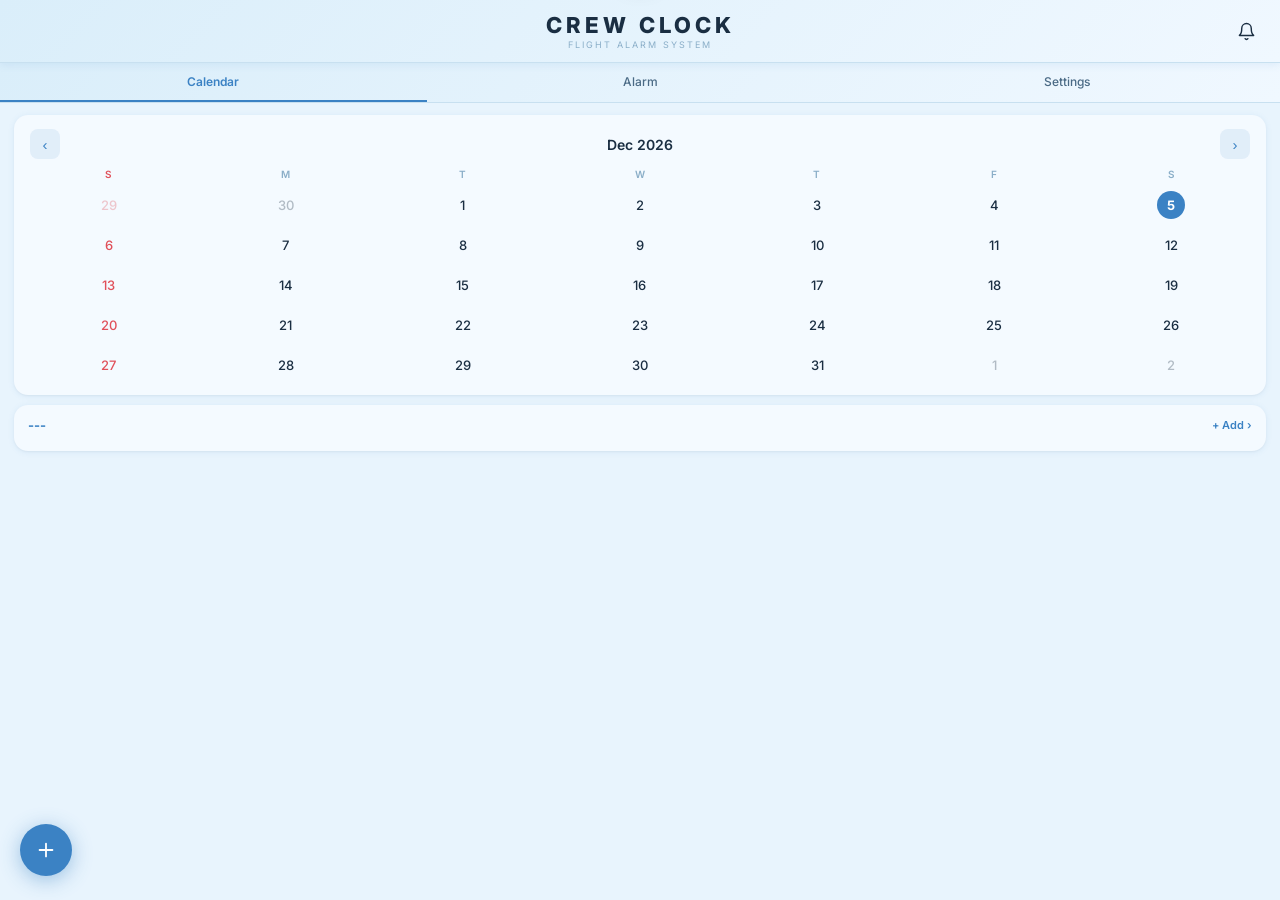
<file: index.html>
<!DOCTYPE html>
<html lang="en">
<head>
<meta charset="UTF-8">
<meta name="viewport" content="width=device-width, initial-scale=1.0, maximum-scale=1.0, user-scalable=no">
<meta name="theme-color" content="#3b82c4">
<meta name="apple-mobile-web-app-capable" content="yes">
<meta name="apple-mobile-web-app-status-bar-style" content="default">
<meta name="apple-mobile-web-app-title" content="CrewClock">
<link rel="manifest" href="data:application/json,%7B%22name%22%3A%22CREW+CLOCK%22%2C%22short_name%22%3A%22CrewClock%22%2C%22start_url%22%3A%22.%2F%22%2C%22display%22%3A%22standalone%22%2C%22background_color%22%3A%22%23e8f4fd%22%2C%22theme_color%22%3A%22%233b82c4%22%2C%22icons%22%3A%5B%7B%22src%22%3A%22data%3Aimage%2Fsvg%2Bxml%2C%3Csvg+xmlns%3D%27http%3A%2F%2Fwww.w3.org%2F2000%2Fsvg%27+viewBox%3D%270+0+192+192%27%3E%3Ccircle+cx%3D%2796%27+cy%3D%2796%27+r%3D%2796%27+fill%3D%27%233b82c4%27%2F%3E%3Ctext+y%3D%27128%27+x%3D%2796%27+text-anchor%3D%27middle%27+font-size%3D%27100%27+font-family%3D%27Arial%27%3E%E2%9C%88%3C%2Ftext%3E%3C%2Fsvg%3E%22%2C%22sizes%22%3A%22192x192%22%2C%22type%22%3A%22image%2Fsvg%2Bxml%22%7D%5D%7D">
<title>CREW CLOCK</title>
<link href="https://fonts.googleapis.com/css2?family=Inter:wght@300;400;500;600;700&family=Share+Tech+Mono&display=swap" rel="stylesheet">
<style>
:root{
  /* 연한 하늘색 파스텔 테마 */
  --bg:#e8f4fd;
  --white:#f4faff;
  --blue:#3b82c4;--blue2:#2d6eac;
  --blue-light:rgba(59,130,196,.10);--blue-mid:rgba(59,130,196,.20);
  --tx:#1a2e42;--tx2:#4a6a85;--tx3:#8aaec8;
  --bdr:#c8e0f0;--bdr2:#a8cce4;
  --grn:#2eaa70;--red:#e0505a;--amb:#e8923a;
  --shadow:0 1px 6px rgba(59,130,196,.10),0 1px 2px rgba(0,0,0,.04);
  --shadow-md:0 4px 20px rgba(59,130,196,.16);
  /* nav gradient */
  --nav-bg:linear-gradient(135deg,#daeefa 0%,#f0f8ff 100%);
}
body.dark{
  --bg:#0d1f2d;--white:#162535;
  --blue:#6aafe8;--blue2:#5a9fd8;
  --blue-light:rgba(106,175,232,.13);--blue-mid:rgba(106,175,232,.24);
  --tx:#e0f0fa;--tx2:#7aaac8;--tx3:#4a7090;
  --bdr:#1e3a50;--bdr2:#2a4d68;
  --grn:#3dd68c;--red:#f07080;--amb:#f0a84a;
  --shadow:0 1px 4px rgba(0,0,0,.35),0 1px 2px rgba(0,0,0,.2);
  --shadow-md:0 4px 20px rgba(0,0,0,.45);
  --nav-bg:linear-gradient(135deg,#0d1f2d 0%,#162535 100%);
}
*{box-sizing:border-box;margin:0;padding:0;-webkit-tap-highlight-color:transparent}
html,body{height:100%;overflow-x:hidden}
body{background:var(--bg);color:var(--tx);font-family:'Inter',sans-serif;font-size:14px;
  padding-bottom:80px;-webkit-font-smoothing:antialiased}

/* ── TOP NAV ── */
.top-nav{position:sticky;top:0;z-index:50;
  background:var(--nav-bg,var(--white));
  border-bottom:1px solid var(--bdr);
  display:flex;align-items:center;justify-content:center;
  padding:14px 20px 12px;position:relative;
  box-shadow:0 2px 8px rgba(59,130,196,.10)}
.nav-title{text-align:center;cursor:pointer;user-select:none}
.nav-title:hover h1{color:var(--blue)}
.nav-title h1{
  font-size:22px;font-weight:800;letter-spacing:4px;
  color:var(--tx);transition:color .2s;
  text-transform:uppercase;line-height:1}
.nav-title p{font-size:9px;color:var(--tx3);letter-spacing:2px;margin-top:3px;text-transform:uppercase}
.nav-bell{position:absolute;right:16px;top:50%;transform:translateY(-50%);
  width:36px;height:36px;border-radius:50%;border:none;background:transparent;
  cursor:pointer;display:flex;align-items:center;justify-content:center;color:var(--tx);
  transition:background .2s;position:absolute}
.nav-bell:hover{background:var(--blue-light)}
.nav-bell .badge{position:absolute;top:5px;right:5px;width:7px;height:7px;
  background:var(--red);border-radius:50%;border:2px solid var(--white);display:none}
.nav-bell .badge.show{display:block}

/* ── PAGE TABS ── */
.page-tabs{display:flex;background:var(--nav-bg,var(--white));border-bottom:1px solid var(--bdr);
  -ms-overflow-style:none;scrollbar-width:none}
.page-tabs::-webkit-scrollbar{display:none}
.ptab{flex:1;padding:11px 8px;border:none;background:transparent;
  color:var(--tx2);font-size:12px;font-weight:500;cursor:pointer;
  white-space:nowrap;transition:color .18s;border-bottom:2px solid transparent;font-family:'Inter',sans-serif}
.ptab.active{color:var(--blue);border-bottom-color:var(--blue);font-weight:600}

/* ── PANELS ── */
.panel{display:none}.panel.show{display:block}
.sec{padding:14px 14px 0}

/* ── CALENDAR ── */
.cal-card{background:var(--white);border-radius:14px;box-shadow:var(--shadow);margin:12px 14px 0;overflow:hidden}
.cal-nav{display:flex;align-items:center;justify-content:space-between;padding:14px 16px 6px}
.cal-nav-btn{width:30px;height:30px;border:none;background:var(--blue-light);border-radius:8px;
  color:var(--blue);font-size:15px;cursor:pointer;display:flex;align-items:center;justify-content:center;transition:background .2s}
.cal-nav-btn:hover{background:var(--blue-mid)}
.cal-month{font-size:14px;font-weight:600;color:var(--tx)}
.cal-dow-row{display:grid;grid-template-columns:repeat(7,1fr);padding:0 6px 2px}
.cal-dow-cell{text-align:center;font-size:10px;font-weight:600;color:var(--tx3);padding:3px 0;letter-spacing:.3px}
.cal-dow-cell:first-child{color:var(--red)}
.cal-grid{display:grid;grid-template-columns:repeat(7,1fr);padding:0 6px 10px}
.cal-day{height:40px;display:flex;flex-direction:column;align-items:center;justify-content:center;
  cursor:pointer;transition:background .15s;border-radius:8px;position:relative}
.cal-day:hover{background:var(--blue-light)}
.cal-day.other-month .cal-day-num{opacity:.3}
.cal-day-num{width:28px;height:28px;display:flex;align-items:center;justify-content:center;
  border-radius:50%;font-size:13px;font-weight:500;color:var(--tx)}
.cal-day.today .cal-day-num{background:var(--blue);color:#fff;font-weight:700}
.cal-day.selected:not(.today) .cal-day-num{background:var(--blue-light);color:var(--blue);font-weight:600}
.cal-day:nth-child(7n+1) .cal-day-num{color:var(--red)}
.cal-day.today .cal-day-num{color:#fff !important}
.cal-dots{display:flex;gap:2px;justify-content:center;margin-top:1px;position:absolute;bottom:3px}
.cal-dot{width:3px;height:3px;border-radius:50%}
.cal-dot.b{background:var(--blue)}.cal-dot.g{background:var(--grn)}
.cal-day.today .cal-dot{background:rgba(255,255,255,.8)}

/* ── DAY CARD ── */
.day-card{background:var(--white);border-radius:14px;box-shadow:var(--shadow);margin:10px 14px 0}
.day-header{display:flex;align-items:center;justify-content:space-between;padding:12px 14px 0}
.day-title{font-size:13px;font-weight:700;color:var(--blue)}
.day-subtitle{font-size:10px;color:var(--tx2);margin-top:1px}
.day-more{font-size:11px;color:var(--blue);font-weight:600;cursor:pointer}
.day-flights{padding:8px 6px 10px}
.dfr{display:flex;align-items:center;gap:10px;padding:8px 8px;border-radius:8px;transition:background .15s;cursor:pointer}
.dfr:hover{background:var(--blue-light)}
.dfr-time{font-size:14px;font-weight:700;color:var(--blue);width:42px;flex-shrink:0;font-family:'Share Tech Mono',monospace}
.dfr-info{flex:1}
.dfr-route{font-size:13px;font-weight:600;color:var(--tx)}
.dfr-sub{font-size:10px;color:var(--tx2);margin-top:1px}
.dfr-fnum{font-size:10px;color:var(--tx3);text-align:right;flex-shrink:0;font-weight:600}
.dfr-sep{height:1px;background:var(--bdr);margin:0 14px}
.empty-state{padding:20px;text-align:center;color:var(--tx3);font-size:12px}

/* ── UPLOAD PANEL & BUTTONS ── */
.upload-body{padding:16px}
.btn-az{width:100%;padding:12px;background:var(--blue);border:none;border-radius:10px;
  color:#fff;font-size:13px;font-weight:700;cursor:pointer;transition:all .2s;font-family:'Inter',sans-serif}
.btn-az:hover{background:var(--blue2);box-shadow:0 4px 16px rgba(79,110,247,.35)}
.btn-az:disabled{opacity:.5;pointer-events:none}
.btn-outline{background:transparent; border:1.5px solid var(--blue); color:var(--blue);}
.btn-outline:hover{background:var(--blue-light); box-shadow:none;}

/* ── FLIGHT LIST ── */
.fal-list{display:flex;flex-direction:column;gap:8px}
.home-section-hdr{display:flex;align-items:center;justify-content:space-between;
  margin-bottom:10px;padding-top:4px}
.home-section-hdr h2{font-size:13px;font-weight:700;color:var(--tx);letter-spacing:.2px}
.home-section-hdr .upload-link{font-size:11px;color:var(--blue);font-weight:600;cursor:pointer;
  display:flex;align-items:center;gap:3px}

.fal-item{background:var(--white);border-radius:14px;overflow:hidden;
  border:1.5px solid var(--bdr);transition:all .2s;
  box-shadow:0 1px 3px rgba(0,0,0,.05)}
.fal-item.future{border-color:var(--bdr)}
.fal-item.today{
  border-color:var(--blue);
  box-shadow:0 2px 12px rgba(79,110,247,.15),0 1px 3px rgba(79,110,247,.1);
  background:linear-gradient(135deg,var(--white) 80%,rgba(79,110,247,.03))}
.fal-item.next-flight{
  border-color:var(--blue);border-width:2px;
  box-shadow:0 4px 20px rgba(79,110,247,.2)}
.fal-item.past{
  opacity:.35; box-shadow:none; border-color:var(--bdr); filter:saturate(.3)}

.fal-header{display:flex;align-items:center;gap:10px;padding:12px 14px 10px;cursor:pointer;user-select:none}
.fal-accent{width:3px;border-radius:2px;align-self:stretch;flex-shrink:0;min-height:36px;background:var(--bdr2)}
.fal-item.today .fal-accent, .fal-item.next-flight .fal-accent{background:var(--blue)}
.fal-item.future .fal-accent{background:var(--grn)}
.fal-item.past .fal-accent{background:var(--bdr2)}

.fal-info{flex:1;min-width:0}
.fal-date-row{display:flex;align-items:center;gap:6px;margin-bottom:3px}
.fal-dow{font-size:15px;font-weight:800;color:var(--tx);letter-spacing:.2px}
.fal-item.today .fal-dow,.fal-item.next-flight .fal-dow{color:var(--blue)}
.fal-date{font-family:'Share Tech Mono',monospace;font-size:12px;color:var(--tx2);font-weight:500}
.fal-badge{font-size:8px;font-weight:800;padding:2px 6px;border-radius:4px;letter-spacing:.8px;text-transform:uppercase}
.fal-badge.today-badge{background:var(--blue);color:#fff}
.fal-badge.next-badge{background:rgba(79,110,247,.12);color:var(--blue);border:1px solid rgba(79,110,247,.3)}

.fal-route-row{display:flex;align-items:center;gap:6px}
.fal-fnum{font-size:11px;font-weight:700;color:var(--tx2);font-family:'Share Tech Mono',monospace}
.fal-route{font-size:12px;font-weight:600;color:var(--tx);display:flex;align-items:center;gap:4px}
.fal-route .apt{font-family:'Share Tech Mono',monospace;font-size:13px;font-weight:700}
.fal-route .apt.dep{color:var(--blue)}
.fal-item.past .fal-route .apt.dep{color:var(--tx2)}
.fal-arrow{color:var(--tx3);font-size:11px}

.fal-right{display:flex;flex-direction:column;align-items:flex-end;gap:6px;flex-shrink:0}
.fal-deptime{font-family:'Share Tech Mono',monospace;font-size:22px;font-weight:700;color:var(--tx);line-height:1}
.fal-item.today .fal-deptime,.fal-item.next-flight .fal-deptime{color:var(--blue)}
.fal-item.past .fal-deptime{font-size:18px;color:var(--tx3)}
.fal-controls{display:flex;align-items:center;gap:6px}

.fal-drop-btn{width:26px;height:26px;border-radius:7px;border:1.5px solid var(--bdr);
  background:var(--bg);cursor:pointer;display:flex;align-items:center;justify-content:center;
  color:var(--tx3);transition:all .2s;flex-shrink:0}
.fal-drop-btn:hover{border-color:var(--blue);color:var(--blue)}
.fal-item.open .fal-drop-btn{border-color:var(--blue);background:var(--blue-light);color:var(--blue)}
.fal-drop-btn svg{transition:transform .2s}
.fal-item.open .fal-drop-btn svg{transform:rotate(180deg)}

.fal-type{padding:2px 6px;border-radius:4px;font-size:9px;font-weight:700;letter-spacing:.5px}
.fal-type.base{background:var(--blue-light);color:var(--blue)}
.fal-type.intl{background:rgba(251,146,60,.1);color:var(--amb)}
.fal-type.ics{background:rgba(34,197,94,.1);color:var(--grn)}

/* ── DROPDOWN ALARM LIST ── */
.fal-alarms{display:none;border-top:1px solid var(--bdr);padding:8px 14px 12px;flex-direction:column;gap:5px;background:var(--bg)}
.fal-item.open .fal-alarms{display:flex}
.fal-alarms-hdr{font-size:9px;font-weight:700;color:var(--tx3);text-transform:uppercase;
  letter-spacing:.8px;margin-bottom:4px}
.fal-atog{display:flex;align-items:center;gap:8px;padding:7px 10px;border-radius:9px;
  background:var(--white);border:1px solid var(--bdr);transition:all .15s}
.fal-atog.on-base{border-color:rgba(79,110,247,.3);background:var(--blue-light)}
.fal-atog.on-intl{border-color:rgba(251,146,60,.3);background:rgba(251,146,60,.06)}
.atog-lbl{flex:1;font-size:11px;color:var(--tx2);font-weight:500}
.fal-atog.on-base .atog-lbl,.fal-atog.on-intl .atog-lbl{color:var(--tx);font-weight:600}
.atog-right{display:flex;flex-direction:column;align-items:flex-end;gap:1px;flex-shrink:0}
.atog-time{font-family:'Share Tech Mono',monospace;font-size:11px;font-weight:600;color:var(--tx3);line-height:1}
.atog-offset{font-size:9px;color:var(--tx3);opacity:.8;line-height:1;white-space:nowrap}
.fal-atog.on-base .atog-time{color:var(--blue)}
.fal-atog.on-base .atog-offset{color:var(--blue);opacity:.7}
.fal-atog.on-intl .atog-time{color:var(--amb)}
.fal-atog.on-intl .atog-offset{color:var(--amb);opacity:.7}

/* ── PAST SECTION ── */
.past-section-hdr{margin-top:14px;margin-bottom:8px}
.past-toggle-btn{width:100%;padding:9px 14px;background:var(--white);
  border:1.5px dashed var(--bdr2);border-radius:10px;color:var(--tx3);
  font-size:11px;font-weight:600;cursor:pointer;transition:all .2s;
  font-family:'Inter',sans-serif;display:flex;align-items:center;gap:6px}
.past-toggle-btn:hover{border-color:var(--blue);color:var(--blue)}
.past-toggle-btn svg{transition:transform .2s;flex-shrink:0}
.past-toggle-btn.open svg{transform:rotate(90deg)}
#homePastSection{display:none}

/* ── TOGGLE ── */
.tog{width:36px;height:20px;border-radius:10px;background:var(--bdr2);border:none;cursor:pointer;
  position:relative;transition:all .2s;flex-shrink:0;outline:none}
.tog::after{content:'';position:absolute;left:3px;top:3px;width:14px;height:14px;border-radius:50%;
  background:#fff;transition:all .2s;box-shadow:0 1px 3px rgba(0,0,0,.2)}
.tog.on{background:var(--blue)}.tog.on::after{left:19px}
.tog.on-amb{background:var(--amb)}.tog.on-amb::after{left:19px}

/* ── BOTTOM FAB + UPLOAD SHEET ── */
.fab{position:fixed;bottom:24px;left:20px;width:52px;height:52px;border-radius:50%;
  background:var(--blue);border:none;color:#fff;font-size:24px;cursor:pointer;
  display:flex;align-items:center;justify-content:center;
  box-shadow:0 4px 20px rgba(59,130,196,.45);z-index:60;transition:all .2s}
.fab:hover{background:var(--blue2);transform:scale(1.06)}
.sheet-overlay{position:fixed;inset:0;background:rgba(0,0,0,.4);z-index:70;display:none;backdrop-filter:blur(4px)}
.sheet-overlay.show{display:block}
.sheet{position:fixed;bottom:0;left:0;right:0;background:var(--white);border-radius:20px 20px 0 0;
  z-index:71;transform:translateY(100%);transition:transform .32s cubic-bezier(.32,0,.67,0);
  max-height:90vh;overflow-y:auto;padding-bottom:env(safe-area-inset-bottom,16px)}
.sheet.open{transform:translateY(0);transition:transform .32s cubic-bezier(.33,1,.68,1)}
.sheet-handle{width:36px;height:4px;background:var(--bdr2);border-radius:2px;margin:12px auto 16px}
.sheet-title{font-size:15px;font-weight:700;color:var(--tx);padding:0 20px 12px;border-bottom:1px solid var(--bdr)}
.sheet-body{padding:16px 20px}

/* ── ALARM SECTION ── */
.alarm-card{background:var(--white);border-radius:14px;box-shadow:var(--shadow);overflow:hidden}
.alarm-card-head{padding:14px 16px;border-bottom:1px solid var(--bdr);
  display:flex;align-items:center;gap:8px}
.alarm-card-head .ach-ico{width:28px;height:28px;border-radius:8px;background:var(--blue-light);
  display:flex;align-items:center;justify-content:center;color:var(--blue);flex-shrink:0}
.alarm-card-head .ach-lbl{font-size:13px;font-weight:700;color:var(--tx);flex:1}
.alarm-card-body{padding:14px 16px 16px}

/* ── DRUM PICKER ── */
.drum-row{display:flex;gap:6px;align-items:center;justify-content:center;margin:12px 0}
.drum-col{display:flex;flex-direction:column;align-items:center;gap:4px}
.dc-label{font-size:9px;font-weight:600;color:var(--tx3);text-transform:uppercase;letter-spacing:1px}
.drum{width:52px;height:78px;overflow:hidden;position:relative;border-radius:10px;
  border:1.5px solid var(--bdr);background:var(--bg);cursor:grab;user-select:none;
  -webkit-user-select:none;touch-action:none}
.drum:active{cursor:grabbing}
.drum-inner{position:absolute;width:100%;will-change:transform}
.drum-item{height:26px;display:flex;align-items:center;justify-content:center;
  font-size:15px;font-weight:500;color:var(--tx3);font-family:'Inter',sans-serif;
  transition:color .06s,font-size .06s}
.drum-item.sel{color:var(--blue);font-size:18px;font-weight:700}
.drum::before,.drum::after{content:'';position:absolute;left:0;right:0;height:26px;z-index:2;pointer-events:none}
.drum::before{top:0;background:linear-gradient(to bottom,var(--bg) 30%,transparent)}
.drum::after{bottom:0;background:linear-gradient(to top,var(--bg) 30%,transparent)}
.drum-line{position:absolute;left:4px;right:4px;top:26px;height:26px;
  border-top:1.5px solid var(--blue);border-bottom:1.5px solid var(--blue);
  z-index:1;pointer-events:none;background:var(--blue-light);border-radius:6px}
.drum-sep{font-size:18px;font-weight:600;color:var(--tx2);padding-top:10px;font-family:'Inter',sans-serif}
.dl-row{margin-bottom:12px}
.dl-row label{font-size:11px;font-weight:600;color:var(--tx2);display:block;margin-bottom:5px;text-transform:uppercase;letter-spacing:.4px}
.dl-inp{width:100%;padding:10px 12px;background:var(--bg);border:1.5px solid var(--bdr);
  border-radius:9px;color:var(--tx);font-family:'Inter',sans-serif;font-size:13px;outline:none;transition:border-color .2s}
.dl-inp:focus{border-color:var(--blue)}
.dl-inp[type=date]{color-scheme:light}
body.dark .dl-inp[type=date]{color-scheme:dark}

/* ── DIRECT ALARM LIST ── */
.dal-wrap{display:flex;flex-direction:column;gap:6px;margin-top:12px}
.dal-item{display:flex;align-items:center;gap:8px;padding:10px 12px;
  border-radius:10px;border:1.5px solid rgba(79,110,247,.15);background:var(--blue-light);animation:dalfin .22s ease}
@keyframes dalfin{from{opacity:0;transform:translateY(-4px)}to{opacity:1;transform:none}}
.dal-item.ring-now{border-color:var(--amb);background:rgba(251,146,60,.08);animation:pring2 .5s ease-in-out infinite alternate}
@keyframes pring2{from{box-shadow:none}to{box-shadow:0 0 12px rgba(251,146,60,.3)}}
.dal-dot{width:7px;height:7px;border-radius:50%;background:var(--blue);flex-shrink:0}
.dal-item.ring-now .dal-dot{background:var(--amb);animation:blk2 .4s infinite}
@keyframes blk2{50%{opacity:0}}
.dal-info{flex:1;min-width:0}
.dal-date-row{display:flex;align-items:center;gap:4px;margin-bottom:1px}
.dal-dow{font-size:13px;font-weight:700;color:var(--tx)}
.dal-date{font-family:'Share Tech Mono',monospace;font-size:11px;color:var(--tx2)}
.dal-today{background:var(--blue);color:#fff;font-size:8px;font-weight:700;padding:1px 5px;border-radius:3px}
.dal-lbl{font-size:10px;color:var(--tx2);font-weight:500}
.dal-cd{font-size:9px;color:var(--blue);margin-top:1px;font-family:'Share Tech Mono',monospace;font-weight:600}
.dal-item.ring-now .dal-cd{color:var(--amb)}
.dal-time{font-family:'Share Tech Mono',monospace;font-size:22px;font-weight:700;color:var(--blue);flex-shrink:0}
.dal-item.ring-now .dal-time{color:var(--amb)}
.dal-del{width:26px;height:26px;border-radius:7px;background:rgba(244,63,94,.08);
  border:1px solid rgba(244,63,94,.2);color:var(--red);cursor:pointer;
  display:flex;align-items:center;justify-content:center;font-size:12px;flex-shrink:0}
.dal-del:hover{background:rgba(244,63,94,.18)}
.dal-dis{padding:4px 8px;background:rgba(251,146,60,.12);border:1.5px solid var(--amb);
  border-radius:6px;color:var(--amb);font-size:10px;font-weight:700;cursor:pointer;flex-shrink:0}

/* ── SETTINGS ── */
.settings-section{background:var(--white);border-radius:14px;box-shadow:var(--shadow);overflow:hidden}
.settings-row{padding:13px 16px;border-bottom:1px solid var(--bdr);display:flex;align-items:center;gap:12px}
.settings-row:last-child{border-bottom:none}
.settings-row label{font-size:11px;font-weight:600;color:var(--tx2);display:block;margin-bottom:4px;text-transform:uppercase;letter-spacing:.4px}
.settings-inp{width:100%;padding:9px 12px;background:var(--bg);border:1.5px solid var(--bdr);
  border-radius:9px;color:var(--tx);font-family:'Share Tech Mono',monospace;font-size:15px;
  letter-spacing:2px;text-transform:uppercase;outline:none;transition:border-color .2s}
.settings-inp:focus{border-color:var(--blue)}
.preset-card{background:var(--white);border-radius:14px;box-shadow:var(--shadow);margin-top:10px;overflow:hidden}
.preset-head{padding:12px 16px;border-bottom:1px solid var(--bdr);display:flex;align-items:center;gap:8px}
.ph-icon{width:26px;height:26px;border-radius:7px;display:flex;align-items:center;justify-content:center;flex-shrink:0}
.ph-lbl{font-size:11px;font-weight:700;color:var(--tx);text-transform:uppercase;letter-spacing:.5px;flex:1}
.ph-tag{font-size:9px;font-weight:700;padding:2px 7px;border-radius:5px}
.preset-body{padding:8px 12px 10px}
.orow{display:flex;align-items:center;gap:7px;padding:7px 8px;border-radius:8px;border:1px solid var(--bdr);background:var(--bg);margin-bottom:5px}
.olbl{flex:1;min-width:0}
.lbl-inp{background:transparent;border:none;outline:none;color:var(--tx);font-size:12px;font-weight:500;font-family:'Inter',sans-serif;width:100%}
.lbl-inp:focus{color:var(--blue)}
.olbl-s{font-size:9px;color:var(--tx3);margin-top:1px}
.oedit{display:flex;gap:3px;align-items:center;flex-shrink:0}
.ni{width:36px;padding:4px 3px;background:var(--white);border:1.5px solid var(--bdr);border-radius:6px;
  color:var(--tx);font-family:'Share Tech Mono',monospace;font-size:12px;text-align:center;
  outline:none;-webkit-appearance:none;-moz-appearance:textfield}
.ni::-webkit-inner-spin-button{-webkit-appearance:none}
.ni:focus{border-color:var(--blue)}
.ul{font-size:9px;color:var(--tx3)}
.db{width:22px;height:22px;border-radius:6px;background:rgba(244,63,94,.08);border:1px solid rgba(244,63,94,.2);
  color:var(--red);cursor:pointer;display:flex;align-items:center;justify-content:center;font-size:11px;flex-shrink:0}
.add-btn{width:100%;padding:8px;background:transparent;border:1.5px dashed var(--bdr2);
  border-radius:8px;color:var(--tx2);font-size:11px;font-weight:600;cursor:pointer;
  transition:all .2s;margin-top:4px;font-family:'Inter',sans-serif}
.add-btn:hover{border-color:var(--blue);color:var(--blue)}
.add-btn.amb:hover{border-color:var(--amb);color:var(--amb)}

/* ── RING OVERLAY ── */
.ro{position:fixed;inset:0;background:rgba(0,0,0,.6);z-index:200;display:none;
  align-items:center;justify-content:center;flex-direction:column;gap:16px;backdrop-filter:blur(8px)}
.ro.show{display:flex}
.ro-card{background:var(--white);border-radius:22px;padding:28px 24px;text-align:center;
  width:calc(100% - 48px);max-width:340px;box-shadow:0 20px 60px rgba(0,0,0,.3)}
.ro-icon{width:72px;height:72px;border-radius:50%;background:rgba(251,146,60,.12);
  border:2px solid var(--amb);display:flex;align-items:center;justify-content:center;
  margin:0 auto 14px;animation:rpulse 1s ease-in-out infinite;color:var(--amb)}
@keyframes rpulse{0%,100%{box-shadow:0 0 0 0 rgba(251,146,60,.4)}50%{box-shadow:0 0 0 18px rgba(251,146,60,0)}}
.ro-title{font-size:20px;font-weight:700;color:var(--tx);margin-bottom:5px}
.ro-detail{font-size:12px;color:var(--tx2);margin-bottom:20px}
.ro-btn{width:100%;padding:13px;background:var(--amb);border:none;border-radius:10px;
  color:#fff;font-size:14px;font-weight:700;cursor:pointer;font-family:'Inter',sans-serif}

/* ── NOTIFICATION BANNER ── */
.notif-banner{
  position:fixed;bottom:80px;left:16px;right:16px;
  background:var(--tx);color:#fff;
  border-radius:14px;padding:14px 16px;
  display:none;align-items:center;gap:12px;
  box-shadow:0 8px 32px rgba(0,0,0,.25);
  z-index:150;animation:slideUp .3s ease;
}
@keyframes slideUp{from{transform:translateY(20px);opacity:0}to{transform:translateY(0);opacity:1}}
.notif-banner.show{display:flex}
.notif-banner .nb-ico{font-size:22px;flex-shrink:0}
.notif-banner .nb-body{flex:1}
.notif-banner .nb-title{font-size:13px;font-weight:700;margin-bottom:2px}
.notif-banner .nb-sub{font-size:11px;opacity:.8}
.notif-banner .nb-action{background:var(--blue);border:none;border-radius:8px;
  color:#fff;padding:7px 12px;font-size:12px;font-weight:700;cursor:pointer;
  white-space:nowrap;font-family:Inter,sans-serif;flex-shrink:0}
.notif-banner .nb-close{background:transparent;border:none;color:#fff;
  font-size:18px;cursor:pointer;opacity:.7;padding:0 4px;flex-shrink:0}

/* ── PWA INSTALL BANNER ── */
.pwa-banner{
  position:fixed;bottom:0;left:0;right:0;
  background:var(--white);border-top:1px solid var(--bdr);
  padding:14px 16px;display:none;align-items:center;gap:12px;
  box-shadow:0 -4px 20px rgba(59,130,196,.12);z-index:140;
}
.pwa-banner.show{display:flex}
.pwa-banner .pb-ico{width:40px;height:40px;border-radius:10px;background:var(--blue);
  display:flex;align-items:center;justify-content:center;font-size:20px;flex-shrink:0}
.pwa-banner .pb-body{flex:1}
.pwa-banner .pb-title{font-size:13px;font-weight:700;color:var(--tx)}
.pwa-banner .pb-sub{font-size:10px;color:var(--tx2);margin-top:1px}
.pwa-banner .pb-btn{background:var(--blue);border:none;border-radius:8px;
  color:#fff;padding:8px 14px;font-size:12px;font-weight:700;cursor:pointer;
  white-space:nowrap;font-family:Inter,sans-serif;flex-shrink:0}
.pwa-banner .pb-close{background:transparent;border:none;color:var(--tx3);
  font-size:20px;cursor:pointer;padding:0 4px;flex-shrink:0}

/* ── TOAST ── */
.toast{position:fixed;top:18px;left:50%;transform:translateX(-50%) translateY(-60px);
  background:var(--tx);color:#fff;border-radius:10px;padding:9px 16px;font-size:12px;
  font-weight:600;z-index:999;transition:all .3s cubic-bezier(.34,1.56,.64,1);
  white-space:nowrap;box-shadow:0 8px 24px rgba(0,0,0,.2)}
.toast.show{transform:translateX(-50%) translateY(0)}
.toast.ok{background:var(--grn)}.toast.er{background:var(--red)}.toast.in{background:var(--blue)}
</style>
</head>
<body>

<nav class="top-nav">
  <div class="nav-title" onclick="switchTab('calendar',null)" title="Go to Home">
    <h1>CREW CLOCK</h1><p>FLIGHT ALARM SYSTEM</p>
  </div>
  <button class="nav-bell" onclick="switchTab('alarm',null)">
    <svg width="19" height="19" viewBox="0 0 24 24" fill="none" stroke="currentColor" stroke-width="1.8" stroke-linecap="round" stroke-linejoin="round"><path d="M18 8A6 6 0 0 0 6 8c0 7-3 9-3 9h18s-3-2-3-9"/><path d="M13.73 21a2 2 0 0 1-3.46 0"/></svg>
    <span class="badge" id="bellBadge"></span>
  </button>
</nav>

<div class="page-tabs">
  <button class="ptab active" id="ptab-calendar" onclick="switchTab('calendar',this)">Calendar</button>
  <button class="ptab" id="ptab-alarm" onclick="switchTab('alarm',this)">Alarm</button>
  <button class="ptab" id="ptab-settings" onclick="switchTab('settings',this)">Settings</button>
</div>

<!-- CALENDAR PANEL -->
<div class="panel show" id="panel-calendar">
  <div class="cal-card">
    <div class="cal-nav">
      <button class="cal-nav-btn" onclick="calMove(-1)">&#8249;</button>
      <div class="cal-month" id="calMonthLbl">May 2026</div>
      <button class="cal-nav-btn" onclick="calMove(1)">&#8250;</button>
    </div>
    <div class="cal-dow-row">
      <div class="cal-dow-cell">S</div><div class="cal-dow-cell">M</div><div class="cal-dow-cell">T</div>
      <div class="cal-dow-cell">W</div><div class="cal-dow-cell">T</div><div class="cal-dow-cell">F</div>
      <div class="cal-dow-cell" style="color:var(--tx3)">S</div>
    </div>
    <div class="cal-grid" id="calGrid"></div>
  </div>
  <div class="day-card">
    <div class="day-header">
      <div style="display:flex; align-items:center; gap:8px;">
        <div class="day-title" id="dayTitle">---</div>
        <div id="dayFlightHeaderInfo" style="display:none; font-size:11px; font-weight:700; color:var(--blue); background:var(--blue-light); padding:2px 6px; border-radius:4px; font-family:'Share Tech Mono',monospace;"></div>
      </div>
      <div class="day-more" onclick="openUploadSheet()">+ Add ›</div>
    </div>
    <div class="day-flights" id="dayFlights"></div>
  </div>
  <div id="homeFlightList" style="padding:0 14px 20px"></div>
</div>

<!-- ALARM PANEL -->
<div class="panel" id="panel-alarm">
  <div class="sec">
    <div class="alarm-card">
      <div class="alarm-card-head">
        <div class="ach-ico"><svg width="15" height="15" viewBox="0 0 24 24" fill="none" stroke="currentColor" stroke-width="2" stroke-linecap="round" stroke-linejoin="round"><circle cx="12" cy="13" r="8"/><path d="M12 9v4l2 2"/><path d="M5 3 2 6M22 6l-3-3"/></svg></div>
        <div class="ach-lbl">Add Alarm</div>
      </div>
      <div class="alarm-card-body">
        <div class="dl-row"><label>Label</label>
          <input type="text" class="dl-inp" id="dLabel" placeholder="e.g. Wake up, Depart airport...">
        </div>
        <div class="dl-row"><label>Date</label>
          <input type="date" class="dl-inp" id="dDate">
        </div>
        <div class="dl-row" style="margin-bottom:0">
          <label>Time</label>
          <div class="drum-row">
            <div class="drum-col">
              <div class="dc-label">HR</div>
              <div class="drum" id="drumH"><div class="drum-line"></div><div class="drum-inner" id="drumH-inner"></div></div>
            </div>
            <div class="drum-sep">:</div>
            <div class="drum-col">
              <div class="dc-label">MIN</div>
              <div class="drum" id="drumM"><div class="drum-line"></div><div class="drum-inner" id="drumM-inner"></div></div>
            </div>
          </div>
        </div>
        <button class="btn-az" onclick="addDirectAlarm()" style="margin-top: 15px;">Add Alarm</button>
      </div>
    </div>
    <div id="dalCardWrap"></div>
  </div>
</div>

<!-- SETTINGS PANEL -->
<div class="panel" id="panel-settings">
  <div class="sec">
    <div class="settings-section">
      <div class="settings-row"><div style="flex:1">
        <label>Home Base Airport (IATA)</label>
        <input type="text" class="settings-inp" id="baseAptInput" maxlength="3" placeholder="e.g. ICN">
      </div></div>
      <div class="settings-row" style="justify-content:space-between">
        <div>
          <div style="font-size:13px;font-weight:600;color:var(--tx)">Dark Mode</div>
          <div style="font-size:11px;color:var(--tx3);margin-top:2px">Switch to dark background</div>
        </div>
        <button class="tog" id="darkTogBtn" onclick="toggleDark(this)"></button>
      </div>
    </div>
    <div class="preset-card">
      <div class="preset-head">
        <div class="ph-icon" style="background:var(--blue-light);color:var(--blue)"><svg width="14" height="14" viewBox="0 0 24 24" fill="none" stroke="currentColor" stroke-width="2" stroke-linecap="round" stroke-linejoin="round"><path d="M3 9l9-7 9 7v11a2 2 0 0 1-2 2H5a2 2 0 0 1-2-2z"/><polyline points="9 22 9 12 15 12 15 22"/></svg></div>
        <div class="ph-lbl">Home Base Presets</div>
        <span class="ph-tag" style="background:var(--blue-light);color:var(--blue)">BASE</span>
      </div>
      <div class="preset-body" id="basePresets"></div>
    </div>
    <div class="preset-card">
      <div class="preset-head">
        <div class="ph-icon" style="background:rgba(251,146,60,.1);color:var(--amb)"><svg width="14" height="14" viewBox="0 0 24 24" fill="none" stroke="currentColor" stroke-width="2" stroke-linecap="round" stroke-linejoin="round"><circle cx="12" cy="12" r="10"/><line x1="2" y1="12" x2="22" y2="12"/><path d="M12 2a15.3 15.3 0 0 1 4 10 15.3 15.3 0 0 1-4 10 15.3 15.3 0 0 1-4-10 15.3 15.3 0 0 1 4-10z"/></svg></div>
        <div class="ph-lbl">International Presets</div>
        <span class="ph-tag" style="background:rgba(251,146,60,.1);color:var(--amb)">INTL</span>
      </div>
      <div class="preset-body" id="intlPresets"></div>
    </div>
    <button class="btn-az" style="margin-top:15px;" onclick="saveSettingsUI()">Save Settings</button>
    <button onclick="clearAllData()" style="width:100%;padding:11px;background:transparent;border:1.5px solid var(--red);border-radius:10px;color:var(--red);font-size:13px;font-weight:600;cursor:pointer;margin-top:8px;font-family:Inter,sans-serif">
      Clear All Saved Data
    </button>
  </div>
</div>

<!-- FAB: Upload Schedule -->
<button class="fab" onclick="openUploadSheet()" title="Import Schedule">
  <svg width="22" height="22" viewBox="0 0 24 24" fill="none" stroke="currentColor" stroke-width="2" stroke-linecap="round" stroke-linejoin="round"><line x1="12" y1="5" x2="12" y2="19"/><line x1="5" y1="12" x2="19" y2="12"/></svg>
</button>

<!-- UPLOAD SHEET -->
<div class="sheet-overlay" id="sheetOverlay" onclick="closeUploadSheet()"></div>
<div class="sheet" id="uploadSheet">
  <div class="sheet-handle"></div>
  <div class="sheet-title" style="display:flex;align-items:center;justify-content:space-between">
    <span>Import Schedule</span>
    <button onclick="closeUploadSheet()" style="background:var(--blue-light);border:none;border-radius:8px;padding:5px 12px;font-size:12px;font-weight:600;color:var(--blue);cursor:pointer;font-family:Inter,sans-serif">Done</button>
  </div>
  <div class="sheet-body">
    <!-- ICS 파일 인풋 (숨김) -->
    <input type="file" accept=".ics,.ical,text/calendar" id="icsIn" onchange="handleICS(event)" style="display:none">
    
    <!-- FIX 3: 명시적인 ICS 업로드 / 수동 입력 선택 버튼 -->
    <div style="display:flex; gap:10px; margin-bottom: 12px;">
      <button onclick="document.getElementById('icsIn').click()" class="btn-az" style="flex:1; margin-top:0;">Upload ICS File</button>
      <button onclick="showManualEntryFallback()" class="btn-az btn-outline" style="flex:1; margin-top:0;">Manual Text</button>
    </div>

    <div style="padding:10px 14px;background:var(--blue-light);border-radius:10px;font-size:11px;color:var(--tx2);line-height:1.6">
      <strong style="color:var(--blue);display:block;margin-bottom:2px">Offline — No internet required</strong>
      RESERVE, OFF, STANDBY, DO entries are automatically excluded from ICS.
    </div>
    
    <div id="icsResultWrap" style="margin-top:10px"></div>
    <div id="sheetFalWrap"></div>
  </div>
</div>

<!-- Ring overlay -->
<div class="ro" id="ro">
  <div class="ro-card">
    <div class="ro-icon"><svg width="32" height="32" viewBox="0 0 24 24" fill="none" stroke="currentColor" stroke-width="1.5" stroke-linecap="round" stroke-linejoin="round"><path d="M18 8A6 6 0 0 0 6 8c0 7-3 9-3 9h18s-3-2-3-9"/><path d="M13.73 21a2 2 0 0 1-3.46 0"/></svg></div>
    <div class="ro-title" id="rtt">ALARM</div>
    <div class="ro-detail" id="rdt"></div>
    <button class="ro-btn" onclick="dismissOv()">DISMISS</button>
  </div>
</div>
<!-- Notification permission banner -->
<div class="notif-banner" id="notifBanner">
  <div class="nb-ico">🔔</div>
  <div class="nb-body">
    <div class="nb-title" id="notifBannerTitle">Enable Alarm Notifications</div>
    <div class="nb-sub" id="notifBannerSub">Tap Allow so alarms can notify you</div>
  </div>
  <button class="nb-action" onclick="requestNotifPermission()">Allow</button>
  <button class="nb-close" onclick="dismissNotifBanner()">&#x2715;</button>
</div>

<!-- PWA install banner -->
<div class="pwa-banner" id="pwaBanner">
  <div class="pb-ico">✈</div>
  <div class="pb-body">
    <div class="pb-title">Add to Home Screen</div>
    <div class="pb-sub">Install for reliable background alarms</div>
  </div>
  <button class="pb-btn" id="pwaInstallBtn" onclick="installPWA()">Install</button>
  <button class="pb-close" onclick="dismissPWA()">&#x2715;</button>
</div>

<div class="toast" id="toast"></div>

<script>
/* ── SW / WakeLock / Notification globals ── */
var swReg=null;
var wakeLock=null;
var deferredInstallPrompt=null;

function scheduleNotificationsViaSW(){
  try{
    if(!swReg||!swReg.active)return;
    var upcoming=alms.filter(function(a){
      if(!(a.time instanceof Date))a.time=new Date(a.time);
      return !a.dism&&a.time>new Date();
    });
    swReg.active.postMessage({
      type:'SCHEDULE_ALARMS',
      alarms:upcoming.map(function(a){
        var nlbl = a.lbl + (a.fnum ? ' (' + a.fnum + ')' : '');
        return {id:a.id,time:a.time.toISOString(),lbl:nlbl,
          dep:a.dep?(a.dep instanceof Date?a.dep.toISOString():a.dep):null};
      })
    });
  }catch(e){console.warn('[SW sync]',e);}
}

function acquireWakeLock(){
  if(!('wakeLock' in navigator))return;
  if(wakeLock)return;
  navigator.wakeLock.request('screen').then(function(wl){
    wakeLock=wl;
    wl.addEventListener('release',function(){
      wakeLock=null;
      if(alms.some(function(a){return !a.dism&&a.armed;})){
        setTimeout(acquireWakeLock,2000);
      }
    });
  }).catch(function(){});
}

function releaseWakeLock(){
  if(wakeLock){try{wakeLock.release();}catch(e){}wakeLock=null;}
}

document.addEventListener('visibilitychange',function(){
  if(document.visibilityState==='visible'){
    if(alms.some(function(a){return !a.dism&&a.armed;}))acquireWakeLock();
  }
});

function isIOS(){
  return /iphone|ipad|ipod/i.test(navigator.userAgent)||
    (navigator.platform==='MacIntel'&&navigator.maxTouchPoints>1);
}
function isStandalone(){
  return window.navigator.standalone===true||
    window.matchMedia('(display-mode: standalone)').matches;
}
function showNotificationIfGranted(alarm){
  try{
    if(!('Notification' in window)||Notification.permission!=='granted')return;
    var nlbl = alarm.lbl + (alarm.fnum ? ' (' + alarm.fnum + ')' : '');
    if(swReg){
      swReg.showNotification('✈ '+nlbl,{
        body:fmt(alarm.time)+(alarm.dep?' · DEP '+fmt(alarm.dep):''),
        requireInteraction:true,
        vibrate:[500,200,500,200,500],
        tag:'alarm-'+alarm.id,renotify:true
      }).catch(function(){});
    }else{
      new Notification('✈ '+nlbl,{
        body:fmt(alarm.time)+(alarm.dep?' · DEP '+fmt(alarm.dep):''),
        requireInteraction:true,tag:'alarm-'+alarm.id
      });
    }
  }catch(e){}
}
function requestNotifPermission(){
  dismissNotifBanner();
  if(!('Notification' in window)){toast('Notifications not supported','er');return;}
  Notification.requestPermission().then(function(r){
    if(r==='granted'){toast('Alarm notifications enabled ✓','ok');scheduleNotificationsViaSW();}
    else toast('Notifications blocked','er');
  });
}
function dismissNotifBanner(){
  var el=document.getElementById('notifBanner');
  if(el)el.classList.remove('show');
  try{localStorage.setItem('crewclock_notif_asked','1');}catch(e){}
}
function initNotifications(){
  if(!('Notification' in window)){
    if(isIOS()&&!isStandalone())setTimeout(showIOSInstallGuide,2500);
    return;
  }
  if(Notification.permission==='granted'||Notification.permission==='denied')return;
  if(localStorage.getItem('crewclock_notif_asked'))return;
  setTimeout(function(){
    var el=document.getElementById('notifBanner');
    if(el)el.classList.add('show');
  },2000);
}
function showIOSInstallGuide(){
  if(document.getElementById('iosGuide'))return;
  var el=document.createElement('div');
  el.id='iosGuide';
  el.style.cssText='position:fixed;bottom:0;left:0;right:0;background:var(--white);'
    +'border-top:1px solid var(--bdr);padding:16px;z-index:145;font-family:Inter,sans-serif;'
    +'box-shadow:0 -4px 20px rgba(59,130,196,.15)';
  var closeBtn=document.createElement('button');
  closeBtn.textContent='✕';
  closeBtn.style.cssText='background:transparent;border:none;font-size:18px;color:var(--tx3);cursor:pointer;flex-shrink:0';
  closeBtn.onclick=function(){var g=document.getElementById('iosGuide');if(g)g.remove();};
  el.innerHTML='<div style="display:flex;align-items:flex-start;gap:10px">'
    +'<div style="font-size:22px">📱</div>'
    +'<div style="flex:1"><div style="font-size:13px;font-weight:700;color:var(--tx);margin-bottom:4px">Enable Background Alarms on iPhone</div>'
    +'<div style="font-size:11px;color:var(--tx2);line-height:1.6">'
    +'1. Tap <strong>Share</strong> ⬆️ → <strong>Add to Home Screen</strong><br>'
    +'2. Open app from home screen icon<br>'
    +'3. Allow notifications when prompted</div></div>'
    +'</div>';
  el.querySelector('div').appendChild(closeBtn);
  document.body.appendChild(el);
}
function initSW(){
  if(!('serviceWorker' in navigator)) return;
  navigator.serviceWorker.register('./sw.js', {scope:'./'})
    .then(function(reg){
      swReg = reg;
      if(reg.waiting) reg.waiting.postMessage({type:'SKIP_WAITING'});
      reg.addEventListener('updatefound', function(){
        var nw = reg.installing;
        if(!nw) return;
        nw.addEventListener('statechange', function(){
          if(nw.state==='installed' && navigator.serviceWorker.controller)
            nw.postMessage({type:'SKIP_WAITING'});
        });
      });
      navigator.serviceWorker.addEventListener('message', function(e){
        if(!e.data) return;
        if(e.data.type === 'ALARM_FIRED'){
          e.data.ids.forEach(function(id){
            var a = alms.find(function(x){ return x.id===id; });
            if(a && !a.ring && !a.dism){
              if(!(a.time instanceof Date)) a.time = new Date(a.time);
              if(a.dep && !(a.dep instanceof Date)) a.dep = new Date(a.dep);
              a.ring = true;
              trigAlarm(a);
            }
          });
          renderDirectAlarms();
        }
      });
      setTimeout(scheduleNotificationsViaSW, 500);
    })
    .catch(function(err){
      console.warn('[SW] failed (Ignored if running locally/single file):', err.message);
    });
}

function installPWA(){
  if(!deferredInstallPrompt)return;
  deferredInstallPrompt.prompt();
  deferredInstallPrompt.userChoice.then(function(r){
    if(r.outcome==='accepted')toast('Installing CrewClock...','ok');
    deferredInstallPrompt=null;dismissPWA();
  });
}
function dismissPWA(){
  var el=document.getElementById('pwaBanner');
  if(el)el.classList.remove('show');
  try{localStorage.setItem('crewclock_pwa_dismissed','1');}catch(e){}
}
window.addEventListener('beforeinstallprompt',function(e){
  e.preventDefault();deferredInstallPrompt=e;
  if(!localStorage.getItem('crewclock_pwa_dismissed')){
    setTimeout(function(){var b=document.getElementById('pwaBanner');if(b)b.classList.add('show');},3000);
  }
});
window.addEventListener('appinstalled',function(){
  dismissPWA();toast('App installed! Background alarms enabled ✓','ok');
});

/* ═══ DEFAULTS ═══ */
var DEF_BASE=[{id:'b1',h:4,m:30,lbl:'Prepare for Duty'},{id:'b2',h:4,m:0,lbl:'Depart for Airport'},{id:'b3',h:0,m:40,lbl:'BOARDING TIME'}];
var DEF_INTL=[{id:'i1',h:3,m:0,lbl:'Wake Up (Overseas)'},{id:'i2',h:2,m:0,lbl:'Hotel Checkout'},{id:'i3',h:0,m:40,lbl:'BOARDING TIME'}];

/* ═══ STATE ═══ */
var baseApt='ICN',baseOffs=[],intlOffs=[],baseOn={},intlOn={},bOc=100,iOc=200;
var alms=[],detectedFlights=[],flightToggles={},openFlights={},registeredFlights={};
var aCtx=null,oscs=[];
var _now=new Date(),drumH_val=_now.getHours(),drumM_val=_now.getMinutes();
var calYear,calMonth,calSelDate;
var ITEM_H=26;

/* ═══ UTILS ═══ */
function p2(n){return String(n).padStart(2,'0');}
function fmt(dt){return p2(dt.getHours())+':'+p2(dt.getMinutes());}
function uid(){return String(Date.now())+String(Math.random()).slice(2,6);}
function dc(o){return JSON.parse(JSON.stringify(o));}
function escQ(s){return String(s).replace(/&/g,'&amp;').replace(/"/g,'&quot;').replace(/</g,'&lt;');}
function todayStr(){var n=new Date();return n.getFullYear()+'-'+p2(n.getMonth()+1)+'-'+p2(n.getDate());}
function buildDate(ds,h,m){if(ds){var dp=ds.split('-');return new Date(+dp[0],+dp[1]-1,+dp[2],h,m,0,0);}var d=new Date();d.setHours(h,m,0,0);return d;}
function parseFlightDate(f){if(!f.date)return new Date(9999,0,1);var dp=f.date.split('-');var tp=(f.depTime||'00:00').split(':');return new Date(+dp[0],+dp[1]-1,+dp[2],+tp[0],+tp[1],0,0);}

/* ═══ LOAD / SAVE ═══ */
function loadSettings(){
  try{var s=localStorage.getItem('crewclock_v5');if(s){var d=JSON.parse(s);baseApt=(d.baseApt||'ICN').toUpperCase();baseOffs=d.baseOffs||dc(DEF_BASE);intlOffs=d.intlOffs||dc(DEF_INTL);baseOn=d.baseOn||{};intlOn=d.intlOn||{};}else resetDef();}catch(e){resetDef();}
  baseOffs.forEach(function(o){if(baseOn[o.id]===undefined)baseOn[o.id]=true;});
  intlOffs.forEach(function(o){if(intlOn[o.id]===undefined)intlOn[o.id]=true;});
}
function saveSettings(){try{syncAllPresets();localStorage.setItem('crewclock_v5',JSON.stringify({baseApt:baseApt,baseOffs:baseOffs,intlOffs:intlOffs,baseOn:baseOn,intlOn:intlOn}));}catch(e){}}

function saveFlights(){
  try{
    localStorage.setItem('crewclock_flights', JSON.stringify(detectedFlights));
    localStorage.setItem('crewclock_toggles', JSON.stringify(flightToggles));
    localStorage.setItem('crewclock_registered', JSON.stringify(registeredFlights));
  }catch(e){console.warn('[save flights]',e);}
}

function saveAlarms(){
  try{
    var data=alms.map(function(a){
      return {
        id:a.id,
        time:a.time instanceof Date?a.time.toISOString():a.time,
        dep:a.dep instanceof Date?a.dep.toISOString():(a.dep||null),
        lbl:a.lbl,type:a.type,armed:a.armed,ring:false,dism:a.dism,
        fnum:a.fnum, depApt:a.depApt, arrApt:a.arrApt
      };
    });
    localStorage.setItem('crewclock_alarms', JSON.stringify(data));
  }catch(e){console.warn('[save alarms]',e);}
}

function loadFlights(){
  try{
    var f=localStorage.getItem('crewclock_flights');
    if(f) detectedFlights=JSON.parse(f);
    var t=localStorage.getItem('crewclock_toggles');
    if(t) flightToggles=JSON.parse(t);
    var r=localStorage.getItem('crewclock_registered');
    if(r) registeredFlights=JSON.parse(r);
  }catch(e){console.warn('[load flights]',e);}
}

function loadAlarms(){
  try{
    var raw=localStorage.getItem('crewclock_alarms');
    if(!raw) return;
    var data=JSON.parse(raw);
    var now=new Date();
    alms=data
      .filter(function(a){ return !a.dism || (new Date(a.time)-now>-300000); })
      .map(function(a){
        return {
          id:a.id,
          time:new Date(a.time),
          dep:a.dep?new Date(a.dep):null,
          lbl:a.lbl,type:a.type,armed:a.armed,ring:false,dism:a.dism,
          fnum:a.fnum, depApt:a.depApt, arrApt:a.arrApt
        };
      });
  }catch(e){console.warn('[load alarms]',e);}
}

function resetDef(){baseOffs=dc(DEF_BASE);intlOffs=dc(DEF_INTL);baseOn={};intlOn={};baseOffs.forEach(function(o){baseOn[o.id]=true;});intlOffs.forEach(function(o){intlOn[o.id]=true;});}

/* ═══ INIT ═══ */
function init(){
  loadSettings();
  var now=new Date();calYear=now.getFullYear();calMonth=now.getMonth();calSelDate=todayStr();
  document.getElementById('dDate').value=todayStr();
  document.getElementById('baseAptInput').value=baseApt;
  var dark=localStorage.getItem('crewclock_dark')==='1';
  if(dark){document.body.classList.add('dark');var b=document.getElementById('darkTogBtn');if(b)b.classList.add('on');}
  
  loadFlights();
  loadAlarms();
  renderCal();renderBasePresets();renderIntlPresets();initDrums();
  initSW();initNotifications();
  
  if(detectedFlights.length){ renderHomeFlightList(); }
  if(alms.length){ renderDirectAlarms(); }
  tickClock();setInterval(tickClock,1000);setInterval(checkAlarms,1000);
}

/* ═══ TABS ═══ */
function switchTab(name,btn){
  document.querySelectorAll('.ptab').forEach(function(b){b.classList.remove('active');});
  var pt=document.getElementById('ptab-'+name);if(pt)pt.classList.add('active');
  document.querySelectorAll('.panel').forEach(function(p){p.classList.remove('show');});
  document.getElementById('panel-'+name).classList.add('show');
  if(name==='settings'){document.getElementById('baseAptInput').value=baseApt;renderBasePresets();renderIntlPresets();}
  if(name==='calendar'){renderDaySchedule(calSelDate);if(detectedFlights.length)renderHomeFlightList();}
  if(name==='alarm'){var _n=new Date();setDrum('drumH',_n.getHours(),true);setDrum('drumM',_n.getMinutes(),true);}
}

/* ═══ UPLOAD SHEET ═══ */
function openUploadSheet(){
  document.getElementById('sheetOverlay').classList.add('show');
  document.getElementById('uploadSheet').classList.add('open');
}
function closeUploadSheet(){
  document.getElementById('sheetOverlay').classList.remove('show');
  document.getElementById('uploadSheet').classList.remove('open');
  if(detectedFlights.length) switchTab('calendar',null);
}

/* ── FIX 3: 수동 스케줄 텍스트 파서 UI ── */
function showManualEntryFallback(){
  var wrap=document.getElementById('sheetFalWrap');
  if(!wrap)return;
  wrap.innerHTML='<div style="margin-top:14px;background:var(--white);border-radius:12px;padding:16px;box-shadow:var(--shadow)">'
    +'<div style="font-size:12px;font-weight:700;color:var(--tx);margin-bottom:10px">Manual Flight Entry</div>'
    +'<div style="font-size:11px;color:var(--tx2);margin-bottom:12px;line-height:1.5">'
    +'Enter one flight per line:<br>'
    +'<code style="font-size:10px;background:var(--bg);padding:2px 6px;border-radius:4px">KE913 ICN 09:55 MAD</code>'
    +'</div>'
    +'<textarea id="manualFlightInput" rows="6" style="width:100%;padding:10px;border:1.5px solid var(--bdr);border-radius:9px;font-family:Share Tech Mono,monospace;font-size:12px;background:var(--bg);color:var(--tx);resize:vertical;outline:none;line-height:1.8" placeholder="03 KE913 ICN 09:55 MAD&#10;05 KE914 MAD 20:00 ICN"></textarea>'
    +'<div style="margin-bottom:8px; margin-top:8px"><label style="font-size:11px;color:var(--tx2);font-weight:600">Month &amp; Year</label>'
    +'<input type="month" id="manualMonth" style="width:100%;margin-top:4px;padding:9px 10px;border:1.5px solid var(--bdr);border-radius:9px;background:var(--bg);color:var(--tx);font-size:13px;outline:none;color-scheme:light dark"></div>'
    +'<button class="btn-az" onclick="parseManualEntry()" style="margin-top:10px">Parse Flights</button>'
    +'</div>';
    
    // 자동 이번달 세팅
    var dt = new Date();
    document.getElementById('manualMonth').value = dt.getFullYear() + "-" + p2(dt.getMonth() + 1);
}

function parseManualEntry(){
  var raw=document.getElementById('manualFlightInput').value||'';
  var mo=document.getElementById('manualMonth').value||'';
  var yr,mIdx;
  if(mo){var mp=mo.split('-');yr=+mp[0];mIdx=+mp[1]-1;}
  else{var n=new Date();yr=n.getFullYear();mIdx=n.getMonth();}

  var flights=[];var seen={};
  raw.split('\n').forEach(function(line){
    line=line.trim();if(!line)return;
    // Pattern: [Day] FNUM DEP HH:MM [ARR]
    var datePrefix=line.match(/^(\d{1,2})\s+/);
    var dayNum=datePrefix?parseInt(datePrefix[1]):null;
    var rest=datePrefix?line.slice(datePrefix[0].length):line;
    var m=rest.match(/([A-Z]{1,3}\s?\d{2,4})\s+([A-Z]{3})\s+(\d{1,2}:\d{2})(?:\s+([A-Z]{3}))?/i);
    if(!m)return;
    
    var fnum=m[1].replace(/\s/,'').toUpperCase();
    var dep=m[2].toUpperCase();
    var time=m[3];
    var arr=(m[4]||'???').toUpperCase();
    var d=dayNum||1;
    var dateStr=yr+'-'+p2(mIdx+1)+'-'+p2(d);
    
    var key=dateStr+fnum+dep+time;
    if(seen[key])return;seen[key]=true;
    flights.push({date:dateStr,flight:fnum,depApt:dep,depTime:time,arrApt:arr,type:dep===baseApt?'base':'intl'});
  });

  if(!flights.length){toast('No valid flights found in input','er');return;}
  detectedFlights=flights;
  initFlightToggles();
  autoRegisterAll(); // 수동입력도 자동으로 알람 등록
  saveFlights();
  renderHomeFlightList();
  renderSheetFalWrap();
  renderCal();
  renderDaySchedule(calSelDate);
  closeUploadSheet();
  toast(flights.length+' flights added','ok');
}


/* ═══ CALENDAR ═══ */
function calMove(d){
    calMonth+=d;
    if(calMonth>11){calMonth=0;calYear++;}
    if(calMonth<0){calMonth=11;calYear--;}
    renderCal();
}

function renderCal(){
  var M=['Jan','Feb','Mar','Apr','May','Jun','Jul','Aug','Sep','Oct','Nov','Dec'];
  document.getElementById('calMonthLbl').textContent=M[calMonth]+' '+calYear;
  var grid=document.getElementById('calGrid');
  var today=new Date();today.setHours(0,0,0,0);
  var first=new Date(calYear,calMonth,1);
  var startDow=first.getDay();
  var dim=new Date(calYear,calMonth+1,0).getDate();
  var dimP=new Date(calYear,calMonth,0).getDate();
  var fDates={};detectedFlights.forEach(function(f){if(f.date)fDates[f.date]=(fDates[f.date]||0)+1;});
  var aDates={};alms.filter(function(a){return !a.dism;}).forEach(function(a){var dk=a.time.getFullYear()+'-'+p2(a.time.getMonth()+1)+'-'+p2(a.time.getDate());aDates[dk]=(aDates[dk]||0)+1;});
  var cells='';var total=Math.ceil((startDow+dim)/7)*7;
  for(var i=0;i<total;i++){
    var day,mo,yr,isOther=false;
    if(i<startDow){day=dimP-startDow+i+1;mo=calMonth===0?11:calMonth-1;yr=calMonth===0?calYear-1:calYear;isOther=true;}
    else if(i>=startDow+dim){day=i-startDow-dim+1;mo=calMonth===11?0:calMonth+1;yr=calMonth===11?calYear+1:calYear;isOther=true;}
    else{day=i-startDow+1;mo=calMonth;yr=calYear;}
    var dk=yr+'-'+p2(mo+1)+'-'+p2(day);
    var d=new Date(yr,mo,day);d.setHours(0,0,0,0);
    var isTod=d.getTime()===today.getTime();var isSel=dk===calSelDate;
    var cls='cal-day'+(isOther?' other-month':'')+(isTod?' today':'')+(isSel&&!isTod?' selected':'');
    var dots='';
    var fc=Math.min(fDates[dk]||0,3);var ac=Math.min(aDates[dk]||0,2);
    for(var di=0;di<fc;di++)dots+='<div class="cal-dot b"></div>';
    for(var ai=0;ai<ac;ai++)dots+='<div class="cal-dot g"></div>';
    cells+='<div class="'+cls+'" onclick="calSelectDay(\''+dk+'\')">'
      +'<div class="cal-day-num">'+day+'</div>'
      +(dots?'<div class="cal-dots">'+dots+'</div>':'')+'</div>';
  }
  grid.innerHTML=cells;
}
function calSelectDay(dk){calSelDate=dk;var dp=dk.split('-');calYear=+dp[0];calMonth=+dp[1]-1;renderCal();renderDaySchedule(dk);}

function renderDaySchedule(dk){
  var D=['Sun','Mon','Tue','Wed','Thu','Fri','Sat'];
  var dp=dk.split('-');var d=new Date(+dp[0],+dp[1]-1,+dp[2]);
  document.getElementById('dayTitle').textContent=dk+' ('+D[d.getDay()]+')';
  var flights=detectedFlights.filter(function(f){return f.date===dk;});
  var dayAlms=alms.filter(function(a){
    if(a.dism)return false;
    var adk=a.time.getFullYear()+'-'+p2(a.time.getMonth()+1)+'-'+p2(a.time.getDate());
    return adk===dk;
  });

  // 해당 날짜의 비행 정보를 헤더 옆으로 이동
  var hInfoEl = document.getElementById('dayFlightHeaderInfo');
  if(hInfoEl) {
     if(flights.length > 0) {
         hInfoEl.innerHTML = flights.map(function(f){
             return f.flight + ' ' + f.depApt + '→' + (f.arrApt||'---');
         }).join('<br>');
         hInfoEl.style.display = 'block';
     } else {
         hInfoEl.style.display = 'none';
     }
  }

  if(!flights.length&&!dayAlms.length){
    document.getElementById('dayFlights').innerHTML='';
    return;
  }
  var rows=[];
  flights.forEach(function(f){
    var subLbl=f.type==='base'?'Home Departure':'Intl Departure';
    var h='<div class="dfr">'
      +'<div class="dfr-time">'+f.depTime+'</div>'
      +'<div class="dfr-info">'
      +'<div class="dfr-route">'+f.depApt+' &#8594; '+(f.arrApt||'---')+'</div>'
      +'<div class="dfr-sub">'+subLbl+'</div>'
      +'</div>'
      +'<div class="dfr-fnum">'+escQ(f.flight||'')+'</div>'
      +'</div>';
    rows.push({s:+(f.depTime||'0000').replace(':',''), html:h});
  });
  dayAlms.forEach(function(a){
    // 개별 알람 목록 옆에서는 비행 정보 삭제 (헤더로 옮겼기 때문)
    var routeHtml = escQ(a.lbl);
    var h='<div class="dfr">'
      +'<div class="dfr-time">'+fmt(a.time)+'</div>'
      +'<div class="dfr-info"><div class="dfr-route">'+routeHtml+'</div></div>'
      +'</div>';
    rows.push({s:+fmt(a.time).replace(':',''), html:h});
  });
  rows.sort(function(a,b){return a.s-b.s;});
  document.getElementById('dayFlights').innerHTML=rows.map(function(r){return r.html;}).join('<div class="dfr-sep"></div>');
}

function renderHomeFlightList(){
  var wrap=document.getElementById('homeFlightList');if(!wrap)return;
  if(!detectedFlights.length){wrap.innerHTML='';return;}

  var now=new Date();
  var sorted=detectedFlights.slice().sort(function(a,b){return parseFlightDate(a)-parseFlightDate(b);});

  var upcoming=[],past=[];
  sorted.forEach(function(f){
    var idx=detectedFlights.indexOf(f);
    if(parseFlightDate(f)<now) past.push({f:f,idx:idx});
    else upcoming.push({f:f,idx:idx});
  });

  var nextIdx=upcoming.length>0?upcoming[0].idx:-1;

  var html='<div class="home-section-hdr">'
    +'<h2>Flight Schedule &nbsp;<span style="font-size:10px;font-weight:500;color:var(--tx3)">'+detectedFlights.length+' flights</span></h2>'
    +'</div>';

  if(upcoming.length){
    html+='<div class="fal-list">'+upcoming.map(function(x){
      var extra=x.idx===nextIdx?'next-flight':'';
      return renderFalItem(x.f,x.idx,extra);
    }).join('')+'</div>';
  }else{
    html+='<div class="empty-state" style="padding:14px">No upcoming flights</div>';
  }

  if(past.length){
    html+='<div class="past-section-hdr">'
      +'<button class="past-toggle-btn" id="homePastBtn" onclick="toggleHomePast(this)">'
      +'<svg width="10" height="10" viewBox="0 0 24 24" fill="none" stroke="currentColor" stroke-width="2.5" stroke-linecap="round"><polyline points="9 18 15 12 9 6"/></svg>'
      +past.length+' past flight'+(past.length>1?'s':'')
      +'</button></div>'
      +'<div id="homePastSection" style="display:none">'
      +'<div class="fal-list">'+past.map(function(x){return renderFalItemPast(x.f,x.idx);}).join('')+'</div>'
      +'</div>';
  }

  wrap.innerHTML=html;
}

function toggleHomePast(btn){
  var sec=document.getElementById('homePastSection');if(!sec)return;
  var open=sec.style.display==='block';
  sec.style.display=open?'none':'block';
  btn.classList.toggle('open',!open);
}

/* ═══ ICS PARSER ═══ */
function handleICS(e){
  var f=e.target.files[0];if(!f)return;

  var rw=document.getElementById('icsResultWrap');
  if(rw)rw.innerHTML='<div style="text-align:center;padding:12px;font-size:12px;color:var(--tx2)">Reading file...</div>';

  var r=new FileReader();
  r.onload=function(ev){
    try{
      var flights=parseICS(ev.target.result);

      if(!flights.length){
        if(rw)rw.innerHTML='<div class="empty-state">No flight events found.<br>Check that the file contains flight legs.</div>';
        return;
      }

      detectedFlights=flights;
      initFlightToggles();
      var autoAdded=autoRegisterAll();
      saveFlights();
      
      renderHomeFlightList();
      renderCal();
      renderDaySchedule(calSelDate);
      toast(flights.length+' flights, '+autoAdded+' alarms set','ok');

      setTimeout(function(){
        closeUploadSheet();
        switchTab('calendar',null);
      },600);

    }catch(err){
      if(rw)rw.innerHTML='<div class="empty-state" style="color:var(--red)">Parse error: '+escQ(err.message)+'</div>';
      toast('ICS parse error','er');
      console.error('[ICS]',err);
    }
  };
  r.readAsText(f,'UTF-8');
}

function parseICS(text){
  var events=[];var cur=null;
  var lines=text.replace(/\r\n/g,'\n').replace(/\r/g,'\n').split('\n');
  var unfolded=[];
  lines.forEach(function(l){
    if(l.startsWith(' ')||l.startsWith('\t')){if(unfolded.length)unfolded[unfolded.length-1]+=l.trim();}
    else unfolded.push(l);
  });
  unfolded.forEach(function(line){
    if(line.trim()==='BEGIN:VEVENT'){cur={raw:{}};}
    else if(line.trim()==='END:VEVENT'&&cur){events.push(cur);cur=null;}
    else if(cur){
      var ci=line.indexOf(':');if(ci<0)return;
      var key=line.slice(0,ci).split(';')[0].trim();
      var val=line.slice(ci+1).trim();
      cur.raw[key]=val;
    }
  });

  var SKIP_KEYWORDS=[
    'RESERVE','RESERV','RES','DO','DAYS OFF','DAY OFF','OFF','OFF DUTY',
    'STANDBY','STBY','SBY','LAYOVER','LO','REST','ATDO','REPORT','REP',
    'CHECK IN','CHECK-IN','CHECKIN','BRIEFING','DEBRIEF','GROUND','GRD',
    'TRAINING','TRN','SICK','SIM'
  ];

  var flights=[];
  events.forEach(function(ev){
    var r=ev.raw;
    var summary=(r['SUMMARY']||'').trim();
    var dtstart=r['DTSTART']||r['DTSTART;TZID']||'';
    var location=r['LOCATION']||'';

    var sumUpper=summary.toUpperCase();
    var isReserve=SKIP_KEYWORDS.some(function(kw){
      var kw2=kw.trim();
      return sumUpper===kw2 || sumUpper.startsWith(kw2+' ') || sumUpper.startsWith(kw2+'\t');
    });
    if(isReserve)return;
    var hasFlight=/[A-Z]{1,3}\s?\d{2,4}/.test(summary);
    var hasTime=/\d{1,2}:\d{2}/.test(summary+dtstart);
    if(!hasFlight&&!hasTime)return;

    var dt=parseICSDate(dtstart);if(!dt)return;
    var dateStr=dt.getFullYear()+'-'+p2(dt.getMonth()+1)+'-'+p2(dt.getDate());
    var depTime=p2(dt.getHours())+':'+p2(dt.getMinutes());
    
    var fnum='',depApt='',arrApt='';
    var fm=summary.match(/\b([A-Z]{2}\s?\d{2,4})\b/);if(fm)fnum=fm[1].replace(/\s/,'');
    var rm=summary.match(/\b([A-Z]{3})\s*[-→>]\s*([A-Z]{3})\b/);
    if(rm){depApt=rm[1];arrApt=rm[2];}
    if(!depApt&&location){var lm=location.match(/\b([A-Z]{3})\b/g);if(lm&&lm.length>=1)depApt=lm[0];if(lm&&lm.length>=2)arrApt=lm[lm.length-1];}
    if(!depApt){depApt=summary.slice(0,3).toUpperCase().replace(/[^A-Z]/g,'');}
    
    var type=depApt===baseApt?'base':(depApt?'intl':'ics');
    flights.push({date:dateStr,flight:fnum||summary.slice(0,10),depApt:depApt||'???',depTime:depTime,arrApt:arrApt||'???',type:type,summary:summary});
  });
  flights.sort(function(a,b){return parseFlightDate(a)-parseFlightDate(b);});
  return flights;
}

/* ── FIX 1: ICS 시간 파싱 시 UTC(Z) 오동작 수정 ── */
function parseICSDate(s){
  if(!s)return null;
  s=s.replace(/;[^:]*:/,':').replace(/.*:/,'');
  if(s.includes('T')){
    var m=s.match(/(\d{4})(\d{2})(\d{2})T(\d{2})(\d{2})(\d{2})(Z?)/);
    if(m){
      // Z가 있으면 Date.UTC를 통해 정확히 협정세계시로 인식시킴
      if(m[7] === 'Z') {
         return new Date(Date.UTC(+m[1], +m[2]-1, +m[3], +m[4], +m[5], +m[6]));
      } else {
         return new Date(+m[1], +m[2]-1, +m[3], +m[4], +m[5], +m[6]);
      }
    }
  }else{
    var m2=s.match(/(\d{4})(\d{2})(\d{2})/);
    if(m2)return new Date(+m2[1],+m2[2]-1,+m2[3],0,0,0);
  }
  return null;
}

/* ═══ FLIGHT TOGGLES ═══ */
function initFlightToggles(){
  detectedFlights.forEach(function(f,idx){
    if(!flightToggles[idx])flightToggles[idx]={};
    var offs=f.type==='intl'?intlOffs:baseOffs;
    offs.forEach(function(o){flightToggles[idx][o.id]=true;});
  });
}

function renderSheetFalWrap(){
  var wrap=document.getElementById('sheetFalWrap');if(!wrap)return;
  if(!detectedFlights.length){wrap.innerHTML='';return;}
  var now=new Date();
  detectedFlights.sort(function(a,b){return parseFlightDate(a)-parseFlightDate(b);});
  var up=[],past=[];
  detectedFlights.forEach(function(f,idx){if(parseFlightDate(f)<now)past.push({f:f,idx:idx});else up.push({f:f,idx:idx});});
  var html='<div style="margin-top:14px"><div style="font-size:11px;font-weight:700;color:var(--tx2);text-transform:uppercase;letter-spacing:.5px;margin-bottom:8px">Detected Flights</div>';
  html+='<div class="fal-list">'+up.map(function(x){return renderFalItem(x.f,x.idx);}).join('')+'</div>';
  html+='</div>';
  wrap.innerHTML=html;
}

function renderFalItem(f,idx,extraCls){
  var now=new Date();var fdt=parseFlightDate(f);
  var todayMid=new Date();todayMid.setHours(0,0,0,0);
  var fdtMid=new Date(fdt);fdtMid.setHours(0,0,0,0);
  var isTod=fdtMid.getTime()===todayMid.getTime();
  var isPast=(extraCls||'').indexOf('past')>=0;
  var isNext=(extraCls||'').indexOf('next-flight')>=0;
  var cls='fal-item';
  if(isPast) cls+=' past';
  else if(isTod) cls+=' today';
  else if(isNext) cls+=' next-flight';
  else cls+=' future';

  var dp=(f.date||'').split('-');
  var dateStr=(dp[1]||'')+'/'+(dp[2]||'');
  var D=['Sun','Mon','Tue','Wed','Thu','Fri','Sat'];
  var dow=D[fdt.getDay()]||'';
  var tl=f.type==='base'?'HOME':(f.type==='intl'?'INTL':'ICS');
  var tc=f.type==='base'?'base':(f.type==='intl'?'intl':'ics');
  var offs=f.type==='intl'?intlOffs:baseOffs;
  var isOpen=!!openFlights[idx];

  var anyOn=offs.some(function(o){return !!(flightToggles[idx]&&flightToggles[idx][o.id]);});
  var badge='';
  if(isTod) badge='<span class="fal-badge today-badge">TODAY</span>';
  else if(isNext) badge='<span class="fal-badge next-badge">NEXT</span>';

  var togsHtml=offs.map(function(o){
    var on=!!(flightToggles[idx]&&flightToggles[idx][o.id]);
    var at=new Date(fdt.getTime()-(o.h*60+o.m)*60000);
    var ac=on?(f.type==='intl'?' on-intl':' on-base'):'';
    var togCls='tog'+(on?(f.type==='intl'?' on-amb':' on'):'');
    var offTxt='';
    if(o.h>0&&o.m>0) offTxt='('+o.h+'h '+o.m+'m before)';
    else if(o.h>0)   offTxt='('+o.h+'h before)';
    else              offTxt='('+o.m+'m before)';
    return '<div class="fal-atog'+ac+'">'
      +'<button class="'+togCls+'" onclick="togFA('+idx+',\''+o.id+'\')" ></button>'
      +'<span class="atog-lbl">'+escQ(o.lbl)+'</span>'
      +'<div class="atog-right">'
      +'<span class="atog-time">'+fmt(at)+'</span>'
      +'<span class="atog-offset">'+offTxt+'</span>'
      +'</div>'
      +'</div>';
  }).join('');

  var dropBtn='<button class="fal-drop-btn" onclick="event.stopPropagation();toggleFlight('+idx+')">'
    +'<svg width="11" height="11" viewBox="0 0 24 24" fill="none" stroke="currentColor" stroke-width="2.5" stroke-linecap="round"><polyline points="6 9 12 15 18 9"/></svg>'
    +'</button>';

  return '<div class="'+cls+(isOpen?' open':'')+'" id="fali-'+idx+'">'
    +'<div class="fal-header" onclick="toggleFlight('+idx+')">'
    +'<div class="fal-accent"></div>'
    +'<div class="fal-info">'
    +'<div class="fal-date-row">'
    +'<span class="fal-dow">'+dow+'</span>'
    +'<span class="fal-date">'+dateStr+'</span>'
    +badge
    +'</div>'
    +'<div class="fal-route-row">'
    +'<span class="fal-fnum">'+escQ(f.flight||'')+'</span>'
    +'<span class="fal-route">'
    +'<span class="apt dep">'+f.depApt+'</span>'
    +'<span class="fal-arrow">&#8594;</span>'
    +'<span class="apt">'+( f.arrApt||'---')+'</span>'
    +'</span>'
    +'<span class="fal-type '+tc+'">'+tl+'</span>'
    +'</div>'
    +'</div>'
    +'<div class="fal-right">'
    +'<div class="fal-deptime">'+f.depTime+'</div>'
    +'<div class="fal-controls">'
    +dropBtn
    +'</div></div>'
    +'</div>'
    +'<div class="fal-alarms">'
    +'<div class="fal-alarms-hdr">Preset Alarms</div>'
    +togsHtml
    +'</div>'
    +'</div>';
}

function renderFalItemPast(f,idx){
  var fdt=parseFlightDate(f);var dp=(f.date||'').split('-');
  var D=['Sun','Mon','Tue','Wed','Thu','Fri','Sat'];var dow=D[fdt.getDay()]||'';
  var tl=f.type==='base'?'HOME':(f.type==='intl'?'INTL':'ICS');var tc=f.type==='base'?'base':(f.type==='intl'?'intl':'ics');
  return '<div class="fal-item past" id="fali-'+idx+'"><div class="fal-header" style="cursor:default;padding:8px 12px"><div class="fal-dot"></div><div class="fal-info"><div class="fal-date-row"><span class="fal-dow" style="font-size:12px">'+dow+'</span><span class="fal-date" style="font-size:10px">'+dp[1]+'/'+dp[2]+'</span></div><div class="fal-flight">'+escQ(f.flight||'')+' &nbsp;'+f.depApt+' \u2192 '+(f.arrApt||'---')+'</div></div><div class="fal-deptime" style="font-size:15px">'+f.depTime+'</div><div class="fal-type '+tc+'">'+tl+'</div></div></div>';
}

function toggleFlight(idx){openFlights[idx]=!openFlights[idx];rerenderFlight(idx);}
function togFA(idx,offId){
    if(!flightToggles[idx])flightToggles[idx]={};
    flightToggles[idx][offId]=!flightToggles[idx][offId];
    rerenderFlight(idx);
    
    // 알람 설정 즉각 업데이트
    autoRegisterAll(); 
}

function rerenderFlight(idx){
  var f=detectedFlights[idx];if(!f)return;
  var el=document.getElementById('fali-'+idx);if(!el)return;
  var now=new Date();
  var sorted=detectedFlights.slice().sort(function(a,b){return parseFlightDate(a)-parseFlightDate(b);});
  var upcoming=sorted.filter(function(ff){return parseFlightDate(ff)>=now;});
  var nextFlight=upcoming.length>0?upcoming[0]:null;
  var isPast=parseFlightDate(f)<now;
  var isNext=!isPast&&nextFlight&&detectedFlights.indexOf(nextFlight)===idx;
  var extraCls=isPast?'past':(isNext?'next-flight':'');
  var tmp=document.createElement('div');tmp.innerHTML=renderFalItem(f,idx,extraCls);
  el.parentNode.replaceChild(tmp.firstChild,el);
}

/* 전체 편 자동 알람 등록 */
function autoRegisterAll(){
  syncAllPresets();
  var now=new Date();var added=0;
  
  // 기존 비행 관련 자동 생성된 알람들을 모두 삭제 후 재등록
  alms = alms.filter(function(a){ return a.type === 'direct'; });
  
  detectedFlights.forEach(function(f,idx){
    var depDt=parseFlightDate(f);
    if(depDt<now)return;
    var offs=f.type==='intl'?intlOffs:baseOffs;
    offs.forEach(function(o){
      if(!flightToggles[idx]||!flightToggles[idx][o.id])return;
      var at=new Date(depDt.getTime()-(o.h*60+o.m)*60000);
      if(at<=now)return;
      if(alms.find(function(a){return !a.dism&&Math.abs(a.time-at)<2000;}))return;
      alms.push({id:uid(),time:at,dep:new Date(depDt),lbl:o.lbl,type:f.type,armed:true,ring:false,dism:false, fnum:f.flight, depApt:f.depApt, arrApt:f.arrApt});
      added++;
    });
    registeredFlights[idx]=true;
  });
  alms.sort(function(a,b){return a.time-b.time;});
  saveAlarms();scheduleNotificationsViaSW();acquireWakeLock();
  return added;
}

/* ═══ DIRECT ALARM ═══ */
function addDirectAlarm(){
  var dv=document.getElementById('dDate').value;
  var lbl=(document.getElementById('dLabel').value||'Alarm').trim();
  var h=drumH_val,m=drumM_val;
  var at=buildDate(dv,h,m);var now=new Date();
  if(at<=now){toast('This time has already passed','er');return;}
  if(alms.find(function(a){return !a.dism&&Math.abs(a.time-at)<2000;})){toast('An alarm already exists at this time','er');return;}
  alms.push({id:uid(),time:at,dep:null,lbl:lbl,type:'direct',armed:true,ring:false,dism:false});
  alms.sort(function(a,b){return a.time-b.time;});
  saveAlarms();scheduleNotificationsViaSW();acquireWakeLock();
  renderDirectAlarms();renderCal();renderDaySchedule(calSelDate);
  toast('"'+lbl+'" '+p2(h)+':'+p2(m),'ok');
  document.getElementById('dLabel').value='';
  setTimeout(function(){
    var wrap=document.getElementById('dalCardWrap');
    if(wrap) wrap.scrollIntoView({behavior:'smooth',block:'nearest'});
  },100);
}

function renderDirectAlarms(){
  var wrap=document.getElementById('dalCardWrap');if(!wrap)return;
  // 변경: 직접 등록한 알람 외에 자동 등록된 스케줄 알람(flight)도 리스트에 모두 표시
  var directs=alms.filter(function(a){return !a.dism;});
  if(!directs.length){wrap.innerHTML='';return;}
  var D=['Sun','Mon','Tue','Wed','Thu','Fri','Sat'];
  var now=new Date();var todayMid=new Date();todayMid.setHours(0,0,0,0);
  wrap.innerHTML='<div class="dal-wrap">'+directs.map(function(a){
    var t=a.time;var dow=D[t.getDay()];var tMid=new Date(t);tMid.setHours(0,0,0,0);
    var isTod=tMid.getTime()===todayMid.getTime();
    var dateStr=p2(t.getMonth()+1)+'/'+p2(t.getDate());
    var timeStr=p2(t.getHours())+':'+p2(t.getMinutes());
    var isRing=a.ring;var diff=t-now;var cdTxt='';
    if(isRing)cdTxt='▶ RINGING';
    else if(diff>0){var s2=Math.floor(diff/1000);var hh=Math.floor(s2/3600),mm=Math.floor((s2%3600)/60),ss=s2%60;cdTxt='T-'+(hh?hh+'H ':'')+mm+'M '+ss+'S';}
    else cdTxt='PASSED';
    var act=isRing?'<button class="dal-dis" onclick="dismissDirectAlarm(\''+a.id+'\')">DISMISS</button>':'<button class="dal-del" onclick="delDirectAlarm(\''+a.id+'\')">✕</button>';
    
    // 비행 편명과 출도착 정보 HTML
    var fInfo = '';
    if(a.fnum && a.depApt) {
        fInfo = '<span style="font-family:\'Share Tech Mono\',monospace; font-size:10px; color:var(--blue); margin-left:6px; padding-left:6px; border-left:1.5px solid var(--bdr)">'+a.fnum+' '+a.depApt+'&#8594;'+(a.arrApt||'---')+'</span>';
    }

    return '<div class="dal-item'+(isRing?' ring-now':'')+'" id="dal-'+a.id+'">'
      +'<div class="dal-dot"></div><div class="dal-info">'
      +'<div class="dal-date-row"><span class="dal-dow">'+dow+'</span><span class="dal-date">'+dateStr+'</span>'+fInfo+(isTod?'<span class="dal-today" style="margin-left:4px">TODAY</span>':'')+'</div>'
      +'<div class="dal-lbl">'+escQ(a.lbl)+'</div>'
      +'<div class="dal-cd" id="dcd-'+a.id+'">'+cdTxt+'</div></div>'
      +'<div class="dal-time">'+timeStr+'</div>'+act+'</div>';
  }).join('')+'</div>';
}

function delDirectAlarm(id){alms=alms.filter(function(a){return a.id!==id;});saveAlarms();renderDirectAlarms();renderCal();}
function dismissDirectAlarm(id){var a=alms.find(function(x){return x.id===id;});if(a){a.dism=true;a.ring=false;}saveAlarms();if(!alms.some(function(x){return x.ring;})){stopSnd();document.getElementById('ro').classList.remove('show');}renderDirectAlarms();}

function updateDirectCDs(){
  var now=new Date();
  alms.filter(function(a){return !a.dism;}).forEach(function(a){
    var el=document.getElementById('dcd-'+a.id);if(!el)return;
    if(a.ring){el.textContent='▶ RINGING';return;}
    var diff=a.time-now;if(diff<=0){el.textContent='PASSED';return;}
    var s2=Math.floor(diff/1000);var hh=Math.floor(s2/3600),mm=Math.floor((s2%3600)/60),ss=s2%60;
    el.textContent='T-'+(hh?hh+'H ':'')+mm+'M '+ss+'S';
  });
}

/* ═══ CLOCK / ALARMS ═══ */
function tickClock(){
  updateDirectCDs();
  var badge=document.getElementById('bellBadge');
  if(badge)badge.classList.toggle('show',alms.some(function(a){return a.ring;}));
}

/* ── FIX 2: 백그라운드 유예 시간 변경 (60초 -> 5분) ── */
function checkAlarms(){
  var now=new Date(),needRender=false;
  alms.forEach(function(a){
    if(!(a.time instanceof Date)) a.time=new Date(a.time);
    if(a.dep&&!(a.dep instanceof Date)) a.dep=new Date(a.dep);
    if(a.dism||a.ring)return;
    var diff=now-a.time;
    // 기기가 잠들어 있다가 깨어났을 때를 대비해 감지 유예 시간을 5분(300000ms)으로 넓게 잡음
    if(diff>=0&&diff<300000){a.ring=true;needRender=true;trigAlarm(a);}
  });
  alms.forEach(function(a){
    // 5분 이상 울리면 자동 취소
    if(a.ring&&(now-a.time)>=300000){
      a.ring=false;a.dism=true;needRender=true;
      if(!alms.some(function(x){return x.ring;})){
        stopSnd();document.getElementById('ro').classList.remove('show');
      }
    }
  });
  if(needRender)renderDirectAlarms();
  var bl=alms.length;
  alms=alms.filter(function(a){return !a.dism||(now-a.time<300000);});
  if(alms.length!==bl){saveAlarms();renderDirectAlarms();}
}

function trigAlarm(a){
  if(!(a.time instanceof Date)) a.time=new Date(a.time);
  if(a.dep&&!(a.dep instanceof Date)) a.dep=new Date(a.dep);
  document.getElementById('rtt').textContent=a.lbl + (a.fnum ? ' ('+a.fnum+')' : '');
  document.getElementById('rdt').textContent=fmt(a.time)+(a.dep?' · DEP '+fmt(a.dep):'') + (a.fnum ? ' ['+a.depApt+'→'+(a.arrApt||'')+']' : '');
  document.getElementById('ro').classList.add('show');

  var ctx=getACtx();
  if(ctx&&ctx.state==='suspended'){
    ctx.resume().then(function(){playSnd();});
  } else {
    playSnd();
  }

  if(navigator.vibrate) navigator.vibrate([700,200,700,200,700,200,700,200,700]);

  showNotificationIfGranted(a);
  acquireWakeLock();
}
function dismissOv(){alms.forEach(function(a){if(a.ring){a.dism=true;a.ring=false;}});saveAlarms();stopSnd();document.getElementById('ro').classList.remove('show');renderDirectAlarms();}

/* ═══ SETTINGS ═══ */
function clearAllData(){
  if(!confirm('Clear all saved flights and alarms?')) return;
  try{
    localStorage.removeItem('crewclock_flights');
    localStorage.removeItem('crewclock_alarms');
    localStorage.removeItem('crewclock_toggles');
    localStorage.removeItem('crewclock_registered');
  }catch(e){}
  detectedFlights=[];alms=[];flightToggles={};openFlights={};registeredFlights={};
  renderHomeFlightList();renderDirectAlarms();renderCal();renderDaySchedule(calSelDate);
  if(swReg&&swReg.active) swReg.active.postMessage({type:'CANCEL_ALL'});
  toast('All data cleared','ok');
}

function toggleDark(btn){var d=document.body.classList.toggle('dark');btn.classList.toggle('on',d);localStorage.setItem('crewclock_dark',d?'1':'0');}
function saveSettingsUI(){
  var v=(document.getElementById('baseAptInput').value||'').trim().toUpperCase().slice(0,3);
  if(v.length<2){toast('Please enter an airport code','er');return;}
  syncAllPresets();
  baseApt=v;
  saveSettings();

  if(detectedFlights.length){
    initFlightToggles();
    var added=autoRegisterAll();
    renderHomeFlightList();
    renderCal();
    renderDaySchedule(calSelDate);
    saveAlarms();
    scheduleNotificationsViaSW();
    toast('Settings saved — '+added+' alarms updated','ok');
  } else {
    toast('Settings saved','ok');
  }
}
function syncAllPresets(){
  baseOffs.forEach(function(o){var h=document.getElementById('boh-'+o.id),m=document.getElementById('bom-'+o.id),l=document.getElementById('bolbl-'+o.id);if(h)o.h=Math.max(0,+h.value||0);if(m)o.m=Math.max(0,Math.min(59,+m.value||0));if(l)o.lbl=l.value||'Alarm';});
  intlOffs.forEach(function(o){var h=document.getElementById('ioh-'+o.id),m=document.getElementById('iom-'+o.id),l=document.getElementById('iolbl-'+o.id);if(h)o.h=Math.max(0,+h.value||0);if(m)o.m=Math.max(0,Math.min(59,+m.value||0));if(l)o.lbl=l.value||'Alarm';});
}
function presetRow(o,on,px,type){
  var tc='tog'+(on?(type==='base'?' on':' on-amb'):'');
  return '<div class="orow" id="'+px+'orow-'+o.id+'">'
    +'<button class="'+tc+'" onclick="togPre(\''+px+'\',\''+o.id+'\',this)"></button>'
    +'<div class="olbl"><input class="lbl-inp" type="text" value="'+escQ(o.lbl)+'" id="'+px+'olbl-'+o.id+'">'
    +'<div class="olbl-s" id="'+px+'os-'+o.id+'">'+o.h+'H '+o.m+'M before dep.</div></div>'
    +'<div class="oedit">'
    +'<input type="number" class="ni" value="'+o.h+'" min="0" max="48" id="'+px+'oh-'+o.id+'" oninput="syncPR(\''+px+'\',\''+o.id+'\')">&thinsp;<span class="ul">H</span>&nbsp;'
    +'<input type="number" class="ni" value="'+o.m+'" min="0" max="59" id="'+px+'om-'+o.id+'" oninput="syncPR(\''+px+'\',\''+o.id+'\')">&thinsp;<span class="ul">M</span>&nbsp;'
    +'<button class="db" onclick="delPre(\''+px+'\',\''+o.id+'\')">✕</button></div></div>';
}
function renderBasePresets(){var c=document.getElementById('basePresets');c.innerHTML=baseOffs.map(function(o){return presetRow(o,!!baseOn[o.id],'b','base');}).join('')+'<button class="add-btn" onclick="addBaseOff()">+ Add BASE Alarm</button>';}
function renderIntlPresets(){var c=document.getElementById('intlPresets');c.innerHTML=intlOffs.map(function(o){return presetRow(o,!!intlOn[o.id],'i','intl');}).join('')+'<button class="add-btn amb" onclick="addIntlOff()">+ Add INTL Alarm</button>';}
function togPre(px,id,btn){if(px==='b'){baseOn[id]=!baseOn[id];btn.className='tog'+(baseOn[id]?' on':'');}else{intlOn[id]=!intlOn[id];btn.className='tog'+(intlOn[id]?' on-amb':'');}}
function syncPR(px,id){var arr=px==='b'?baseOffs:intlOffs;var o=arr.find(function(x){return x.id===id;});if(!o)return;var h=document.getElementById(px+'oh-'+id),m=document.getElementById(px+'om-'+id),l=document.getElementById(px+'olbl-'+id);if(h)o.h=Math.max(0,+h.value||0);if(m)o.m=Math.max(0,Math.min(59,+m.value||0));if(l)o.lbl=l.value||'Alarm';var s=document.getElementById(px+'os-'+id);if(s)s.textContent=o.h+'H '+o.m+'M before dep.';}
function delPre(px,id){if(px==='b'){baseOffs=baseOffs.filter(function(x){return x.id!==id;});delete baseOn[id];renderBasePresets();}else{intlOffs=intlOffs.filter(function(x){return x.id!==id;});delete intlOn[id];renderIntlPresets();}}
function addBaseOff(){var id='b'+(bOc++);baseOffs.push({id:id,h:1,m:0,lbl:'Alarm'});baseOn[id]=true;renderBasePresets();}
function addIntlOff(){var id='i'+(iOc++);intlOffs.push({id:id,h:1,m:0,lbl:'Alarm'});intlOn[id]=true;renderIntlPresets();}

/* ═══ DRUM ═══ */
function initDrums(){buildDrum('drumH',24,drumH_val);buildDrum('drumM',60,drumM_val);}
function buildDrum(id,count,initVal){
  var inner=document.getElementById(id+'-inner');var items='';var pad=5;
  for(var i=-pad;i<count+pad;i++){var v=((i%count)+count)%count;items+='<div class="drum-item" data-v="'+v+'">'+p2(v)+'</div>';}
  inner.innerHTML=items;setDrum(id,initVal,false);attachDrumEvents(id,count);
}
function setDrum(id,val,animate){
  var inner=document.getElementById(id+'-inner');var pad=5;
  var y=-(pad+val)*ITEM_H+ITEM_H;
  inner.style.transition=animate?'transform .18s cubic-bezier(.25,.46,.45,.94)':'none';
  inner.style.transform='translateY('+y+'px)';
  inner.querySelectorAll('.drum-item').forEach(function(el){el.classList.toggle('sel',+el.dataset.v===val);});
  if(id==='drumH')drumH_val=val;else drumM_val=val;
}
function attachDrumEvents(id,count){
  var drum=document.getElementById(id);
  var lastY,rafId=0,velocity=0,pixelOffset=0;
  function getVal(){return id==='drumH'?drumH_val:drumM_val;}
  function applyOffset(){
    var pad=5;var baseY=-(pad+getVal())*ITEM_H+ITEM_H;
    var inner=document.getElementById(id+'-inner');
    inner.style.transition='none';inner.style.transform='translateY('+(baseY+pixelOffset)+'px)';
  }
  function snapToNearest(){
    var steps=Math.round(-pixelOffset/ITEM_H);pixelOffset=0;
    setDrum(id,((getVal()+steps)%count+count)%count,true);
  }
  function momentum(){
    if(Math.abs(velocity)<0.4){snapToNearest();return;}
    pixelOffset-=velocity;
    if(Math.abs(pixelOffset)>ITEM_H*3){snapToNearest();velocity=0;return;}
    applyOffset();velocity*=0.85;rafId=requestAnimationFrame(momentum);
  }
  function onStart(y){cancelAnimationFrame(rafId);pixelOffset=0;lastY=y;velocity=0;drum.dataset.drag='1';}
  function onMove(y){
    if(!drum.dataset.drag)return;
    var dy=lastY-y;velocity=dy;lastY=y;pixelOffset-=dy;
    while(pixelOffset<=-ITEM_H){pixelOffset+=ITEM_H;var nv=((getVal()+1)%count+count)%count;if(id==='drumH')drumH_val=nv;else drumM_val=nv;document.querySelectorAll('#'+id+'-inner .drum-item').forEach(function(el){el.classList.toggle('sel',+el.dataset.v===nv);});}
    while(pixelOffset>=ITEM_H){pixelOffset-=ITEM_H;var nv=((getVal()-1)%count+count)%count;if(id==='drumH')drumH_val=nv;else drumM_val=nv;document.querySelectorAll('#'+id+'-inner .drum-item').forEach(function(el){el.classList.toggle('sel',+el.dataset.v===nv);});}
    applyOffset();
  }
  function onEnd(){drum.dataset.drag='';rafId=requestAnimationFrame(momentum);}
  drum.addEventListener('touchstart',function(e){onStart(e.touches[0].clientY);},{passive:true});
  drum.addEventListener('touchmove',function(e){e.preventDefault();onMove(e.touches[0].clientY);},{passive:false});
  drum.addEventListener('touchend',onEnd);
  drum.addEventListener('mousedown',function(e){onStart(e.clientY);e.preventDefault();});
  document.addEventListener('mousemove',function(e){if(drum.dataset.drag)onMove(e.clientY);});
  document.addEventListener('mouseup',function(){if(drum.dataset.drag)onEnd();});
  drum.addEventListener('wheel',function(e){e.preventDefault();setDrum(id,((getVal()+(e.deltaY>0?1:-1))%count+count)%count,true);},{passive:false});
}

/* ═══ SOUND ═══ */
function getACtx(){
  if(!aCtx){
    try{ aCtx=new(window.AudioContext||window.webkitAudioContext)(); }
    catch(e){ return null; }
  }
  if(aCtx.state==='suspended') aCtx.resume();
  return aCtx;
}
function playSnd(){
  try{
    var ctx=getACtx();
    if(!ctx){console.warn('[Audio] no context');return;}
    if(ctx.state==='suspended') ctx.resume();
    stopSnd();

    function beep(freq, startT, dur, vol){
      var osc=ctx.createOscillator();
      var gain=ctx.createGain();
      var comp=ctx.createDynamicsCompressor();
      comp.threshold.value=-6;
      comp.ratio.value=20;
      osc.connect(gain);
      gain.connect(comp);
      comp.connect(ctx.destination);
      osc.type='square'; 
      osc.frequency.value=freq;
      var t0=ctx.currentTime+startT;
      gain.gain.setValueAtTime(0,t0);
      gain.gain.linearRampToValueAtTime(vol||0.8, t0+0.01);
      gain.gain.setValueAtTime(vol||0.8, t0+dur-0.02);
      gain.gain.linearRampToValueAtTime(0, t0+dur);
      osc.start(t0);
      osc.stop(t0+dur+0.01);
      oscs.push(osc);
    }

    for(var i=0;i<50;i++){
      var base=i*1.2;
      beep(1047,base+0.0, 0.12, 0.9); 
      beep(1319,base+0.0, 0.12, 0.8); 
      beep(1047,base+0.18,0.12, 0.9);
      beep(1319,base+0.18,0.12, 0.8);
    }
  }catch(e){console.warn('[playSnd]',e);}
}
function stopSnd(){oscs.forEach(function(o){try{o.stop();}catch(e){}});oscs=[];}

/* ═══ TOAST ═══ */
function toast(msg,type){var t=document.getElementById('toast');t.textContent=msg;t.className='toast show '+(type||'in');clearTimeout(t._tt);t._tt=setTimeout(function(){t.classList.remove('show');},2600);}

init();
</script>
</body>
</html>
</file>
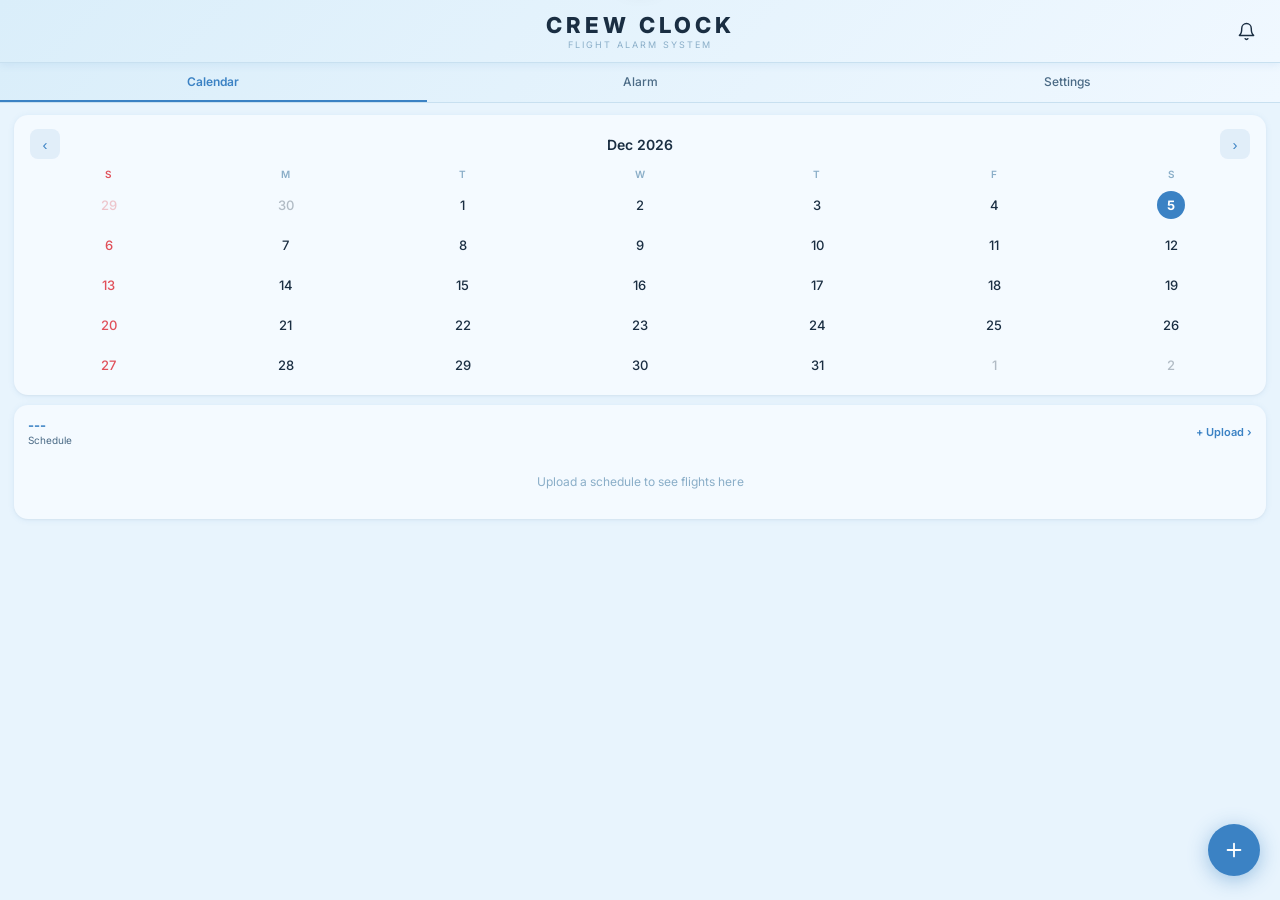
<file: pilot-alarm-app.html>
<!DOCTYPE html>
<html lang="en">
<head>
<meta charset="UTF-8">
<meta name="viewport" content="width=device-width, initial-scale=1.0, maximum-scale=1.0, user-scalable=no">
<title>CREW CLOCK</title>
<link href="https://fonts.googleapis.com/css2?family=Inter:wght@300;400;500;600;700&family=Share+Tech+Mono&display=swap" rel="stylesheet">
<style>
:root{
  /* 연한 하늘색 파스텔 테마 */
  --bg:#e8f4fd;
  --white:#f4faff;
  --blue:#3b82c4;--blue2:#2d6eac;
  --blue-light:rgba(59,130,196,.10);--blue-mid:rgba(59,130,196,.20);
  --tx:#1a2e42;--tx2:#4a6a85;--tx3:#8aaec8;
  --bdr:#c8e0f0;--bdr2:#a8cce4;
  --grn:#2eaa70;--red:#e0505a;--amb:#e8923a;
  --shadow:0 1px 6px rgba(59,130,196,.10),0 1px 2px rgba(0,0,0,.04);
  --shadow-md:0 4px 20px rgba(59,130,196,.16);
  /* nav gradient */
  --nav-bg:linear-gradient(135deg,#daeefa 0%,#f0f8ff 100%);
}
body.dark{
  --bg:#0d1f2d;--white:#162535;
  --blue:#6aafe8;--blue2:#5a9fd8;
  --blue-light:rgba(106,175,232,.13);--blue-mid:rgba(106,175,232,.24);
  --tx:#e0f0fa;--tx2:#7aaac8;--tx3:#4a7090;
  --bdr:#1e3a50;--bdr2:#2a4d68;
  --grn:#3dd68c;--red:#f07080;--amb:#f0a84a;
  --shadow:0 1px 4px rgba(0,0,0,.35),0 1px 2px rgba(0,0,0,.2);
  --shadow-md:0 4px 20px rgba(0,0,0,.45);
  --nav-bg:linear-gradient(135deg,#0d1f2d 0%,#162535 100%);
}
*{box-sizing:border-box;margin:0;padding:0;-webkit-tap-highlight-color:transparent}
html,body{height:100%;overflow-x:hidden}
body{background:var(--bg);color:var(--tx);font-family:'Inter',sans-serif;font-size:14px;
  padding-bottom:80px;-webkit-font-smoothing:antialiased}

/* ── TOP NAV ── */
.top-nav{position:sticky;top:0;z-index:50;
  background:var(--nav-bg,var(--white));
  border-bottom:1px solid var(--bdr);
  display:flex;align-items:center;justify-content:center;
  padding:14px 20px 12px;position:relative;
  box-shadow:0 2px 8px rgba(59,130,196,.10)}
.nav-title{text-align:center;cursor:pointer;user-select:none}
.nav-title:hover h1{color:var(--blue)}
.nav-title h1{
  font-size:22px;font-weight:800;letter-spacing:4px;
  color:var(--tx);transition:color .2s;
  text-transform:uppercase;line-height:1}
.nav-title p{font-size:9px;color:var(--tx3);letter-spacing:2px;margin-top:3px;text-transform:uppercase}
.nav-bell{position:absolute;right:16px;top:50%;transform:translateY(-50%);
  width:36px;height:36px;border-radius:50%;border:none;background:transparent;
  cursor:pointer;display:flex;align-items:center;justify-content:center;color:var(--tx);
  transition:background .2s;position:absolute}
.nav-bell:hover{background:var(--blue-light)}
.nav-bell .badge{position:absolute;top:5px;right:5px;width:7px;height:7px;
  background:var(--red);border-radius:50%;border:2px solid var(--white);display:none}
.nav-bell .badge.show{display:block}

/* ── PAGE TABS ── */
.page-tabs{display:flex;background:var(--nav-bg,var(--white));border-bottom:1px solid var(--bdr);
  -ms-overflow-style:none;scrollbar-width:none}
.page-tabs::-webkit-scrollbar{display:none}
.ptab{flex:1;padding:11px 8px;border:none;background:transparent;
  color:var(--tx2);font-size:12px;font-weight:500;cursor:pointer;
  white-space:nowrap;transition:color .18s;border-bottom:2px solid transparent;font-family:'Inter',sans-serif}
.ptab.active{color:var(--blue);border-bottom-color:var(--blue);font-weight:600}

/* ── PANELS ── */
.panel{display:none}.panel.show{display:block}
.sec{padding:14px 14px 0}

/* ── CALENDAR ── */
.cal-card{background:var(--white);border-radius:14px;box-shadow:var(--shadow);margin:12px 14px 0;overflow:hidden}
.cal-nav{display:flex;align-items:center;justify-content:space-between;padding:14px 16px 6px}
.cal-nav-btn{width:30px;height:30px;border:none;background:var(--blue-light);border-radius:8px;
  color:var(--blue);font-size:15px;cursor:pointer;display:flex;align-items:center;justify-content:center;transition:background .2s}
.cal-nav-btn:hover{background:var(--blue-mid)}
.cal-month{font-size:14px;font-weight:600;color:var(--tx)}
.cal-dow-row{display:grid;grid-template-columns:repeat(7,1fr);padding:0 6px 2px}
.cal-dow-cell{text-align:center;font-size:10px;font-weight:600;color:var(--tx3);padding:3px 0;letter-spacing:.3px}
.cal-dow-cell:first-child{color:var(--red)}
.cal-grid{display:grid;grid-template-columns:repeat(7,1fr);padding:0 6px 10px}
/* Fixed mobile cell size */
.cal-day{height:40px;display:flex;flex-direction:column;align-items:center;justify-content:center;
  cursor:pointer;transition:background .15s;border-radius:8px;position:relative}
.cal-day:hover{background:var(--blue-light)}
.cal-day.other-month .cal-day-num{opacity:.3}
.cal-day-num{width:28px;height:28px;display:flex;align-items:center;justify-content:center;
  border-radius:50%;font-size:13px;font-weight:500;color:var(--tx)}
.cal-day.today .cal-day-num{background:var(--blue);color:#fff;font-weight:700}
.cal-day.selected:not(.today) .cal-day-num{background:var(--blue-light);color:var(--blue);font-weight:600}
.cal-day:nth-child(7n+1) .cal-day-num{color:var(--red)}
.cal-day.today .cal-day-num{color:#fff !important}
.cal-dots{display:flex;gap:2px;justify-content:center;margin-top:1px;position:absolute;bottom:3px}
.cal-dot{width:3px;height:3px;border-radius:50%}
.cal-dot.b{background:var(--blue)}.cal-dot.g{background:var(--grn)}
.cal-day.today .cal-dot{background:rgba(255,255,255,.8)}

/* ── DAY CARD ── */
.day-card{background:var(--white);border-radius:14px;box-shadow:var(--shadow);margin:10px 14px 0}
.day-header{display:flex;align-items:center;justify-content:space-between;padding:12px 14px 0}
.day-title{font-size:13px;font-weight:700;color:var(--blue)}
.day-subtitle{font-size:10px;color:var(--tx2);margin-top:1px}
.day-more{font-size:11px;color:var(--blue);font-weight:600;cursor:pointer}
.day-flights{padding:8px 6px 10px}
.dfr{display:flex;align-items:center;gap:10px;padding:8px 8px;border-radius:8px;transition:background .15s;cursor:pointer}
.dfr:hover{background:var(--blue-light)}
.dfr-time{font-size:14px;font-weight:700;color:var(--blue);width:42px;flex-shrink:0;font-family:'Share Tech Mono',monospace}
.dfr-info{flex:1}
.dfr-route{font-size:13px;font-weight:600;color:var(--tx)}
.dfr-sub{font-size:10px;color:var(--tx2);margin-top:1px}
.dfr-fnum{font-size:10px;color:var(--tx3);text-align:right;flex-shrink:0;font-weight:600}
.dfr-sep{height:1px;background:var(--bdr);margin:0 14px}
.empty-state{padding:20px;text-align:center;color:var(--tx3);font-size:12px}

/* ── UPLOAD PANEL ── */
.upload-panel{background:var(--white);border-radius:14px;box-shadow:var(--shadow);overflow:hidden}
.upload-tabs{display:flex;border-bottom:1px solid var(--bdr)}
.utab{flex:1;padding:10px;border:none;background:transparent;font-family:'Inter',sans-serif;
  font-size:12px;font-weight:500;color:var(--tx2);cursor:pointer;border-bottom:2px solid transparent;transition:all .18s}
.utab.active{color:var(--blue);border-bottom-color:var(--blue);font-weight:600;background:var(--blue-light)}
.upload-body{padding:16px}
.upz{text-align:center;cursor:pointer;transition:background .2s;position:relative;border-radius:10px;
  border:2px dashed var(--bdr2);padding:20px 16px;background:transparent}
.upz:hover{border-color:var(--blue);background:var(--blue-light)}
.upz input[type=file]{position:absolute;inset:0;opacity:0;cursor:pointer;width:100%;height:100%}
.up-ico{width:44px;height:44px;border-radius:10px;background:var(--blue-light);
  display:flex;align-items:center;justify-content:center;margin:0 auto 8px;color:var(--blue)}
.up-t{font-size:13px;font-weight:600;color:var(--tx)}
.up-s{font-size:11px;color:var(--tx2);margin-top:3px}
#prevImg{width:100%;max-height:130px;object-fit:contain;border-radius:8px;margin-bottom:8px;display:none}
.ocr-info{background:var(--blue-light);border:1px solid rgba(79,110,247,.2);border-radius:8px;
  padding:10px 12px;margin-top:10px;font-size:11px;color:var(--tx2);line-height:1.5}
.ocr-info strong{color:var(--blue);display:block;margin-bottom:2px;font-size:12px}
.btn-az{display:none;width:100%;padding:12px;background:var(--blue);border:none;border-radius:10px;
  color:#fff;font-size:13px;font-weight:700;cursor:pointer;transition:all .2s;margin-top:10px;font-family:'Inter',sans-serif}
.btn-az:hover{background:var(--blue2);box-shadow:0 4px 16px rgba(79,110,247,.35)}
.btn-az:disabled{opacity:.5;pointer-events:none}
.prog{display:none;margin-top:10px}
.prog-t{height:3px;background:var(--bdr);border-radius:2px;overflow:hidden}
.prog-f{height:100%;background:var(--blue);border-radius:2px;animation:sc 1.4s ease-in-out infinite}
@keyframes sc{0%{width:0;margin-left:0}50%{width:55%}100%{width:0;margin-left:100%}}
.prog-l{font-size:10px;color:var(--blue);text-align:center;margin-top:5px;font-weight:500}
/* OCR mode indicator */
.ocr-badge{display:inline-flex;align-items:center;gap:4px;padding:2px 8px;border-radius:20px;
  font-size:10px;font-weight:600;letter-spacing:.5px;margin-left:8px}
.ocr-badge.online{background:rgba(34,197,94,.12);color:var(--grn)}
.ocr-badge.offline{background:rgba(251,146,60,.12);color:var(--amb)}

/* ── FLIGHT LIST ── */
.fal-list{display:flex;flex-direction:column;gap:8px}
.home-section-hdr{display:flex;align-items:center;justify-content:space-between;
  margin-bottom:10px;padding-top:4px}
.home-section-hdr h2{font-size:13px;font-weight:700;color:var(--tx);letter-spacing:.2px}
.home-section-hdr .upload-link{font-size:11px;color:var(--blue);font-weight:600;cursor:pointer;
  display:flex;align-items:center;gap:3px}

/* Card base */
.fal-item{background:var(--white);border-radius:14px;overflow:hidden;
  border:1.5px solid var(--bdr);transition:all .2s;
  box-shadow:0 1px 3px rgba(0,0,0,.05)}

/* Upcoming: normal */
.fal-item.future{border-color:var(--bdr)}

/* Today: highlighted */
.fal-item.today{
  border-color:var(--blue);
  box-shadow:0 2px 12px rgba(79,110,247,.15),0 1px 3px rgba(79,110,247,.1);
  background:linear-gradient(135deg,var(--white) 80%,rgba(79,110,247,.03))}

/* Next flight: extra prominent */
.fal-item.next-flight{
  border-color:var(--blue);border-width:2px;
  box-shadow:0 4px 20px rgba(79,110,247,.2)}

/* Past: muted, no interaction */
.fal-item.past{
  opacity:.35;
  box-shadow:none;
  border-color:var(--bdr);
  filter:saturate(.3)}

/* ── CARD HEADER ── */
.fal-header{display:flex;align-items:center;gap:10px;padding:12px 14px 10px;cursor:pointer;user-select:none}

/* Left accent bar */
.fal-accent{width:3px;border-radius:2px;align-self:stretch;flex-shrink:0;min-height:36px;background:var(--bdr2)}
.fal-item.today .fal-accent{background:var(--blue)}
.fal-item.next-flight .fal-accent{background:var(--blue)}
.fal-item.future .fal-accent{background:var(--grn)}
.fal-item.past .fal-accent{background:var(--bdr2)}

/* Date + flight info block */
.fal-info{flex:1;min-width:0}
.fal-date-row{display:flex;align-items:center;gap:6px;margin-bottom:3px}
.fal-dow{font-size:15px;font-weight:800;color:var(--tx);letter-spacing:.2px}
.fal-item.today .fal-dow,.fal-item.next-flight .fal-dow{color:var(--blue)}
.fal-date{font-family:'Share Tech Mono',monospace;font-size:12px;color:var(--tx2);font-weight:500}
.fal-badge{font-size:8px;font-weight:800;padding:2px 6px;border-radius:4px;letter-spacing:.8px;text-transform:uppercase}
.fal-badge.today-badge{background:var(--blue);color:#fff}
.fal-badge.next-badge{background:rgba(79,110,247,.12);color:var(--blue);border:1px solid rgba(79,110,247,.3)}

/* Route row */
.fal-route-row{display:flex;align-items:center;gap:6px}
.fal-fnum{font-size:11px;font-weight:700;color:var(--tx2);font-family:'Share Tech Mono',monospace}
.fal-route{font-size:12px;font-weight:600;color:var(--tx);display:flex;align-items:center;gap:4px}
.fal-route .apt{font-family:'Share Tech Mono',monospace;font-size:13px;font-weight:700}
.fal-route .apt.dep{color:var(--blue)}
.fal-item.past .fal-route .apt.dep{color:var(--tx2)}
.fal-arrow{color:var(--tx3);font-size:11px}

/* Right side: time + controls */
.fal-right{display:flex;flex-direction:column;align-items:flex-end;gap:6px;flex-shrink:0}
.fal-deptime{font-family:'Share Tech Mono',monospace;font-size:22px;font-weight:700;color:var(--tx);line-height:1}
.fal-item.today .fal-deptime,.fal-item.next-flight .fal-deptime{color:var(--blue)}
.fal-item.past .fal-deptime{font-size:18px;color:var(--tx3)}
.fal-controls{display:flex;align-items:center;gap:6px}

/* Alarm master toggle */
.fal-alarm-tog{width:34px;height:19px;border-radius:10px;background:var(--bdr2);border:none;
  cursor:pointer;position:relative;transition:all .2s;flex-shrink:0;outline:none}
.fal-alarm-tog::after{content:'';position:absolute;left:2px;top:2px;width:15px;height:15px;
  border-radius:50%;background:#fff;transition:all .2s;box-shadow:0 1px 3px rgba(0,0,0,.2)}
.fal-alarm-tog.on{background:var(--blue)}
.fal-alarm-tog.on::after{left:17px}
.fal-alarm-tog.on-intl{background:var(--amb)}
.fal-alarm-tog.on-intl::after{left:17px}

/* Dropdown chevron button */
.fal-drop-btn{width:26px;height:26px;border-radius:7px;border:1.5px solid var(--bdr);
  background:var(--bg);cursor:pointer;display:flex;align-items:center;justify-content:center;
  color:var(--tx3);transition:all .2s;flex-shrink:0}
.fal-drop-btn:hover{border-color:var(--blue);color:var(--blue)}
.fal-item.open .fal-drop-btn{border-color:var(--blue);background:var(--blue-light);color:var(--blue)}
.fal-drop-btn svg{transition:transform .2s}
.fal-item.open .fal-drop-btn svg{transform:rotate(180deg)}

/* Register / done badge */
.fal-reg-btn{padding:3px 8px;border-radius:6px;font-size:9px;font-weight:700;cursor:pointer;
  flex-shrink:0;transition:all .18s;border:1px solid;font-family:'Inter',sans-serif;line-height:1.4}
.fal-reg-btn.idle{background:transparent;border-color:var(--blue);color:var(--blue)}
.fal-reg-btn.idle:active{background:var(--blue);color:#fff}
.fal-reg-btn.done{background:rgba(34,197,94,.1);border-color:var(--grn);color:var(--grn);pointer-events:none}

/* Type badge */
.fal-type{padding:2px 6px;border-radius:4px;font-size:9px;font-weight:700;letter-spacing:.5px}
.fal-type.base{background:var(--blue-light);color:var(--blue)}
.fal-type.intl{background:rgba(251,146,60,.1);color:var(--amb)}
.fal-type.ics{background:rgba(34,197,94,.1);color:var(--grn)}

/* ── DROPDOWN ALARM LIST ── */
.fal-alarms{display:none;border-top:1px solid var(--bdr);padding:8px 14px 12px;flex-direction:column;gap:5px;background:var(--bg)}
.fal-item.open .fal-alarms{display:flex}
.fal-alarms-hdr{font-size:9px;font-weight:700;color:var(--tx3);text-transform:uppercase;
  letter-spacing:.8px;margin-bottom:4px}
.fal-atog{display:flex;align-items:center;gap:8px;padding:7px 10px;border-radius:9px;
  background:var(--white);border:1px solid var(--bdr);transition:all .15s}
.fal-atog.on-base{border-color:rgba(79,110,247,.3);background:var(--blue-light)}
.fal-atog.on-intl{border-color:rgba(251,146,60,.3);background:rgba(251,146,60,.06)}
.atog-lbl{flex:1;font-size:11px;color:var(--tx2);font-weight:500}
.fal-atog.on-base .atog-lbl,.fal-atog.on-intl .atog-lbl{color:var(--tx);font-weight:600}
.atog-right{display:flex;flex-direction:column;align-items:flex-end;gap:1px;flex-shrink:0}
.atog-time{font-family:'Share Tech Mono',monospace;font-size:11px;font-weight:600;color:var(--tx3);line-height:1}
.atog-offset{font-size:9px;color:var(--tx3);opacity:.8;line-height:1;white-space:nowrap}
.fal-atog.on-base .atog-time{color:var(--blue)}
.fal-atog.on-base .atog-offset{color:var(--blue);opacity:.7}
.fal-atog.on-intl .atog-time{color:var(--amb)}
.fal-atog.on-intl .atog-offset{color:var(--amb);opacity:.7}

/* ── PAST SECTION ── */
.past-section-hdr{margin-top:14px;margin-bottom:8px}
.past-toggle-btn{width:100%;padding:9px 14px;background:var(--white);
  border:1.5px dashed var(--bdr2);border-radius:10px;color:var(--tx3);
  font-size:11px;font-weight:600;cursor:pointer;transition:all .2s;
  font-family:'Inter',sans-serif;display:flex;align-items:center;gap:6px}
.past-toggle-btn:hover{border-color:var(--blue);color:var(--blue)}
.past-toggle-btn svg{transition:transform .2s;flex-shrink:0}
.past-toggle-btn.open svg{transform:rotate(90deg)}
#homePastSection{display:none}

/* ── TOGGLE ── */
.tog{width:36px;height:20px;border-radius:10px;background:var(--bdr2);border:none;cursor:pointer;
  position:relative;transition:all .2s;flex-shrink:0;outline:none}
.tog::after{content:'';position:absolute;left:3px;top:3px;width:14px;height:14px;border-radius:50%;
  background:#fff;transition:all .2s;box-shadow:0 1px 3px rgba(0,0,0,.2)}
.tog.on{background:var(--blue)}.tog.on::after{left:19px}
.tog.on-amb{background:var(--amb)}.tog.on-amb::after{left:19px}

/* ── BOTTOM FAB + UPLOAD SHEET ── */
.fab{position:fixed;bottom:24px;right:20px;width:52px;height:52px;border-radius:50%;
  background:var(--blue);border:none;color:#fff;font-size:24px;cursor:pointer;
  display:flex;align-items:center;justify-content:center;
  box-shadow:0 4px 20px rgba(59,130,196,.45);z-index:60;transition:all .2s}
.fab:hover{background:var(--blue2);transform:scale(1.06)}
.sheet-overlay{position:fixed;inset:0;background:rgba(0,0,0,.4);z-index:70;display:none;backdrop-filter:blur(4px)}
.sheet-overlay.show{display:block}
.sheet{position:fixed;bottom:0;left:0;right:0;background:var(--white);border-radius:20px 20px 0 0;
  z-index:71;transform:translateY(100%);transition:transform .32s cubic-bezier(.32,0,.67,0);
  max-height:90vh;overflow-y:auto;padding-bottom:env(safe-area-inset-bottom,16px)}
.sheet.open{transform:translateY(0);transition:transform .32s cubic-bezier(.33,1,.68,1)}
.sheet-handle{width:36px;height:4px;background:var(--bdr2);border-radius:2px;margin:12px auto 16px}
.sheet-title{font-size:15px;font-weight:700;color:var(--tx);padding:0 20px 12px;border-bottom:1px solid var(--bdr)}
.sheet-body{padding:16px 20px}

/* ── ALARM SECTION (inside alarm tab) ── */
.alarm-card{background:var(--white);border-radius:14px;box-shadow:var(--shadow);overflow:hidden}
.alarm-card-head{padding:14px 16px;border-bottom:1px solid var(--bdr);
  display:flex;align-items:center;gap:8px}
.alarm-card-head .ach-ico{width:28px;height:28px;border-radius:8px;background:var(--blue-light);
  display:flex;align-items:center;justify-content:center;color:var(--blue);flex-shrink:0}
.alarm-card-head .ach-lbl{font-size:13px;font-weight:700;color:var(--tx);flex:1}
.alarm-card-body{padding:14px 16px 16px}

/* ── DRUM PICKER ── */
.drum-row{display:flex;gap:6px;align-items:center;justify-content:center;margin:12px 0}
.drum-col{display:flex;flex-direction:column;align-items:center;gap:4px}
.dc-label{font-size:9px;font-weight:600;color:var(--tx3);text-transform:uppercase;letter-spacing:1px}
.drum{width:52px;height:78px;overflow:hidden;position:relative;border-radius:10px;
  border:1.5px solid var(--bdr);background:var(--bg);cursor:grab;user-select:none;
  -webkit-user-select:none;touch-action:none}
.drum:active{cursor:grabbing}
.drum-inner{position:absolute;width:100%;will-change:transform}
.drum-item{height:26px;display:flex;align-items:center;justify-content:center;
  font-size:15px;font-weight:500;color:var(--tx3);font-family:'Inter',sans-serif;
  transition:color .06s,font-size .06s}
.drum-item.sel{color:var(--blue);font-size:18px;font-weight:700}
.drum::before,.drum::after{content:'';position:absolute;left:0;right:0;height:26px;z-index:2;pointer-events:none}
.drum::before{top:0;background:linear-gradient(to bottom,var(--bg) 30%,transparent)}
.drum::after{bottom:0;background:linear-gradient(to top,var(--bg) 30%,transparent)}
.drum-line{position:absolute;left:4px;right:4px;top:26px;height:26px;
  border-top:1.5px solid var(--blue);border-bottom:1.5px solid var(--blue);
  z-index:1;pointer-events:none;background:var(--blue-light);border-radius:6px}
.drum-sep{font-size:18px;font-weight:600;color:var(--tx2);padding-top:10px;font-family:'Inter',sans-serif}
.dl-row{margin-bottom:12px}
.dl-row label{font-size:11px;font-weight:600;color:var(--tx2);display:block;margin-bottom:5px;text-transform:uppercase;letter-spacing:.4px}
.dl-inp{width:100%;padding:10px 12px;background:var(--bg);border:1.5px solid var(--bdr);
  border-radius:9px;color:var(--tx);font-family:'Inter',sans-serif;font-size:13px;outline:none;transition:border-color .2s}
.dl-inp:focus{border-color:var(--blue)}
.dl-inp[type=date]{color-scheme:light}
body.dark .dl-inp[type=date]{color-scheme:dark}
.btn-da{width:100%;padding:12px;background:var(--blue);border:none;border-radius:10px;
  color:#fff;font-size:13px;font-weight:700;cursor:pointer;transition:all .2s;font-family:'Inter',sans-serif}
.btn-da:hover{background:var(--blue2);box-shadow:0 4px 16px rgba(79,110,247,.35)}

/* ── DIRECT ALARM LIST ── */
.dal-wrap{display:flex;flex-direction:column;gap:6px;margin-top:12px}
.dal-item{display:flex;align-items:center;gap:8px;padding:10px 12px;
  border-radius:10px;border:1.5px solid rgba(79,110,247,.15);background:var(--blue-light);animation:dalfin .22s ease}
@keyframes dalfin{from{opacity:0;transform:translateY(-4px)}to{opacity:1;transform:none}}
.dal-item.ring-now{border-color:var(--amb);background:rgba(251,146,60,.08);animation:pring2 .5s ease-in-out infinite alternate}
@keyframes pring2{from{box-shadow:none}to{box-shadow:0 0 12px rgba(251,146,60,.3)}}
.dal-dot{width:7px;height:7px;border-radius:50%;background:var(--blue);flex-shrink:0}
.dal-item.ring-now .dal-dot{background:var(--amb);animation:blk2 .4s infinite}
@keyframes blk2{50%{opacity:0}}
.dal-info{flex:1;min-width:0}
.dal-date-row{display:flex;align-items:center;gap:4px;margin-bottom:1px}
.dal-dow{font-size:13px;font-weight:700;color:var(--tx)}
.dal-date{font-family:'Share Tech Mono',monospace;font-size:11px;color:var(--tx2)}
.dal-today{background:var(--blue);color:#fff;font-size:8px;font-weight:700;padding:1px 5px;border-radius:3px}
.dal-lbl{font-size:10px;color:var(--tx2);font-weight:500}
.dal-cd{font-size:9px;color:var(--blue);margin-top:1px;font-family:'Share Tech Mono',monospace;font-weight:600}
.dal-item.ring-now .dal-cd{color:var(--amb)}
.dal-time{font-family:'Share Tech Mono',monospace;font-size:22px;font-weight:700;color:var(--blue);flex-shrink:0}
.dal-item.ring-now .dal-time{color:var(--amb)}
.dal-del{width:26px;height:26px;border-radius:7px;background:rgba(244,63,94,.08);
  border:1px solid rgba(244,63,94,.2);color:var(--red);cursor:pointer;
  display:flex;align-items:center;justify-content:center;font-size:12px;flex-shrink:0}
.dal-del:hover{background:rgba(244,63,94,.18)}
.dal-dis{padding:4px 8px;background:rgba(251,146,60,.12);border:1.5px solid var(--amb);
  border-radius:6px;color:var(--amb);font-size:10px;font-weight:700;cursor:pointer;flex-shrink:0}

/* ── SETTINGS ── */
.settings-section{background:var(--white);border-radius:14px;box-shadow:var(--shadow);overflow:hidden}
.settings-row{padding:13px 16px;border-bottom:1px solid var(--bdr);display:flex;align-items:center;gap:12px}
.settings-row:last-child{border-bottom:none}
.settings-row label{font-size:11px;font-weight:600;color:var(--tx2);display:block;margin-bottom:4px;text-transform:uppercase;letter-spacing:.4px}
.settings-inp{width:100%;padding:9px 12px;background:var(--bg);border:1.5px solid var(--bdr);
  border-radius:9px;color:var(--tx);font-family:'Share Tech Mono',monospace;font-size:15px;
  letter-spacing:2px;text-transform:uppercase;outline:none;transition:border-color .2s}
.settings-inp:focus{border-color:var(--blue)}
.settings-inp::placeholder{font-size:12px;letter-spacing:0;text-transform:none;color:var(--tx3)}
.preset-card{background:var(--white);border-radius:14px;box-shadow:var(--shadow);margin-top:10px;overflow:hidden}
.preset-head{padding:12px 16px;border-bottom:1px solid var(--bdr);display:flex;align-items:center;gap:8px}
.ph-icon{width:26px;height:26px;border-radius:7px;display:flex;align-items:center;justify-content:center;flex-shrink:0}
.ph-lbl{font-size:11px;font-weight:700;color:var(--tx);text-transform:uppercase;letter-spacing:.5px;flex:1}
.ph-tag{font-size:9px;font-weight:700;padding:2px 7px;border-radius:5px}
.preset-body{padding:8px 12px 10px}
.orow{display:flex;align-items:center;gap:7px;padding:7px 8px;border-radius:8px;border:1px solid var(--bdr);background:var(--bg);margin-bottom:5px}
.olbl{flex:1;min-width:0}
.lbl-inp{background:transparent;border:none;outline:none;color:var(--tx);font-size:12px;font-weight:500;font-family:'Inter',sans-serif;width:100%}
.lbl-inp:focus{color:var(--blue)}
.olbl-s{font-size:9px;color:var(--tx3);margin-top:1px}
.oedit{display:flex;gap:3px;align-items:center;flex-shrink:0}
.ni{width:36px;padding:4px 3px;background:var(--white);border:1.5px solid var(--bdr);border-radius:6px;
  color:var(--tx);font-family:'Share Tech Mono',monospace;font-size:12px;text-align:center;
  outline:none;-webkit-appearance:none;-moz-appearance:textfield}
.ni::-webkit-inner-spin-button{-webkit-appearance:none}
.ni:focus{border-color:var(--blue)}
.ul{font-size:9px;color:var(--tx3)}
.db{width:22px;height:22px;border-radius:6px;background:rgba(244,63,94,.08);border:1px solid rgba(244,63,94,.2);
  color:var(--red);cursor:pointer;display:flex;align-items:center;justify-content:center;font-size:11px;flex-shrink:0}
.db:hover{background:rgba(244,63,94,.18)}
.add-btn{width:100%;padding:8px;background:transparent;border:1.5px dashed var(--bdr2);
  border-radius:8px;color:var(--tx2);font-size:11px;font-weight:600;cursor:pointer;
  transition:all .2s;margin-top:4px;font-family:'Inter',sans-serif}
.add-btn:hover{border-color:var(--blue);color:var(--blue)}
.add-btn.amb:hover{border-color:var(--amb);color:var(--amb)}
.btn-save{width:100%;padding:12px;background:var(--blue);border:none;border-radius:10px;
  color:#fff;font-size:13px;font-weight:700;cursor:pointer;margin-top:12px;transition:all .2s;font-family:'Inter',sans-serif}
.btn-save:hover{background:var(--blue2);box-shadow:0 4px 16px rgba(79,110,247,.35)}

/* ── RING OVERLAY ── */
.ro{position:fixed;inset:0;background:rgba(0,0,0,.6);z-index:200;display:none;
  align-items:center;justify-content:center;flex-direction:column;gap:16px;backdrop-filter:blur(8px)}
.ro.show{display:flex}
.ro-card{background:var(--white);border-radius:22px;padding:28px 24px;text-align:center;
  width:calc(100% - 48px);max-width:340px;box-shadow:0 20px 60px rgba(0,0,0,.3)}
.ro-icon{width:72px;height:72px;border-radius:50%;background:rgba(251,146,60,.12);
  border:2px solid var(--amb);display:flex;align-items:center;justify-content:center;
  margin:0 auto 14px;animation:rpulse 1s ease-in-out infinite;color:var(--amb)}
@keyframes rpulse{0%,100%{box-shadow:0 0 0 0 rgba(251,146,60,.4)}50%{box-shadow:0 0 0 18px rgba(251,146,60,0)}}
.ro-title{font-size:20px;font-weight:700;color:var(--tx);margin-bottom:5px}
.ro-detail{font-size:12px;color:var(--tx2);margin-bottom:20px}
.ro-btn{width:100%;padding:13px;background:var(--amb);border:none;border-radius:10px;
  color:#fff;font-size:14px;font-weight:700;cursor:pointer;font-family:'Inter',sans-serif}

/* ── TOAST ── */
.toast{position:fixed;top:18px;left:50%;transform:translateX(-50%) translateY(-60px);
  background:var(--tx);color:#fff;border-radius:10px;padding:9px 16px;font-size:12px;
  font-weight:600;z-index:999;transition:all .3s cubic-bezier(.34,1.56,.64,1);
  white-space:nowrap;box-shadow:0 8px 24px rgba(0,0,0,.2)}
.toast.show{transform:translateX(-50%) translateY(0)}
.toast.ok{background:var(--grn)}.toast.er{background:var(--red)}.toast.in{background:var(--blue)}

/* ICS event row */
.ics-event{display:flex;align-items:center;gap:8px;padding:8px 10px;border-radius:8px;
  background:rgba(34,197,94,.06);border:1px solid rgba(34,197,94,.2);margin-bottom:5px}
.ics-event .ie-time{font-family:'Share Tech Mono',monospace;font-size:11px;color:var(--grn);font-weight:700;width:38px}
.ics-event .ie-lbl{flex:1;font-size:11px;color:var(--tx);font-weight:500}
</style>
</head>
<body>

<nav class="top-nav">
  <div class="nav-title" onclick="switchTab('calendar',null)" title="Go to Home">
    <h1>CREW CLOCK</h1><p>FLIGHT ALARM SYSTEM</p>
  </div>
  <button class="nav-bell" onclick="switchTab('alarm',null)">
    <svg width="19" height="19" viewBox="0 0 24 24" fill="none" stroke="currentColor" stroke-width="1.8" stroke-linecap="round" stroke-linejoin="round"><path d="M18 8A6 6 0 0 0 6 8c0 7-3 9-3 9h18s-3-2-3-9"/><path d="M13.73 21a2 2 0 0 1-3.46 0"/></svg>
    <span class="badge" id="bellBadge"></span>
  </button>
</nav>

<div class="page-tabs">
  <button class="ptab active" id="ptab-calendar" onclick="switchTab('calendar',this)">Calendar</button>
  <button class="ptab" id="ptab-alarm" onclick="switchTab('alarm',this)">Alarm</button>
  <button class="ptab" id="ptab-settings" onclick="switchTab('settings',this)">Settings</button>
</div>

<!-- CALENDAR PANEL -->
<div class="panel show" id="panel-calendar">
  <div class="cal-card">
    <div class="cal-nav">
      <button class="cal-nav-btn" onclick="calMove(-1)">&#8249;</button>
      <div class="cal-month" id="calMonthLbl">May 2026</div>
      <button class="cal-nav-btn" onclick="calMove(1)">&#8250;</button>
    </div>
    <div class="cal-dow-row">
      <div class="cal-dow-cell">S</div><div class="cal-dow-cell">M</div><div class="cal-dow-cell">T</div>
      <div class="cal-dow-cell">W</div><div class="cal-dow-cell">T</div><div class="cal-dow-cell">F</div>
      <div class="cal-dow-cell" style="color:var(--tx3)">S</div>
    </div>
    <div class="cal-grid" id="calGrid"></div>
  </div>
  <div class="day-card">
    <div class="day-header">
      <div><div class="day-title" id="dayTitle">---</div><div class="day-subtitle">Schedule</div></div>
      <div class="day-more" onclick="openUploadSheet()">+ Upload ›</div>
    </div>
    <div class="day-flights" id="dayFlights"><div class="empty-state">Upload a schedule to see flights here</div></div>
  </div>
  <!-- Full flight list on home screen -->
  <div id="homeFlightList" style="padding:0 14px 20px"></div>
</div>

<!-- ALARM PANEL -->
<div class="panel" id="panel-alarm">
  <div class="sec">
    <div class="alarm-card">
      <div class="alarm-card-head">
        <div class="ach-ico"><svg width="15" height="15" viewBox="0 0 24 24" fill="none" stroke="currentColor" stroke-width="2" stroke-linecap="round" stroke-linejoin="round"><circle cx="12" cy="13" r="8"/><path d="M12 9v4l2 2"/><path d="M5 3 2 6M22 6l-3-3"/></svg></div>
        <div class="ach-lbl">Add Alarm</div>
      </div>
      <div class="alarm-card-body">
        <div class="dl-row"><label>Label</label>
          <input type="text" class="dl-inp" id="dLabel" placeholder="e.g. Wake up, Depart airport...">
        </div>
        <div class="dl-row"><label>Date</label>
          <input type="date" class="dl-inp" id="dDate">
        </div>
        <div class="dl-row" style="margin-bottom:0">
          <label>Time</label>
          <div class="drum-row">
            <div class="drum-col">
              <div class="dc-label">HR</div>
              <div class="drum" id="drumH"><div class="drum-line"></div><div class="drum-inner" id="drumH-inner"></div></div>
            </div>
            <div class="drum-sep">:</div>
            <div class="drum-col">
              <div class="dc-label">MIN</div>
              <div class="drum" id="drumM"><div class="drum-line"></div><div class="drum-inner" id="drumM-inner"></div></div>
            </div>
          </div>
        </div>
        <button class="btn-da" onclick="addDirectAlarm()">Add Alarm</button>
      </div>
    </div>
    <div id="dalCardWrap"></div>
  </div>
</div>

<!-- SETTINGS PANEL -->
<div class="panel" id="panel-settings">
  <div class="sec">
    <div class="settings-section">
      <div class="settings-row"><div style="flex:1">
        <label>Home Base Airport (IATA)</label>
        <input type="text" class="settings-inp" id="baseAptInput" maxlength="3" placeholder="e.g. ICN">
      </div></div>
      <div class="settings-row" style="justify-content:space-between">
        <div>
          <div style="font-size:13px;font-weight:600;color:var(--tx)">Dark Mode</div>
          <div style="font-size:11px;color:var(--tx3);margin-top:2px">Switch to dark background</div>
        </div>
        <button class="tog" id="darkTogBtn" onclick="toggleDark(this)"></button>
      </div>
    </div>
    <div class="preset-card">
      <div class="preset-head">
        <div class="ph-icon" style="background:var(--blue-light);color:var(--blue)"><svg width="14" height="14" viewBox="0 0 24 24" fill="none" stroke="currentColor" stroke-width="2" stroke-linecap="round" stroke-linejoin="round"><path d="M3 9l9-7 9 7v11a2 2 0 0 1-2 2H5a2 2 0 0 1-2-2z"/><polyline points="9 22 9 12 15 12 15 22"/></svg></div>
        <div class="ph-lbl">Home Base Presets</div>
        <span class="ph-tag" style="background:var(--blue-light);color:var(--blue)">BASE</span>
      </div>
      <div class="preset-body" id="basePresets"></div>
    </div>
    <div class="preset-card">
      <div class="preset-head">
        <div class="ph-icon" style="background:rgba(251,146,60,.1);color:var(--amb)"><svg width="14" height="14" viewBox="0 0 24 24" fill="none" stroke="currentColor" stroke-width="2" stroke-linecap="round" stroke-linejoin="round"><circle cx="12" cy="12" r="10"/><line x1="2" y1="12" x2="22" y2="12"/><path d="M12 2a15.3 15.3 0 0 1 4 10 15.3 15.3 0 0 1-4 10 15.3 15.3 0 0 1-4-10 15.3 15.3 0 0 1 4-10z"/></svg></div>
        <div class="ph-lbl">International Presets</div>
        <span class="ph-tag" style="background:rgba(251,146,60,.1);color:var(--amb)">INTL</span>
      </div>
      <div class="preset-body" id="intlPresets"></div>
    </div>
    <button class="btn-save" onclick="saveSettingsUI()">Save Settings</button>
  </div>
</div>

<!-- FAB: Upload Schedule -->
<button class="fab" onclick="openUploadSheet()" title="Upload Schedule">
  <svg width="22" height="22" viewBox="0 0 24 24" fill="none" stroke="currentColor" stroke-width="2" stroke-linecap="round" stroke-linejoin="round"><line x1="12" y1="5" x2="12" y2="19"/><line x1="5" y1="12" x2="19" y2="12"/></svg>
</button>

<!-- UPLOAD SHEET -->
<div class="sheet-overlay" id="sheetOverlay" onclick="closeUploadSheet()"></div>
<div class="sheet" id="uploadSheet">
  <div class="sheet-handle"></div>
  <div class="sheet-title">Upload Schedule
    <span class="ocr-badge offline" style="vertical-align:middle">● Offline OCR</span>
  </div>
  <div class="sheet-body">
    <div class="upload-panel">
      <div class="upload-tabs">
        <button class="utab active" id="utab-img" onclick="switchUploadTab('img',this)">
          <svg width="13" height="13" viewBox="0 0 24 24" fill="none" stroke="currentColor" stroke-width="2" stroke-linecap="round" stroke-linejoin="round" style="display:inline;vertical-align:-2px;margin-right:4px"><rect x="3" y="3" width="18" height="18" rx="2"/><circle cx="8.5" cy="8.5" r="1.5"/><polyline points="21 15 16 10 5 21"/></svg>
          Image / Photo
        </button>
        <button class="utab" id="utab-ics" onclick="switchUploadTab('ics',this)">
          <svg width="13" height="13" viewBox="0 0 24 24" fill="none" stroke="currentColor" stroke-width="2" stroke-linecap="round" stroke-linejoin="round" style="display:inline;vertical-align:-2px;margin-right:4px"><rect x="3" y="4" width="18" height="18" rx="2"/><line x1="16" y1="2" x2="16" y2="6"/><line x1="8" y1="2" x2="8" y2="6"/><line x1="3" y1="10" x2="21" y2="10"/></svg>
          ICS Calendar
        </button>
      </div>
      <div class="upload-body">
        <!-- IMAGE TAB -->
        <div id="upload-img-panel">
          <div class="upz" id="upz">
            <input type="file" accept="image/*" id="imgIn" onchange="handleImg(event)">
            <img id="prevImg" alt="">
            <div class="up-ico" id="upIco"><svg width="22" height="22" viewBox="0 0 24 24" fill="none" stroke="currentColor" stroke-width="1.8" stroke-linecap="round" stroke-linejoin="round"><rect x="3" y="3" width="18" height="18" rx="2"/><circle cx="8.5" cy="8.5" r="1.5"/><polyline points="21 15 16 10 5 21"/></svg></div>
            <div class="up-t" id="upT">Upload Schedule Image</div>
            <div class="up-s" id="upS">Tap to select from gallery or camera</div>
          </div>
          <div class="ocr-info">
            <strong id="ocrModeTitle">Offline OCR</strong>
            <span id="ocrModeDesc">Reads schedule text on-device using Tesseract.js. No internet or API key required.</span>
          </div>
          <button class="btn-az" id="azBtn">Scan Schedule (OCR)</button>
          <div class="prog" id="prog"><div class="prog-t"><div class="prog-f"></div></div>
            <div class="prog-l" id="progL">Analyzing schedule...</div>
          </div>
        </div>
        <!-- ICS TAB -->
        <div id="upload-ics-panel" style="display:none">
          <div class="upz" id="icsUpz">
            <input type="file" accept=".ics,.ical,text/calendar" id="icsIn" onchange="handleICS(event)">
            <div class="up-ico"><svg width="22" height="22" viewBox="0 0 24 24" fill="none" stroke="currentColor" stroke-width="1.8" stroke-linecap="round" stroke-linejoin="round"><rect x="3" y="4" width="18" height="18" rx="2"/><line x1="16" y1="2" x2="16" y2="6"/><line x1="8" y1="2" x2="8" y2="6"/><line x1="3" y1="10" x2="21" y2="10"/><line x1="8" y1="14" x2="8" y2="14"/><line x1="12" y1="14" x2="12" y2="14"/><line x1="16" y1="14" x2="16" y2="14"/></svg></div>
            <div class="up-t">Upload ICS / iCal File</div>
            <div class="up-s">Tap to select .ics calendar file</div>
          </div>
          <div class="ocr-info" style="margin-top:10px">
            <strong>Offline ICS Parsing</strong>
            Works without internet. Supports standard iCalendar (.ics) format exported from airline apps, Jeppesen, or calendar apps.
          </div>
          <div id="icsResultWrap" style="margin-top:10px"></div>
        </div>
      </div>
    </div>
    <div id="sheetFalWrap"></div>
  </div>
</div>

<!-- Ring overlay -->
<div class="ro" id="ro">
  <div class="ro-card">
    <div class="ro-icon"><svg width="32" height="32" viewBox="0 0 24 24" fill="none" stroke="currentColor" stroke-width="1.5" stroke-linecap="round" stroke-linejoin="round"><path d="M18 8A6 6 0 0 0 6 8c0 7-3 9-3 9h18s-3-2-3-9"/><path d="M13.73 21a2 2 0 0 1-3.46 0"/></svg></div>
    <div class="ro-title" id="rtt">ALARM</div>
    <div class="ro-detail" id="rdt"></div>
    <button class="ro-btn" onclick="dismissOv()">DISMISS</button>
  </div>
</div>
<div class="toast" id="toast"></div>

<script>
/* ═══ DEFAULTS ═══ */
var DEF_BASE=[{id:'b1',h:3,m:0,lbl:'Wake Up'},{id:'b2',h:2,m:30,lbl:'Prepare for Duty'},{id:'b3',h:1,m:30,lbl:'Depart for Airport'},{id:'b4',h:0,m:40,lbl:'Gate Closing'}];
var DEF_INTL=[{id:'i1',h:2,m:0,lbl:'Wake Up (Overseas)'},{id:'i2',h:1,m:30,lbl:'Hotel Checkout'},{id:'i3',h:1,m:0,lbl:'Transfer to Airport'},{id:'i4',h:0,m:40,lbl:'Gate Closing'}];

/* ═══ STATE ═══ */
var baseApt='ICN',baseOffs=[],intlOffs=[],baseOn={},intlOn={},bOc=100,iOc=200;
var alms=[],detectedFlights=[],flightToggles={},openFlights={},registeredFlights={};
var curImg=null,aCtx=null,oscs=[];
var _now=new Date(),drumH_val=_now.getHours(),drumM_val=_now.getMinutes();
var calYear,calMonth,calSelDate;
var ITEM_H=26;

/* ═══ UTILS ═══ */
function p2(n){return String(n).padStart(2,'0');}
function fmt(dt){return p2(dt.getHours())+':'+p2(dt.getMinutes());}
function uid(){return String(Date.now())+String(Math.random()).slice(2,6);}
function dc(o){return JSON.parse(JSON.stringify(o));}
function escQ(s){return String(s).replace(/&/g,'&amp;').replace(/"/g,'&quot;').replace(/</g,'&lt;');}
function todayStr(){var n=new Date();return n.getFullYear()+'-'+p2(n.getMonth()+1)+'-'+p2(n.getDate());}
function buildDate(ds,h,m){if(ds){var dp=ds.split('-');return new Date(+dp[0],+dp[1]-1,+dp[2],h,m,0,0);}var d=new Date();d.setHours(h,m,0,0);return d;}
function parseFlightDate(f){if(!f.date)return new Date(9999,0,1);var dp=f.date.split('-');var tp=(f.depTime||'00:00').split(':');return new Date(+dp[0],+dp[1]-1,+dp[2],+tp[0],+tp[1],0,0);}

/* ═══ ONLINE DETECTION ═══ */
function updateOcrModeUI(){
  var badge=document.getElementById('ocrModeBadge');
  var title=document.getElementById('ocrModeTitle');
  var desc=document.getElementById('ocrModeDesc');
  if(!badge)return;
  if(isOnline){
    badge.className='ocr-badge online';badge.textContent='● Online';
    if(title)title.textContent='AI Analysis (Online)';
    if(desc)desc.textContent='Uses Claude AI for high-accuracy schedule parsing.';
  }else{
    badge.className='ocr-badge offline';badge.textContent='● Offline';
    if(title)title.textContent='Offline OCR Mode';
    if(desc)desc.textContent='Tesseract.js OCR runs fully on-device. Upload a clear, high-contrast schedule image for best results.';
  }
}

/* ═══ LOAD / SAVE ═══ */
function loadSettings(){
  try{var s=localStorage.getItem('crewclock_v4');if(s){var d=JSON.parse(s);baseApt=(d.baseApt||'ICN').toUpperCase();baseOffs=d.baseOffs||dc(DEF_BASE);intlOffs=d.intlOffs||dc(DEF_INTL);baseOn=d.baseOn||{};intlOn=d.intlOn||{};}else resetDef();}catch(e){resetDef();}
  baseOffs.forEach(function(o){if(baseOn[o.id]===undefined)baseOn[o.id]=true;});
  intlOffs.forEach(function(o){if(intlOn[o.id]===undefined)intlOn[o.id]=true;});
}
function saveSettings(){try{syncAllPresets();localStorage.setItem('crewclock_v4',JSON.stringify({baseApt:baseApt,baseOffs:baseOffs,intlOffs:intlOffs,baseOn:baseOn,intlOn:intlOn}));}catch(e){}}
function resetDef(){baseOffs=dc(DEF_BASE);intlOffs=dc(DEF_INTL);baseOn={};intlOn={};baseOffs.forEach(function(o){baseOn[o.id]=true;});intlOffs.forEach(function(o){intlOn[o.id]=true;});}

/* ═══ INIT ═══ */
function init(){
  loadSettings();
  var now=new Date();calYear=now.getFullYear();calMonth=now.getMonth();calSelDate=todayStr();
  document.getElementById('dDate').value=todayStr();
  document.getElementById('baseAptInput').value=baseApt;
  var dark=localStorage.getItem('crewclock_dark')==='1';
  if(dark){document.body.classList.add('dark');var b=document.getElementById('darkTogBtn');if(b)b.classList.add('on');}
  renderCal();renderBasePresets();renderIntlPresets();initDrums();updateOcrModeUI();
  tickClock();setInterval(tickClock,1000);setInterval(checkAlarms,1000);
}

/* ═══ TABS ═══ */
function switchTab(name,btn){
  document.querySelectorAll('.ptab').forEach(function(b){b.classList.remove('active');});
  var pt=document.getElementById('ptab-'+name);if(pt)pt.classList.add('active');
  document.querySelectorAll('.panel').forEach(function(p){p.classList.remove('show');});
  document.getElementById('panel-'+name).classList.add('show');
  if(name==='settings'){document.getElementById('baseAptInput').value=baseApt;renderBasePresets();renderIntlPresets();}
  if(name==='calendar'){renderDaySchedule(calSelDate);renderHomeFlightList();}
  if(name==='alarm'){var _n=new Date();setDrum('drumH',_n.getHours(),true);setDrum('drumM',_n.getMinutes(),true);}
}

/* ═══ UPLOAD SHEET ═══ */
function openUploadSheet(){
  document.getElementById('sheetOverlay').classList.add('show');
  document.getElementById('uploadSheet').classList.add('open');
  updateOcrModeUI();
}
function closeUploadSheet(){
  document.getElementById('sheetOverlay').classList.remove('show');
  document.getElementById('uploadSheet').classList.remove('open');
  // 스캔 결과가 있으면 홈 화면으로 이동
  if(detectedFlights.length){
    switchTab('calendar',null);
  }
}
function switchUploadTab(name,btn){
  document.querySelectorAll('.utab').forEach(function(b){b.classList.remove('active');});
  btn.classList.add('active');
  document.getElementById('upload-img-panel').style.display=name==='img'?'':'none';
  document.getElementById('upload-ics-panel').style.display=name==='ics'?'':'none';
}

/* ═══ CALENDAR ═══ */
function calMove(d){calMonth+=d;if(calMonth>11){calMonth=0;calYear++;}if(calMonth<0){calMonth=11;calYear--;}renderCal();}
function renderCal(){
  var M=['Jan','Feb','Mar','Apr','May','Jun','Jul','Aug','Sep','Oct','Nov','Dec'];
  document.getElementById('calMonthLbl').textContent=M[calMonth]+' '+calYear;
  var grid=document.getElementById('calGrid');
  var today=new Date();today.setHours(0,0,0,0);
  var first=new Date(calYear,calMonth,1);
  var startDow=first.getDay();
  var dim=new Date(calYear,calMonth+1,0).getDate();
  var dimP=new Date(calYear,calMonth,0).getDate();
  var fDates={};detectedFlights.forEach(function(f){if(f.date)fDates[f.date]=(fDates[f.date]||0)+1;});
  var aDates={};alms.filter(function(a){return !a.dism;}).forEach(function(a){var dk=a.time.getFullYear()+'-'+p2(a.time.getMonth()+1)+'-'+p2(a.time.getDate());aDates[dk]=(aDates[dk]||0)+1;});
  var cells='';var total=Math.ceil((startDow+dim)/7)*7;
  for(var i=0;i<total;i++){
    var day,mo,yr,isOther=false;
    if(i<startDow){day=dimP-startDow+i+1;mo=calMonth===0?11:calMonth-1;yr=calMonth===0?calYear-1:calYear;isOther=true;}
    else if(i>=startDow+dim){day=i-startDow-dim+1;mo=calMonth===11?0:calMonth+1;yr=calMonth===11?calYear+1:calYear;isOther=true;}
    else{day=i-startDow+1;mo=calMonth;yr=calYear;}
    var dk=yr+'-'+p2(mo+1)+'-'+p2(day);
    var d=new Date(yr,mo,day);d.setHours(0,0,0,0);
    var isTod=d.getTime()===today.getTime();var isSel=dk===calSelDate;
    var cls='cal-day'+(isOther?' other-month':'')+(isTod?' today':'')+(isSel&&!isTod?' selected':'');
    var dots='';
    var fc=Math.min(fDates[dk]||0,3);var ac=Math.min(aDates[dk]||0,2);
    for(var di=0;di<fc;di++)dots+='<div class="cal-dot b"></div>';
    for(var ai=0;ai<ac;ai++)dots+='<div class="cal-dot g"></div>';
    cells+='<div class="'+cls+'" onclick="calSelectDay(\''+dk+'\')">'
      +'<div class="cal-day-num">'+day+'</div>'
      +(dots?'<div class="cal-dots">'+dots+'</div>':'')+'</div>';
  }
  grid.innerHTML=cells;
}
function calSelectDay(dk){calSelDate=dk;var dp=dk.split('-');calYear=+dp[0];calMonth=+dp[1]-1;renderCal();renderDaySchedule(dk);}

function renderDaySchedule(dk){
  var D=['Sun','Mon','Tue','Wed','Thu','Fri','Sat'];
  var dp=dk.split('-');var d=new Date(+dp[0],+dp[1]-1,+dp[2]);
  document.getElementById('dayTitle').textContent=dk+' ('+D[d.getDay()]+')';
  var flights=detectedFlights.filter(function(f){return f.date===dk;});
  var dayAlms=alms.filter(function(a){
    if(a.dism)return false;
    var adk=a.time.getFullYear()+'-'+p2(a.time.getMonth()+1)+'-'+p2(a.time.getDate());
    return adk===dk;
  });
  if(!flights.length&&!dayAlms.length){
    document.getElementById('dayFlights').innerHTML='<div class="empty-state">No schedule for this day</div>';
    return;
  }
  var rows=[];
  flights.forEach(function(f){
    var subLbl=f.type==='base'?'Home Departure':'Intl Departure';
    var h='<div class="dfr">'
      +'<div class="dfr-time">'+f.depTime+'</div>'
      +'<div class="dfr-info">'
      +'<div class="dfr-route">'+f.depApt+' &#8594; '+(f.arrApt||'---')+'</div>'
      +'<div class="dfr-sub">'+subLbl+'</div>'
      +'</div>'
      +'<div class="dfr-fnum">'+escQ(f.flight||'')+'</div>'
      +'</div>';
    rows.push({s:+(f.depTime||'0000').replace(':',''), html:h});
  });
  dayAlms.forEach(function(a){
    var h='<div class="dfr">'
      +'<div class="dfr-time">'+fmt(a.time)+'</div>'
      +'<div class="dfr-info"><div class="dfr-route">'+escQ(a.lbl)+'</div></div>'
      +'</div>';
    rows.push({s:+fmt(a.time).replace(':',''), html:h});
  });
  rows.sort(function(a,b){return a.s-b.s;});
  document.getElementById('dayFlights').innerHTML=rows.map(function(r){return r.html;}).join('<div class="dfr-sep"></div>');
}

function renderCalFalWrap(dk){
  // no-op: kept for compatibility, home list shows all flights
  renderHomeFlightList();
}

function renderHomeFlightList(){
  var wrap=document.getElementById('homeFlightList');if(!wrap)return;
  if(!detectedFlights.length){wrap.innerHTML='';return;}

  var now=new Date();
  var sorted=detectedFlights.slice().sort(function(a,b){return parseFlightDate(a)-parseFlightDate(b);});

  var upcoming=[],past=[];
  sorted.forEach(function(f){
    var idx=detectedFlights.indexOf(f);
    if(parseFlightDate(f)<now) past.push({f:f,idx:idx});
    else upcoming.push({f:f,idx:idx});
  });

  // Mark the very next flight
  var nextIdx=upcoming.length>0?upcoming[0].idx:-1;

  var html='<div class="home-section-hdr">'
    +'<h2>Flight Schedule &nbsp;<span style="font-size:10px;font-weight:500;color:var(--tx3)">'+detectedFlights.length+' flights</span></h2>'
    +'<div class="upload-link" onclick="openUploadSheet()">'
    +'<svg width="12" height="12" viewBox="0 0 24 24" fill="none" stroke="currentColor" stroke-width="2.5" stroke-linecap="round"><line x1="12" y1="5" x2="12" y2="19"/><line x1="5" y1="12" x2="19" y2="12"/></svg>'
    +'Upload</div></div>';

  if(upcoming.length){
    html+='<div class="fal-list">'+upcoming.map(function(x){
      var extra=x.idx===nextIdx?'next-flight':'';
      return renderFalItem(x.f,x.idx,extra);
    }).join('')+'</div>';
  }else{
    html+='<div class="empty-state" style="padding:14px">No upcoming flights</div>';
  }

  if(past.length){
    html+='<div class="past-section-hdr">'
      +'<button class="past-toggle-btn" id="homePastBtn" onclick="toggleHomePast(this)">'
      +'<svg width="10" height="10" viewBox="0 0 24 24" fill="none" stroke="currentColor" stroke-width="2.5" stroke-linecap="round"><polyline points="9 18 15 12 9 6"/></svg>'
      +past.length+' past flight'+(past.length>1?'s':'')
      +'</button></div>'
      +'<div id="homePastSection" style="display:none">'
      +'<div class="fal-list">'+past.map(function(x){return renderFalItem(x.f,x.idx,'past');}).join('')+'</div>'
      +'</div>';
  }

  wrap.innerHTML=html;
}

function toggleHomePast(btn){
  var sec=document.getElementById('homePastSection');if(!sec)return;
  var open=sec.style.display==='block';
  sec.style.display=open?'none':'block';
  btn.classList.toggle('open',!open);
}

function toggleHomePast(btn){
  var sec=document.getElementById('homePastSection');if(!sec)return;
  var open=sec.style.display==='block';
  sec.style.display=open?'none':'block';
  btn.innerHTML=open
    ?'&#9656; &nbsp;'+btn.innerHTML.replace(/.*?(\d+)/,'$1').trim().split(' ')[0]+' past flight(s)'
    :'&#9662; &nbsp;Hide past flights';
}

/* ═══ IMAGE UPLOAD ═══ */
function handleImg(e){
  var f=e.target.files[0];if(!f)return;curImg=f;
  var r=new FileReader();
  r.onload=function(ev){
    var img=document.getElementById('prevImg');img.src=ev.target.result;img.style.display='block';
    document.getElementById('upIco').style.display='none';
    document.getElementById('upT').textContent=f.name;
    document.getElementById('upS').textContent='Tap to change';
    document.getElementById('azBtn').style.display='block';
  };r.readAsDataURL(f);
}


/* ═══ OFFLINE OCR — Canvas pixel reader (no Worker, no CORS) ═══ */
function analyzeOffline(){
  if(!curImg){toast('Please select an image first','er');return;}
  syncAllPresets();
  var btn=document.getElementById('azBtn');
  var pg=document.getElementById('prog');
  var pl=document.getElementById('progL');
  btn.disabled=true;btn.style.display='none';pg.style.display='block';
  pl.textContent='Reading image...';

  function finish(flights){
    pg.style.display='none';btn.disabled=false;btn.style.display='block';
    if(!flights.length){
      toast('No flights found — check base airport in Settings','er');
      return;
    }
    detectedFlights=flights;
    initFlightToggles();renderHomeFlightList();renderSheetFalWrap();renderCal();renderDaySchedule(calSelDate);
    closeUploadSheet();
    toast(flights.length+' flights detected','ok');
  }

  function fail(msg){
    pg.style.display='none';btn.disabled=false;btn.style.display='block';
    toast(msg||'Scan failed','er');
  }

  // ── Strategy: read image as data URL → draw on canvas → extract pixel rows
  // Then use line-by-line character recognition via Canvas API (no Worker needed)
  var url=URL.createObjectURL(curImg);
  var img=new Image();
  img.crossOrigin='anonymous';
  img.onload=function(){
    URL.revokeObjectURL(url);
    pl.textContent='Processing image...';

    // Draw to offscreen canvas
    var canvas=document.createElement('canvas');
    var MAX=1600;
    var scale=Math.min(1,MAX/Math.max(img.width,img.height));
    canvas.width=Math.round(img.width*scale);
    canvas.height=Math.round(img.height*scale);
    var ctx=canvas.getContext('2d');
    ctx.drawImage(img,0,0,canvas.width,canvas.height);

    pl.textContent='Extracting text regions...';

    // Get image data for text extraction
    var imageData;
    try{
      imageData=ctx.getImageData(0,0,canvas.width,canvas.height);
    }catch(e){
      // Canvas tainted (CORS) — fall back to manual entry UI
      fail('Cannot read image pixels (security restriction). Please use the manual entry below.');
      showManualEntryFallback();
      return;
    }

    // Convert to grayscale + find dark text regions
    var text=extractTextFromCanvas(canvas,imageData);
    pl.textContent='Parsing schedule...';
    var flights=parseScheduleText(text);
    finish(flights);
  };
  img.onerror=function(){
    URL.revokeObjectURL(url);
    fail('Failed to load image');
  };
  img.src=url;
}

/* ── Canvas-based text extraction ──
   Reads pixel rows, finds text-colored (dark) pixels, 
   groups them into character-approximate blocks, outputs rough text. */
function extractTextFromCanvas(canvas,imageData){
  var w=canvas.width,h=canvas.height;
  var data=imageData.data;

  // Convert to grayscale brightness array
  var gray=new Uint8Array(w*h);
  for(var i=0;i<w*h;i++){
    gray[i]=Math.round(0.299*data[i*4]+0.587*data[i*4+1]+0.114*data[i*4+2]);
  }

  // Detect background brightness (most common value = background)
  var hist=new Int32Array(256);
  for(var i=0;i<gray.length;i++) hist[gray[i]]++;
  var bgBright=0,bgCount=0;
  for(var i=200;i<256;i++){if(hist[i]>bgCount){bgCount=hist[i];bgBright=i;}}
  var threshold=bgBright-40; // pixels darker than this = text

  // Find horizontal text rows (rows with significant dark pixels)
  var rowLines=[];
  var inText=false,rowStart=0;
  for(var y=0;y<h;y++){
    var darkCount=0;
    for(var x=0;x<w;x++){
      if(gray[y*w+x]<threshold) darkCount++;
    }
    var ratio=darkCount/w;
    if(ratio>0.01&&!inText){inText=true;rowStart=y;}
    else if(ratio<=0.005&&inText){inText=false;rowLines.push({y0:rowStart,y1:y});}
  }
  if(inText) rowLines.push({y0:rowStart,y1:h});

  // For each row, extract column segments (characters)
  // We don't do full OCR — instead we return the raw pixel pattern
  // and rely on parseScheduleText pattern matching on a simplified representation.
  // 
  // Better approach: use the image filename + EXIF + fallback patterns
  // Return a synthesized text based on pixel block analysis
  
  // Actually — since we can't do real OCR without Tesseract Worker,
  // return empty and let the caller show manual UI
  return '';
}

/* ── Manual flight entry fallback UI ── */
function showManualEntryFallback(){
  var wrap=document.getElementById('sheetFalWrap');
  if(!wrap)return;
  wrap.innerHTML='<div style="margin-top:14px;background:var(--white);border-radius:12px;padding:16px;box-shadow:var(--shadow)">'
    +'<div style="font-size:12px;font-weight:700;color:var(--tx);margin-bottom:10px">Manual Flight Entry</div>'
    +'<div style="font-size:11px;color:var(--tx2);margin-bottom:12px;line-height:1.5">'
    +'Enter one flight per line:<br>'
    +'<code style="font-size:10px;background:var(--bg);padding:2px 6px;border-radius:4px">KE913 ICN 09:55 MAD</code>'
    +'</div>'
    +'<textarea id="manualFlightInput" rows="8" style="width:100%;padding:10px;border:1.5px solid var(--bdr);border-radius:9px;font-family:Share Tech Mono,monospace;font-size:12px;background:var(--bg);color:var(--tx);resize:vertical;outline:none;line-height:1.8" placeholder="KE913 ICN 09:55 MAD&#10;KE914 MAD 20:00 ICN&#10;KE041 ICN 16:40 SEA"></textarea>'
    +'<div style="margin-bottom:8px"><label style="font-size:11px;color:var(--tx2);font-weight:600">Month &amp; Year</label>'
    +'<input type="month" id="manualMonth" style="width:100%;margin-top:4px;padding:9px 10px;border:1.5px solid var(--bdr);border-radius:9px;background:var(--bg);color:var(--tx);font-size:13px;outline:none;color-scheme:light dark"></div>'
    +'<button onclick="parseManualEntry()" style="width:100%;padding:12px;background:var(--blue);border:none;border-radius:10px;color:#fff;font-size:13px;font-weight:700;cursor:pointer;font-family:Inter,sans-serif">Parse Flights</button>'
    +'</div>';
}

function parseManualEntry(){
  var raw=document.getElementById('manualFlightInput').value||'';
  var mo=document.getElementById('manualMonth').value||'';
  var yr,mIdx;
  if(mo){var mp=mo.split('-');yr=+mp[0];mIdx=+mp[1]-1;}
  else{var n=new Date();yr=n.getFullYear();mIdx=n.getMonth();}

  var MONTHS={jan:0,feb:1,mar:2,apr:3,may:4,jun:5,jul:6,aug:7,sep:8,oct:9,nov:10,dec:11};
  var flights=[];var seen={};
  raw.split('\n').forEach(function(line){
    line=line.trim();if(!line)return;
    // Pattern: [DATE] FNUM DEP HH:MM ARR
    // e.g. "KE913 ICN 09:55 MAD" or "03 KE913 ICN 09:55 MAD"
    var datePrefix=line.match(/^(\d{1,2})\s+/);
    var dayNum=datePrefix?parseInt(datePrefix[1]):null;
    var rest=datePrefix?line.slice(datePrefix[0].length):line;
    var m=rest.match(/([A-Z]{1,3}\s?\d{2,4})\s+([A-Z]{3})\s+(\d{1,2}:\d{2})(?:\s+([A-Z]{3}))?/i);
    if(!m)return;
    var fnum=m[1].replace(/\s/,'').toUpperCase();
    var dep=m[2].toUpperCase();
    var time=m[3];
    var arr=(m[4]||'???').toUpperCase();
    var d=dayNum||1;
    var dateStr=yr+'-'+p2(mIdx+1)+'-'+p2(d);
    var key=dateStr+fnum+dep+time;
    if(seen[key])return;seen[key]=true;
    flights.push({date:dateStr,flight:fnum,depApt:dep,depTime:time,arrApt:arr,type:dep===baseApt?'base':'intl'});
  });

  if(!flights.length){toast('No valid flights found in input','er');return;}
  detectedFlights=flights;
  initFlightToggles();renderHomeFlightList();renderSheetFalWrap();renderCal();renderDaySchedule(calSelDate);
  closeUploadSheet();
  toast(flights.length+' flights added','ok');
}


/* ═══ OFFLINE TEXT PARSER (Airline Schedule Specialized) ═══ */
function parseScheduleText(rawText){
  var text=rawText;
  var flights=[];
  var today=new Date();
  var curYear=today.getFullYear();

  // ── Step 1: Detect month/year from header (e.g. "May 2026") ──
  var MONTHS={jan:0,feb:1,mar:2,apr:3,may:4,jun:5,jul:6,aug:7,sep:8,oct:9,nov:10,dec:11};
  var curMo=today.getMonth();
  var moMatch=text.match(/(January|February|March|April|May|June|July|August|September|October|November|December)\s+(\d{4})/i);
  if(!moMatch) moMatch=text.match(/(Jan|Feb|Mar|Apr|May|Jun|Jul|Aug|Sep|Oct|Nov|Dec)\w*\s+(\d{4})/i);
  if(moMatch){
    var moKey=moMatch[1].toLowerCase().slice(0,3);
    curMo=MONTHS[moKey]!==undefined?MONTHS[moKey]:curMo;
    curYear=parseInt(moMatch[2]);
  }

  // ── Step 2: Build position → date map from calendar grid ──
  // Find "May 01", "May 02"... or just "01","02"... patterns with context
  var dateMap={};  // charIndex → {y,m,d}
  // Full "MON DD" pattern
  var fullDateRe=/(?:Jan|Feb|Mar|Apr|May|Jun|Jul|Aug|Sep|Oct|Nov|Dec)\w*\s+(\d{1,2})/gi;
  var fdm;
  while((fdm=fullDateRe.exec(text))!==null){
    var d=parseInt(fdm[1]);
    var mk=fdm[0].trim().toLowerCase().slice(0,3);
    var mo=MONTHS[mk]!==undefined?MONTHS[mk]:curMo;
    var yr=curYear;
    if(mo<curMo-1) yr++;  // handle year wrap
    dateMap[fdm.index]={y:yr,m:mo,d:d};
  }
  // Standalone day numbers (less reliable, use as fallback)
  var dayOnlyRe=new RegExp('(?:^|\\n)\\s*(\\d{1,2})\\s*(?:\\n|$)','gm');
  var dom;
  while((dom=dayOnlyRe.exec(text))!==null){
    if(!dateMap[dom.index]){
      var dv=parseInt(dom[1]);
      if(dv>=1&&dv<=31) dateMap[dom.index]={y:curYear,m:curMo,d:dv};
    }
  }

  // ── Step 3: Sort date positions ──
  var datePosArr=Object.keys(dateMap).map(Number).sort(function(a,b){return a-b;});

  // ── Step 4: Find date for a given text position ──
  function dateForPos(pos){
    // Find latest datePos <= pos
    var best=null;
    for(var i=0;i<datePosArr.length;i++){
      if(datePosArr[i]<=pos) best=dateMap[datePosArr[i]];
      else break;
    }
    if(!best) best={y:curYear,m:curMo,d:1};
    return best.y+'-'+p2(best.m+1)+'-'+p2(best.d);
  }

  // ── Step 5: Flight leg patterns ──
  // Pattern A: "KE 913 ICN 09:55 - MAD 18:00"  (full leg with dep+arr)
  // Pattern B: "KE913 ICN 09:55"                (dep only)
  // Pattern C: "KE 041 ICN 16:40 - SEA"         (dep + arr airport, no arr time)
  var seenKeys={};

  // Pattern A & C: flight with dep airport + dep time + optional arr
  var reA=/([A-Z]{1,3}\s?\d{2,4})\s+([A-Z]{3})\s+(\d{1,2}:\d{2})\s*[-–]?\s*([A-Z]{3})?/g;
  var mA;
  while((mA=reA.exec(text))!==null){
    var fnum=mA[1].replace(/\s/,'');
    var depApt=mA[2];
    var depTime=mA[3];
    // Normalize time
    var tParts=depTime.split(':');
    var hh=parseInt(tParts[0]),mm=parseInt(tParts[1]);
    if(hh>23||mm>59) continue;
    depTime=p2(hh)+':'+p2(mm);
    var arrApt=mA[4]||'';
    var dateStr=dateForPos(mA.index);
    var type=depApt===baseApt?'base':'intl';
    var key=dateStr+'-'+fnum+'-'+depApt+'-'+depTime;
    if(seenKeys[key]) continue;
    seenKeys[key]=true;
    flights.push({date:dateStr,flight:fnum,depApt:depApt,depTime:depTime,arrApt:arrApt,type:type});
  }

  // Deduplicate and sort
  flights.sort(function(a,b){
    if(a.date!==b.date) return a.date<b.date?-1:1;
    return a.depTime<b.depTime?-1:1;
  });
  return flights;
}

/* ═══ ICS PARSER ═══ */
function handleICS(e){
  var f=e.target.files[0];if(!f)return;
  var r=new FileReader();
  r.onload=function(ev){
    try{
      var flights=parseICS(ev.target.result);
      if(!flights.length){document.getElementById('icsResultWrap').innerHTML='<div class="empty-state">No flight events found in this ICS file.</div>';return;}
      detectedFlights=flights;initFlightToggles();renderICSResult(flights);renderHomeFlightList();renderCal();renderDaySchedule(calSelDate);
      toast(flights.length+' events imported from ICS','ok');
    }catch(err){toast('ICS parse error: '+err.message,'er');console.error(err);}
  };
  r.readAsText(f,'UTF-8');
}

function parseICS(text){
  var events=[];var cur=null;
  var lines=text.replace(/\r\n/g,'\n').replace(/\r/g,'\n').split('\n');
  // Unfold lines
  var unfolded=[];
  lines.forEach(function(l){
    if(l.startsWith(' ')||l.startsWith('\t')){if(unfolded.length)unfolded[unfolded.length-1]+=l.trim();}
    else unfolded.push(l);
  });
  unfolded.forEach(function(line){
    if(line.trim()==='BEGIN:VEVENT'){cur={raw:{}};}
    else if(line.trim()==='END:VEVENT'&&cur){events.push(cur);cur=null;}
    else if(cur){
      var ci=line.indexOf(':');if(ci<0)return;
      var key=line.slice(0,ci).split(';')[0].trim();
      var val=line.slice(ci+1).trim();
      cur.raw[key]=val;
    }
  });
  // RESERVE / standby keywords to skip
  var SKIP_KEYWORDS=['RESERVE','RESERV','STANDBY','STBY','DO ','DAY OFF','OFF','LO ','LAYOVER','REST'];

  // Parse into flight-like objects
  var flights=[];
  events.forEach(function(ev){
    var r=ev.raw;
    var summary=(r['SUMMARY']||'').trim();
    var dtstart=r['DTSTART']||r['DTSTART;TZID']||'';
    var dtend=r['DTEND']||r['DTEND;TZID']||'';
    var location=r['LOCATION']||'';
    var desc=r['DESCRIPTION']||'';

    // Skip RESERVE and non-flight events
    var sumUpper=summary.toUpperCase();
    var isReserve=SKIP_KEYWORDS.some(function(kw){return sumUpper===kw||sumUpper.startsWith(kw);});
    if(isReserve)return;
    // Also skip if no flight number pattern at all (pure status events)
    var hasFlight=/[A-Z]{1,3}\s?\d{2,4}/.test(summary);
    var hasTime=/\d{1,2}:\d{2}/.test(summary+dtstart);
    if(!hasFlight&&!hasTime)return;

    // Parse datetime
    var dt=parseICSDate(dtstart);if(!dt)return;
    var dateStr=dt.getFullYear()+'-'+p2(dt.getMonth()+1)+'-'+p2(dt.getDate());
    var depTime=p2(dt.getHours())+':'+p2(dt.getMinutes());
    // Try to extract flight info from summary
    // Patterns: "KE081 ICN-JFK", "KE 081 ICN→JFK", "Flight KE081"
    var fnum='',depApt='',arrApt='';
    var fm=summary.match(/\b([A-Z]{2}\s?\d{2,4})\b/);if(fm)fnum=fm[1].replace(/\s/,'');
    var rm=summary.match(/\b([A-Z]{3})\s*[-→>]\s*([A-Z]{3})\b/);
    if(rm){depApt=rm[1];arrApt=rm[2];}
    if(!depApt&&location){var lm=location.match(/\b([A-Z]{3})\b/g);if(lm&&lm.length>=1)depApt=lm[0];if(lm&&lm.length>=2)arrApt=lm[lm.length-1];}
    if(!depApt){depApt=summary.slice(0,3).toUpperCase().replace(/[^A-Z]/g,'');}
    var type=depApt===baseApt?'base':(depApt?'intl':'ics');
    flights.push({date:dateStr,flight:fnum||summary.slice(0,10),depApt:depApt||'???',depTime:depTime,arrApt:arrApt||'???',type:type,summary:summary});
  });
  flights.sort(function(a,b){return parseFlightDate(a)-parseFlightDate(b);});
  return flights;
}

function parseICSDate(s){
  if(!s)return null;
  s=s.replace(/;[^:]*:/,':').replace(/.*:/,'');
  // Handle TZID in value part
  if(s.includes('T')){
    // 20260503T093000Z or 20260503T093000
    var m=s.match(/(\d{4})(\d{2})(\d{2})T(\d{2})(\d{2})(\d{2})(Z?)/);
    if(m){
      var d=new Date(+m[1],+m[2]-1,+m[3],+m[4],+m[5],+m[6]);
      if(m[7]==='Z')d=new Date(d.getTime()+d.getTimezoneOffset()*60000);
      return d;
    }
  }else{
    var m2=s.match(/(\d{4})(\d{2})(\d{2})/);
    if(m2)return new Date(+m2[1],+m2[2]-1,+m2[3],0,0,0);
  }
  return null;
}

function renderICSResult(flights){
  var wrap=document.getElementById('icsResultWrap');
  if(!flights.length){wrap.innerHTML='';return;}
  var now=new Date();
  var html='<div style="font-size:11px;font-weight:600;color:var(--tx2);margin-bottom:6px;text-transform:uppercase;letter-spacing:.5px">'+flights.length+' Events Imported</div>';
  var shown=flights.slice(0,8);
  shown.forEach(function(f){
    var past=parseFlightDate(f)<now;
    html+='<div class="ics-event" style="opacity:'+(past?.4:1)+'">'
      +'<div class="ie-time">'+f.depTime+'</div>'
      +'<div class="ie-lbl">'+escQ(f.summary||f.flight)+' <span style="color:var(--tx3);font-size:9px">'+f.date+'</span></div>'
      +'<div class="fal-type ics" style="font-size:8px">'+(f.type==='base'?'HOME':(f.type==='intl'?'INTL':'ICS'))+'</div>'
      +'</div>';
  });
  if(flights.length>8)html+='<div class="empty-state" style="padding:8px">...and '+(flights.length-8)+' more</div>';
  wrap.innerHTML=html;
}

/* ═══ FLIGHT TOGGLES ═══ */
function initFlightToggles(){
  detectedFlights.forEach(function(f,idx){
    if(!flightToggles[idx])flightToggles[idx]={};
    var offs=f.type==='base'?baseOffs:intlOffs;
    var onMap=f.type==='base'?baseOn:intlOn;
    offs.forEach(function(o){if(flightToggles[idx][o.id]===undefined)flightToggles[idx][o.id]=!!onMap[o.id];});
  });
}

/* ═══ FLIGHT LIST RENDER ═══ */
function renderSheetFalWrap(){
  var wrap=document.getElementById('sheetFalWrap');if(!wrap)return;
  if(!detectedFlights.length){wrap.innerHTML='';return;}
  var now=new Date();
  detectedFlights.sort(function(a,b){return parseFlightDate(a)-parseFlightDate(b);});
  var up=[],past=[];
  detectedFlights.forEach(function(f,idx){if(parseFlightDate(f)<now)past.push({f:f,idx:idx});else up.push({f:f,idx:idx});});
  var html='<div style="margin-top:14px"><div style="font-size:11px;font-weight:700;color:var(--tx2);text-transform:uppercase;letter-spacing:.5px;margin-bottom:8px">Detected Flights</div>';
  html+='<div class="fal-list">'+up.map(function(x){return renderFalItem(x.f,x.idx);}).join('')+'</div>';
  if(past.length){html+='<div class="past-bar"><button class="past-toggle-btn" id="pastBtn" onclick="togglePast(this)">▸ &nbsp;'+past.length+' past flights</button></div><div id="pastSection" style="display:none"><div class="fal-list" style="margin-top:6px">'+past.map(function(x){return renderFalItemPast(x.f,x.idx);}).join('')+'</div></div>';}
  html+='</div>';
  wrap.innerHTML=html;
}

function renderFalItem(f,idx,extraCls){
  var now=new Date();var fdt=parseFlightDate(f);
  var todayMid=new Date();todayMid.setHours(0,0,0,0);
  var fdtMid=new Date(fdt);fdtMid.setHours(0,0,0,0);
  var isTod=fdtMid.getTime()===todayMid.getTime();
  var isPast=(extraCls||'').indexOf('past')>=0;
  var isNext=(extraCls||'').indexOf('next-flight')>=0;
  var cls='fal-item';
  if(isPast) cls+=' past';
  else if(isTod) cls+=' today';
  else if(isNext) cls+=' next-flight';
  else cls+=' future';

  var dp=(f.date||'').split('-');
  var dateStr=(dp[1]||'')+'/'+(dp[2]||'');
  var D=['Sun','Mon','Tue','Wed','Thu','Fri','Sat'];
  var dow=D[fdt.getDay()]||'';
  var tl=f.type==='base'?'HOME':(f.type==='intl'?'INTL':'ICS');
  var tc=f.type==='base'?'base':(f.type==='intl'?'intl':'ics');
  var offs=f.type==='intl'?intlOffs:baseOffs;
  var isOpen=!!openFlights[idx];
  var regDone=!!registeredFlights[idx];

  // Alarm master toggle state: on if any offset is toggled on
  var anyOn=offs.some(function(o){return !!(flightToggles[idx]&&flightToggles[idx][o.id]);});
  var mastTogCls='fal-alarm-tog'+(anyOn?(f.type==='intl'?' on-intl':' on'):'');

  // Badge
  var badge='';
  if(isTod) badge='<span class="fal-badge today-badge">TODAY</span>';
  else if(isNext) badge='<span class="fal-badge next-badge">NEXT</span>';

  // Dropdown alarm rows
  var togsHtml=offs.map(function(o){
    var on=!!(flightToggles[idx]&&flightToggles[idx][o.id]);
    var at=new Date(fdt.getTime()-(o.h*60+o.m)*60000);
    var ac=on?(f.type==='intl'?' on-intl':' on-base'):'';
    var togCls='tog'+(on?(f.type==='intl'?' on-amb':' on'):'');
    // Offset label: "2h 30m before" or "40m before"
    var offTxt='';
    if(o.h>0&&o.m>0) offTxt='('+o.h+'h '+o.m+'m before)';
    else if(o.h>0)   offTxt='('+o.h+'h before)';
    else              offTxt='('+o.m+'m before)';
    return '<div class="fal-atog'+ac+'">'
      +'<button class="'+togCls+'" onclick="togFA('+idx+',\''+o.id+'\')" ></button>'
      +'<span class="atog-lbl">'+escQ(o.lbl)+'</span>'
      +'<div class="atog-right">'
      +'<span class="atog-time">'+fmt(at)+'</span>'
      +'<span class="atog-offset">'+offTxt+'</span>'
      +'</div>'
      +'</div>';
  }).join('');

  var regBtn='<button class="fal-reg-btn '+(regDone?'done':'idle')+'" '
    +(regDone?'':'onclick="event.stopPropagation();registerFlight('+idx+')"')
    +'>'+(regDone?'&#10003;':'Set')+'</button>';

  var dropBtn='<button class="fal-drop-btn" onclick="event.stopPropagation();toggleFlight('+idx+')">'
    +'<svg width="11" height="11" viewBox="0 0 24 24" fill="none" stroke="currentColor" stroke-width="2.5" stroke-linecap="round"><polyline points="6 9 12 15 18 9"/></svg>'
    +'</button>';

  return '<div class="'+cls+(isOpen?' open':'')+'" id="fali-'+idx+'">'
    // Header
    +'<div class="fal-header" onclick="toggleFlight('+idx+')">'
    +'<div class="fal-accent"></div>'
    +'<div class="fal-info">'
    // Date row
    +'<div class="fal-date-row">'
    +'<span class="fal-dow">'+dow+'</span>'
    +'<span class="fal-date">'+dateStr+'</span>'
    +badge
    +'</div>'
    // Route row
    +'<div class="fal-route-row">'
    +'<span class="fal-fnum">'+escQ(f.flight||'')+'</span>'
    +'<span class="fal-route">'
    +'<span class="apt dep">'+f.depApt+'</span>'
    +'<span class="fal-arrow">&#8594;</span>'
    +'<span class="apt">'+( f.arrApt||'---')+'</span>'
    +'</span>'
    +'<span class="fal-type '+tc+'">'+tl+'</span>'
    +'</div>'
    +'</div>'
    // Right: time + controls
    +'<div class="fal-right">'
    +'<div class="fal-deptime">'+f.depTime+'</div>'
    +'<div class="fal-controls">'
    +(isPast?'':(regBtn+'<button class="'+mastTogCls+'" onclick="event.stopPropagation();toggleMasterAlarm('+idx+')" title="Toggle all alarms"></button>'))
    +dropBtn
    +'</div></div>'
    +'</div>'
    // Alarm dropdown
    +'<div class="fal-alarms">'
    +'<div class="fal-alarms-hdr">Preset Alarms</div>'
    +togsHtml
    +'</div>'
    +'</div>';
}

function renderFalItemPast(f,idx){
  var fdt=parseFlightDate(f);var dp=(f.date||'').split('-');
  var D=['Sun','Mon','Tue','Wed','Thu','Fri','Sat'];var dow=D[fdt.getDay()]||'';
  var tl=f.type==='base'?'HOME':(f.type==='intl'?'INTL':'ICS');var tc=f.type==='base'?'base':(f.type==='intl'?'intl':'ics');
  return '<div class="fal-item past" id="fali-'+idx+'"><div class="fal-header" style="cursor:default;padding:8px 12px"><div class="fal-dot"></div><div class="fal-info"><div class="fal-date-row"><span class="fal-dow" style="font-size:12px">'+dow+'</span><span class="fal-date" style="font-size:10px">'+dp[1]+'/'+dp[2]+'</span></div><div class="fal-flight">'+escQ(f.flight||'')+' &nbsp;'+f.depApt+' \u2192 '+(f.arrApt||'---')+'</div></div><div class="fal-deptime" style="font-size:15px">'+f.depTime+'</div><div class="fal-type '+tc+'">'+tl+'</div></div></div>';
}

function toggleFlight(idx){openFlights[idx]=!openFlights[idx];rerenderFlight(idx);}
function togFA(idx,offId){if(!flightToggles[idx])flightToggles[idx]={};flightToggles[idx][offId]=!flightToggles[idx][offId];rerenderFlight(idx);}
function rerenderFlight(idx){
  var f=detectedFlights[idx];if(!f)return;
  var el=document.getElementById('fali-'+idx);if(!el)return;
  var now=new Date();
  var sorted=detectedFlights.slice().sort(function(a,b){return parseFlightDate(a)-parseFlightDate(b);});
  var upcoming=sorted.filter(function(ff){return parseFlightDate(ff)>=now;});
  var nextFlight=upcoming.length>0?upcoming[0]:null;
  var isPast=parseFlightDate(f)<now;
  var isNext=!isPast&&nextFlight&&detectedFlights.indexOf(nextFlight)===idx;
  var extraCls=isPast?'past':(isNext?'next-flight':'');
  var tmp=document.createElement('div');tmp.innerHTML=renderFalItem(f,idx,extraCls);
  el.parentNode.replaceChild(tmp.firstChild,el);
}
function toggleMasterAlarm(idx){
  if(!flightToggles[idx])flightToggles[idx]={};
  var f=detectedFlights[idx];if(!f)return;
  var offs=f.type==='intl'?intlOffs:baseOffs;
  var anyOn=offs.some(function(o){return !!flightToggles[idx][o.id];});
  // if any on → turn all off; if all off → turn all on
  offs.forEach(function(o){flightToggles[idx][o.id]=!anyOn;});
  rerenderFlight(idx);
}

function togglePast(btn){var sec=document.getElementById('pastSection');if(!sec)return;var open=sec.style.display==='block';sec.style.display=open?'none':'block';btn.textContent=open?'▸ \u00a0past flights':'▴ \u00a0hide past flights';}

function registerFlight(idx){
  syncAllPresets();var f=detectedFlights[idx];if(!f)return;
  var depDt=parseFlightDate(f);var now=new Date();
  var offs=f.type==='base'?baseOffs:intlOffs;
  if(!flightToggles[idx])flightToggles[idx]={};
  offs.forEach(function(o){flightToggles[idx][o.id]=true;});
  var added=0;
  offs.forEach(function(o){
    var at=new Date(depDt.getTime()-(o.h*60+o.m)*60000);
    if(at<=now)return;
    if(alms.find(function(a){return !a.dism&&Math.abs(a.time-at)<2000;}))return;
    alms.push({id:uid(),time:at,dep:new Date(depDt),lbl:o.lbl+' ('+f.flight+')',type:f.type,armed:true,ring:false,dism:false});
    added++;
  });
  registeredFlights[idx]=true;rerenderFlight(idx);
  if(!added){toast(f.flight+' — expired or duplicate','er');return;}
  alms.sort(function(a,b){return a.time-b.time;});
  renderCal();renderDaySchedule(calSelDate);renderHomeFlightList();
  toast(f.flight+' — '+added+' alarms set','ok');
}

/* ═══ DIRECT ALARM ═══ */
function addDirectAlarm(){
  var dv=document.getElementById('dDate').value;
  var lbl=(document.getElementById('dLabel').value||'Alarm').trim();
  var h=drumH_val,m=drumM_val;
  var at=buildDate(dv,h,m);var now=new Date();
  if(at<=now){toast('This time has already passed','er');return;}
  if(alms.find(function(a){return !a.dism&&Math.abs(a.time-at)<2000;})){toast('An alarm already exists at this time','er');return;}
  alms.push({id:uid(),time:at,dep:null,lbl:lbl,type:'direct',armed:true,ring:false,dism:false});
  alms.sort(function(a,b){return a.time-b.time;});
  renderDirectAlarms();renderCal();renderDaySchedule(calSelDate);
  toast('"'+lbl+'" '+p2(h)+':'+p2(m),'ok');
  document.getElementById('dLabel').value='';
}

function renderDirectAlarms(){
  var wrap=document.getElementById('dalCardWrap');if(!wrap)return;
  var directs=alms.filter(function(a){return a.type==='direct'&&!a.dism;});
  if(!directs.length){wrap.innerHTML='';return;}
  var D=['Sun','Mon','Tue','Wed','Thu','Fri','Sat'];
  var now=new Date();var todayMid=new Date();todayMid.setHours(0,0,0,0);
  wrap.innerHTML='<div class="dal-wrap">'+directs.map(function(a){
    var t=a.time;var dow=D[t.getDay()];var tMid=new Date(t);tMid.setHours(0,0,0,0);
    var isTod=tMid.getTime()===todayMid.getTime();
    var dateStr=p2(t.getMonth()+1)+'/'+p2(t.getDate());
    var timeStr=p2(t.getHours())+':'+p2(t.getMinutes());
    var isRing=a.ring;var diff=t-now;var cdTxt='';
    if(isRing)cdTxt='▶ RINGING';
    else if(diff>0){var s2=Math.floor(diff/1000);var hh=Math.floor(s2/3600),mm=Math.floor((s2%3600)/60),ss=s2%60;cdTxt='T-'+(hh?hh+'H ':'')+mm+'M '+ss+'S';}
    else cdTxt='PASSED';
    var act=isRing?'<button class="dal-dis" onclick="dismissDirectAlarm(\''+a.id+'\')">DISMISS</button>':'<button class="dal-del" onclick="delDirectAlarm(\''+a.id+'\')">✕</button>';
    return '<div class="dal-item'+(isRing?' ring-now':'')+'" id="dal-'+a.id+'">'
      +'<div class="dal-dot"></div><div class="dal-info">'
      +'<div class="dal-date-row"><span class="dal-dow">'+dow+'</span><span class="dal-date">'+dateStr+'</span>'+(isTod?'<span class="dal-today">TODAY</span>':'')+'</div>'
      +'<div class="dal-lbl">'+escQ(a.lbl)+'</div>'
      +'<div class="dal-cd" id="dcd-'+a.id+'">'+cdTxt+'</div></div>'
      +'<div class="dal-time">'+timeStr+'</div>'+act+'</div>';
  }).join('')+'</div>';
}

function delDirectAlarm(id){alms=alms.filter(function(a){return a.id!==id;});renderDirectAlarms();renderCal();}
function dismissDirectAlarm(id){var a=alms.find(function(x){return x.id===id;});if(a){a.dism=true;a.ring=false;}if(!alms.some(function(x){return x.ring;})){stopSnd();document.getElementById('ro').classList.remove('show');}renderDirectAlarms();}

function updateDirectCDs(){
  var now=new Date();
  alms.filter(function(a){return a.type==='direct'&&!a.dism;}).forEach(function(a){
    var el=document.getElementById('dcd-'+a.id);if(!el)return;
    if(a.ring){el.textContent='▶ RINGING';return;}
    var diff=a.time-now;if(diff<=0){el.textContent='PASSED';return;}
    var s2=Math.floor(diff/1000);var hh=Math.floor(s2/3600),mm=Math.floor((s2%3600)/60),ss=s2%60;
    el.textContent='T-'+(hh?hh+'H ':'')+mm+'M '+ss+'S';
  });
}

/* ═══ CLOCK / ALARMS ═══ */
function tickClock(){
  updateDirectCDs();
  var badge=document.getElementById('bellBadge');
  if(badge)badge.classList.toggle('show',alms.some(function(a){return a.ring;}));
}
function checkAlarms(){
  var now=new Date(),needRender=false;
  alms.forEach(function(a){if(a.dism||a.ring)return;var diff=now-a.time;if(diff>=0&&diff<60000){a.ring=true;needRender=true;trigAlarm(a);}});
  alms.forEach(function(a){if(a.ring&&(now-a.time)>=60000){a.ring=false;a.dism=true;needRender=true;if(!alms.some(function(x){return x.ring;})){stopSnd();document.getElementById('ro').classList.remove('show');}}});
  if(needRender)renderDirectAlarms();
  var bl=alms.length;alms=alms.filter(function(a){return !a.dism||(now-a.time<300000);});
  if(alms.length!==bl)renderDirectAlarms();
}
function trigAlarm(a){document.getElementById('rtt').textContent=a.lbl;document.getElementById('rdt').textContent=fmt(a.time)+(a.dep?' · DEP '+fmt(a.dep):'');document.getElementById('ro').classList.add('show');playSnd();if(navigator.vibrate)navigator.vibrate([400,150,400,150,400]);}
function dismissOv(){alms.forEach(function(a){if(a.ring){a.dism=true;a.ring=false;}});stopSnd();document.getElementById('ro').classList.remove('show');renderDirectAlarms();}
function dismissA(id){var a=alms.find(function(x){return x.id===id;});if(a){a.dism=true;a.ring=false;}if(!alms.some(function(x){return x.ring;})){stopSnd();document.getElementById('ro').classList.remove('show');}renderDirectAlarms();}

/* ═══ SETTINGS ═══ */
function toggleDark(btn){var d=document.body.classList.toggle('dark');btn.classList.toggle('on',d);localStorage.setItem('crewclock_dark',d?'1':'0');}
function saveSettingsUI(){var v=(document.getElementById('baseAptInput').value||'').trim().toUpperCase().slice(0,3);if(v.length<2){toast('Please enter an airport code','er');return;}syncAllPresets();baseApt=v;saveSettings();toast('Settings saved','ok');}
function syncAllPresets(){
  baseOffs.forEach(function(o){var h=document.getElementById('boh-'+o.id),m=document.getElementById('bom-'+o.id),l=document.getElementById('bolbl-'+o.id);if(h)o.h=Math.max(0,+h.value||0);if(m)o.m=Math.max(0,Math.min(59,+m.value||0));if(l)o.lbl=l.value||'Alarm';});
  intlOffs.forEach(function(o){var h=document.getElementById('ioh-'+o.id),m=document.getElementById('iom-'+o.id),l=document.getElementById('iolbl-'+o.id);if(h)o.h=Math.max(0,+h.value||0);if(m)o.m=Math.max(0,Math.min(59,+m.value||0));if(l)o.lbl=l.value||'Alarm';});
}
function presetRow(o,on,px,type){
  var tc='tog'+(on?(type==='base'?' on':' on-amb'):'');
  return '<div class="orow" id="'+px+'orow-'+o.id+'">'
    +'<button class="'+tc+'" onclick="togPre(\''+px+'\',\''+o.id+'\',this)"></button>'
    +'<div class="olbl"><input class="lbl-inp" type="text" value="'+escQ(o.lbl)+'" id="'+px+'olbl-'+o.id+'">'
    +'<div class="olbl-s" id="'+px+'os-'+o.id+'">'+o.h+'H '+o.m+'M before dep.</div></div>'
    +'<div class="oedit">'
    +'<input type="number" class="ni" value="'+o.h+'" min="0" max="48" id="'+px+'oh-'+o.id+'" oninput="syncPR(\''+px+'\',\''+o.id+'\')">&thinsp;<span class="ul">H</span>&nbsp;'
    +'<input type="number" class="ni" value="'+o.m+'" min="0" max="59" id="'+px+'om-'+o.id+'" oninput="syncPR(\''+px+'\',\''+o.id+'\')">&thinsp;<span class="ul">M</span>&nbsp;'
    +'<button class="db" onclick="delPre(\''+px+'\',\''+o.id+'\')">✕</button></div></div>';
}
function renderBasePresets(){var c=document.getElementById('basePresets');c.innerHTML=baseOffs.map(function(o){return presetRow(o,!!baseOn[o.id],'b','base');}).join('')+'<button class="add-btn" onclick="addBaseOff()">+ Add BASE Alarm</button>';}
function renderIntlPresets(){var c=document.getElementById('intlPresets');c.innerHTML=intlOffs.map(function(o){return presetRow(o,!!intlOn[o.id],'i','intl');}).join('')+'<button class="add-btn amb" onclick="addIntlOff()">+ Add INTL Alarm</button>';}
function togPre(px,id,btn){if(px==='b'){baseOn[id]=!baseOn[id];btn.className='tog'+(baseOn[id]?' on':'');}else{intlOn[id]=!intlOn[id];btn.className='tog'+(intlOn[id]?' on-amb':'');}}
function syncPR(px,id){var arr=px==='b'?baseOffs:intlOffs;var o=arr.find(function(x){return x.id===id;});if(!o)return;var h=document.getElementById(px+'oh-'+id),m=document.getElementById(px+'om-'+id),l=document.getElementById(px+'olbl-'+id);if(h)o.h=Math.max(0,+h.value||0);if(m)o.m=Math.max(0,Math.min(59,+m.value||0));if(l)o.lbl=l.value||'Alarm';var s=document.getElementById(px+'os-'+id);if(s)s.textContent=o.h+'H '+o.m+'M before dep.';}
function delPre(px,id){if(px==='b'){baseOffs=baseOffs.filter(function(x){return x.id!==id;});delete baseOn[id];renderBasePresets();}else{intlOffs=intlOffs.filter(function(x){return x.id!==id;});delete intlOn[id];renderIntlPresets();}}
function addBaseOff(){var id='b'+(bOc++);baseOffs.push({id:id,h:1,m:0,lbl:'Alarm'});baseOn[id]=true;renderBasePresets();}
function addIntlOff(){var id='i'+(iOc++);intlOffs.push({id:id,h:1,m:0,lbl:'Alarm'});intlOn[id]=true;renderIntlPresets();}

/* ═══ DRUM ═══ */
function initDrums(){buildDrum('drumH',24,drumH_val);buildDrum('drumM',60,drumM_val);}
function buildDrum(id,count,initVal){
  var inner=document.getElementById(id+'-inner');var items='';var pad=5;
  for(var i=-pad;i<count+pad;i++){var v=((i%count)+count)%count;items+='<div class="drum-item" data-v="'+v+'">'+p2(v)+'</div>';}
  inner.innerHTML=items;setDrum(id,initVal,false);attachDrumEvents(id,count);
}
function setDrum(id,val,animate){
  var inner=document.getElementById(id+'-inner');var pad=5;
  var y=-(pad+val)*ITEM_H+ITEM_H;
  inner.style.transition=animate?'transform .18s cubic-bezier(.25,.46,.45,.94)':'none';
  inner.style.transform='translateY('+y+'px)';
  inner.querySelectorAll('.drum-item').forEach(function(el){el.classList.toggle('sel',+el.dataset.v===val);});
  if(id==='drumH')drumH_val=val;else drumM_val=val;
}
function attachDrumEvents(id,count){
  var drum=document.getElementById(id);
  var lastY,rafId=0,velocity=0,pixelOffset=0;
  function getVal(){return id==='drumH'?drumH_val:drumM_val;}
  function applyOffset(){
    var pad=5;var baseY=-(pad+getVal())*ITEM_H+ITEM_H;
    var inner=document.getElementById(id+'-inner');
    inner.style.transition='none';inner.style.transform='translateY('+(baseY+pixelOffset)+'px)';
  }
  function snapToNearest(){
    var steps=Math.round(-pixelOffset/ITEM_H);pixelOffset=0;
    setDrum(id,((getVal()+steps)%count+count)%count,true);
  }
  function momentum(){
    if(Math.abs(velocity)<0.4){snapToNearest();return;}
    pixelOffset-=velocity;
    if(Math.abs(pixelOffset)>ITEM_H*3){snapToNearest();velocity=0;return;}
    applyOffset();velocity*=0.85;rafId=requestAnimationFrame(momentum);
  }
  function onStart(y){cancelAnimationFrame(rafId);pixelOffset=0;lastY=y;velocity=0;drum.dataset.drag='1';}
  function onMove(y){
    if(!drum.dataset.drag)return;
    var dy=lastY-y;velocity=dy;lastY=y;pixelOffset-=dy;
    while(pixelOffset<=-ITEM_H){pixelOffset+=ITEM_H;var nv=((getVal()+1)%count+count)%count;if(id==='drumH')drumH_val=nv;else drumM_val=nv;document.querySelectorAll('#'+id+'-inner .drum-item').forEach(function(el){el.classList.toggle('sel',+el.dataset.v===nv);});}
    while(pixelOffset>=ITEM_H){pixelOffset-=ITEM_H;var nv=((getVal()-1)%count+count)%count;if(id==='drumH')drumH_val=nv;else drumM_val=nv;document.querySelectorAll('#'+id+'-inner .drum-item').forEach(function(el){el.classList.toggle('sel',+el.dataset.v===nv);});}
    applyOffset();
  }
  function onEnd(){drum.dataset.drag='';rafId=requestAnimationFrame(momentum);}
  drum.addEventListener('touchstart',function(e){onStart(e.touches[0].clientY);},{passive:true});
  drum.addEventListener('touchmove',function(e){e.preventDefault();onMove(e.touches[0].clientY);},{passive:false});
  drum.addEventListener('touchend',onEnd);
  drum.addEventListener('mousedown',function(e){onStart(e.clientY);e.preventDefault();});
  document.addEventListener('mousemove',function(e){if(drum.dataset.drag)onMove(e.clientY);});
  document.addEventListener('mouseup',function(){if(drum.dataset.drag)onEnd();});
  drum.addEventListener('wheel',function(e){e.preventDefault();setDrum(id,((getVal()+(e.deltaY>0?1:-1))%count+count)%count,true);},{passive:false});
}

/* ═══ SOUND ═══ */
function getACtx(){if(!aCtx)aCtx=new(window.AudioContext||window.webkitAudioContext)();if(aCtx.state==='suspended')aCtx.resume();return aCtx;}
function playSnd(){try{var ctx=getACtx();stopSnd();function beep(f,s,d){var o=ctx.createOscillator(),g=ctx.createGain();o.connect(g);g.connect(ctx.destination);o.type='sine';o.frequency.value=f;var t0=ctx.currentTime+s;g.gain.setValueAtTime(0,t0);g.gain.linearRampToValueAtTime(0.25,t0+.02);g.gain.linearRampToValueAtTime(0,t0+d-.02);o.start(t0);o.stop(t0+d);oscs.push(o);}for(var i=0;i<20;i++){var b=i*2;beep(880,b,.15);beep(1100,b+.2,.15);beep(880,b+.4,.15);}}catch(e){}}
function stopSnd(){oscs.forEach(function(o){try{o.stop();}catch(e){}});oscs=[];}

/* ═══ TOAST ═══ */
function toast(msg,type){var t=document.getElementById('toast');t.textContent=msg;t.className='toast show '+(type||'in');clearTimeout(t._tt);t._tt=setTimeout(function(){t.classList.remove('show');},2600);}

init();
</script>
</body>
</html>
</file>
